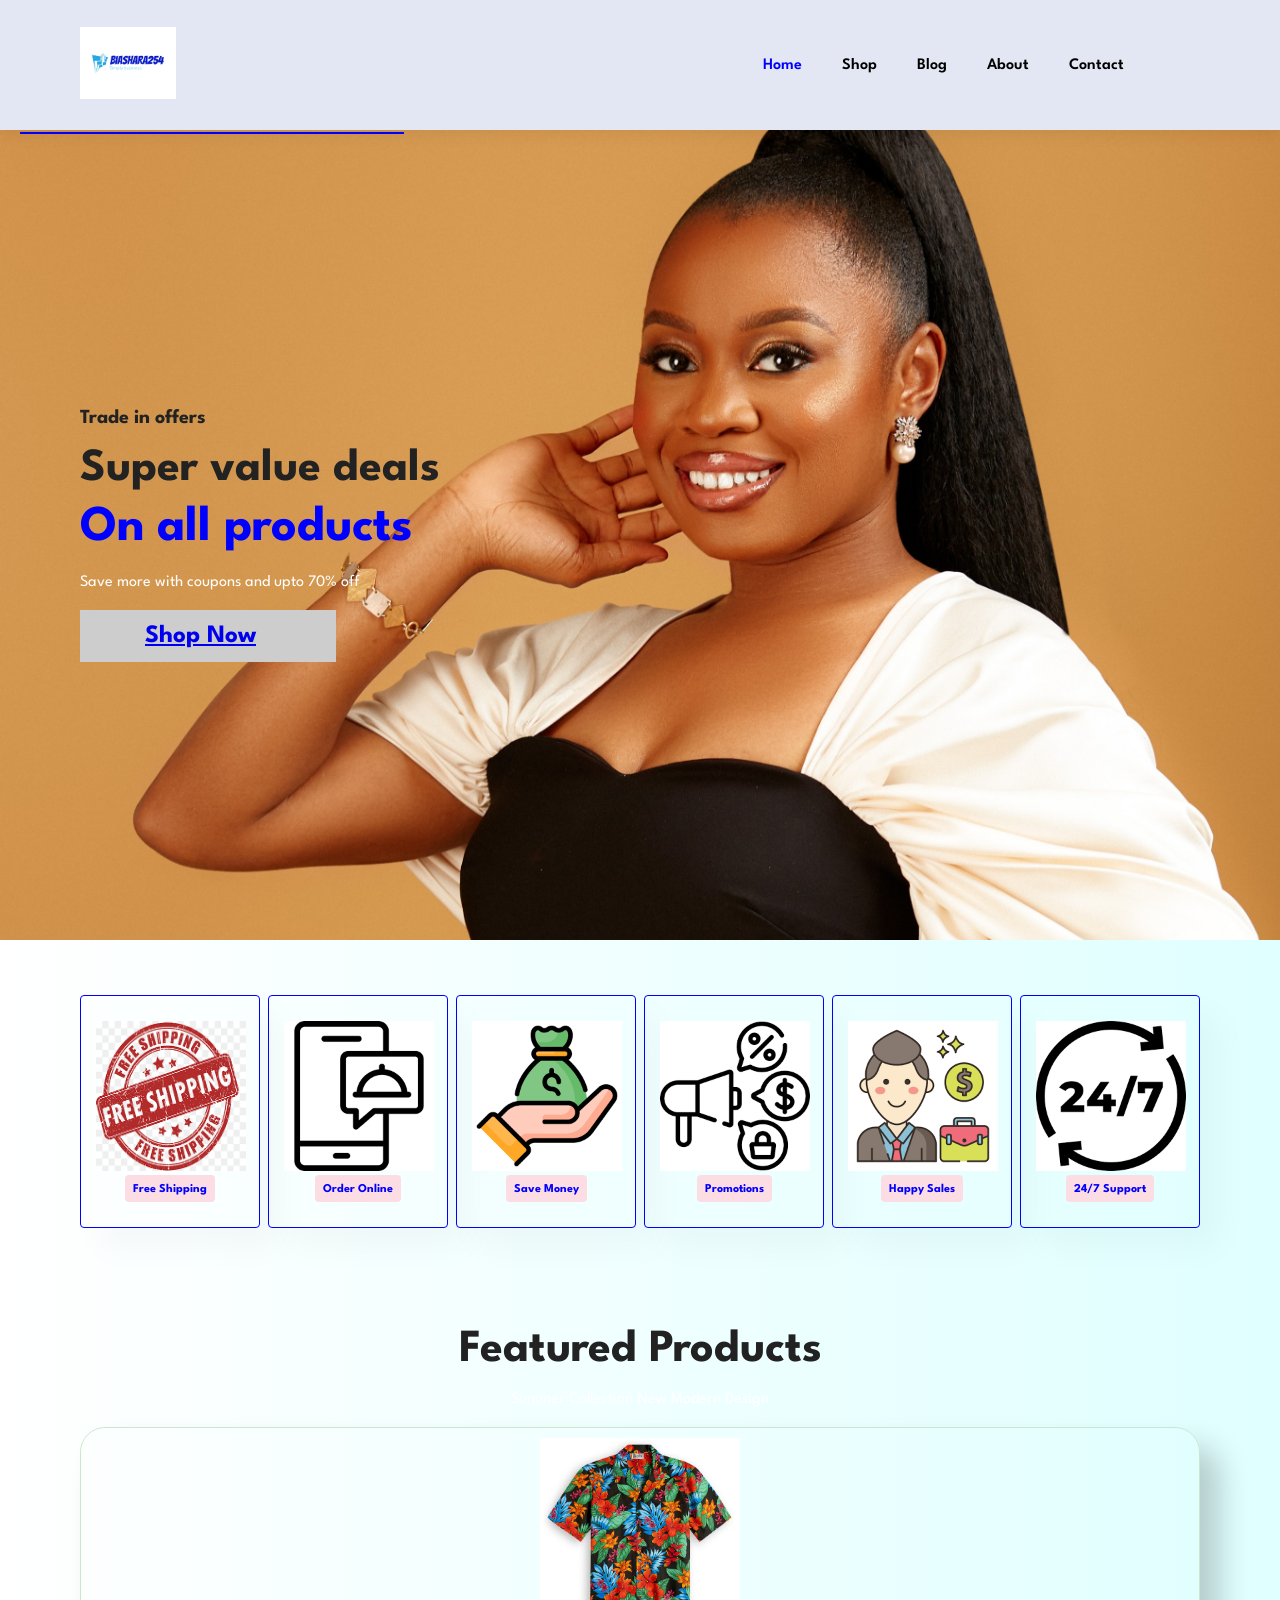
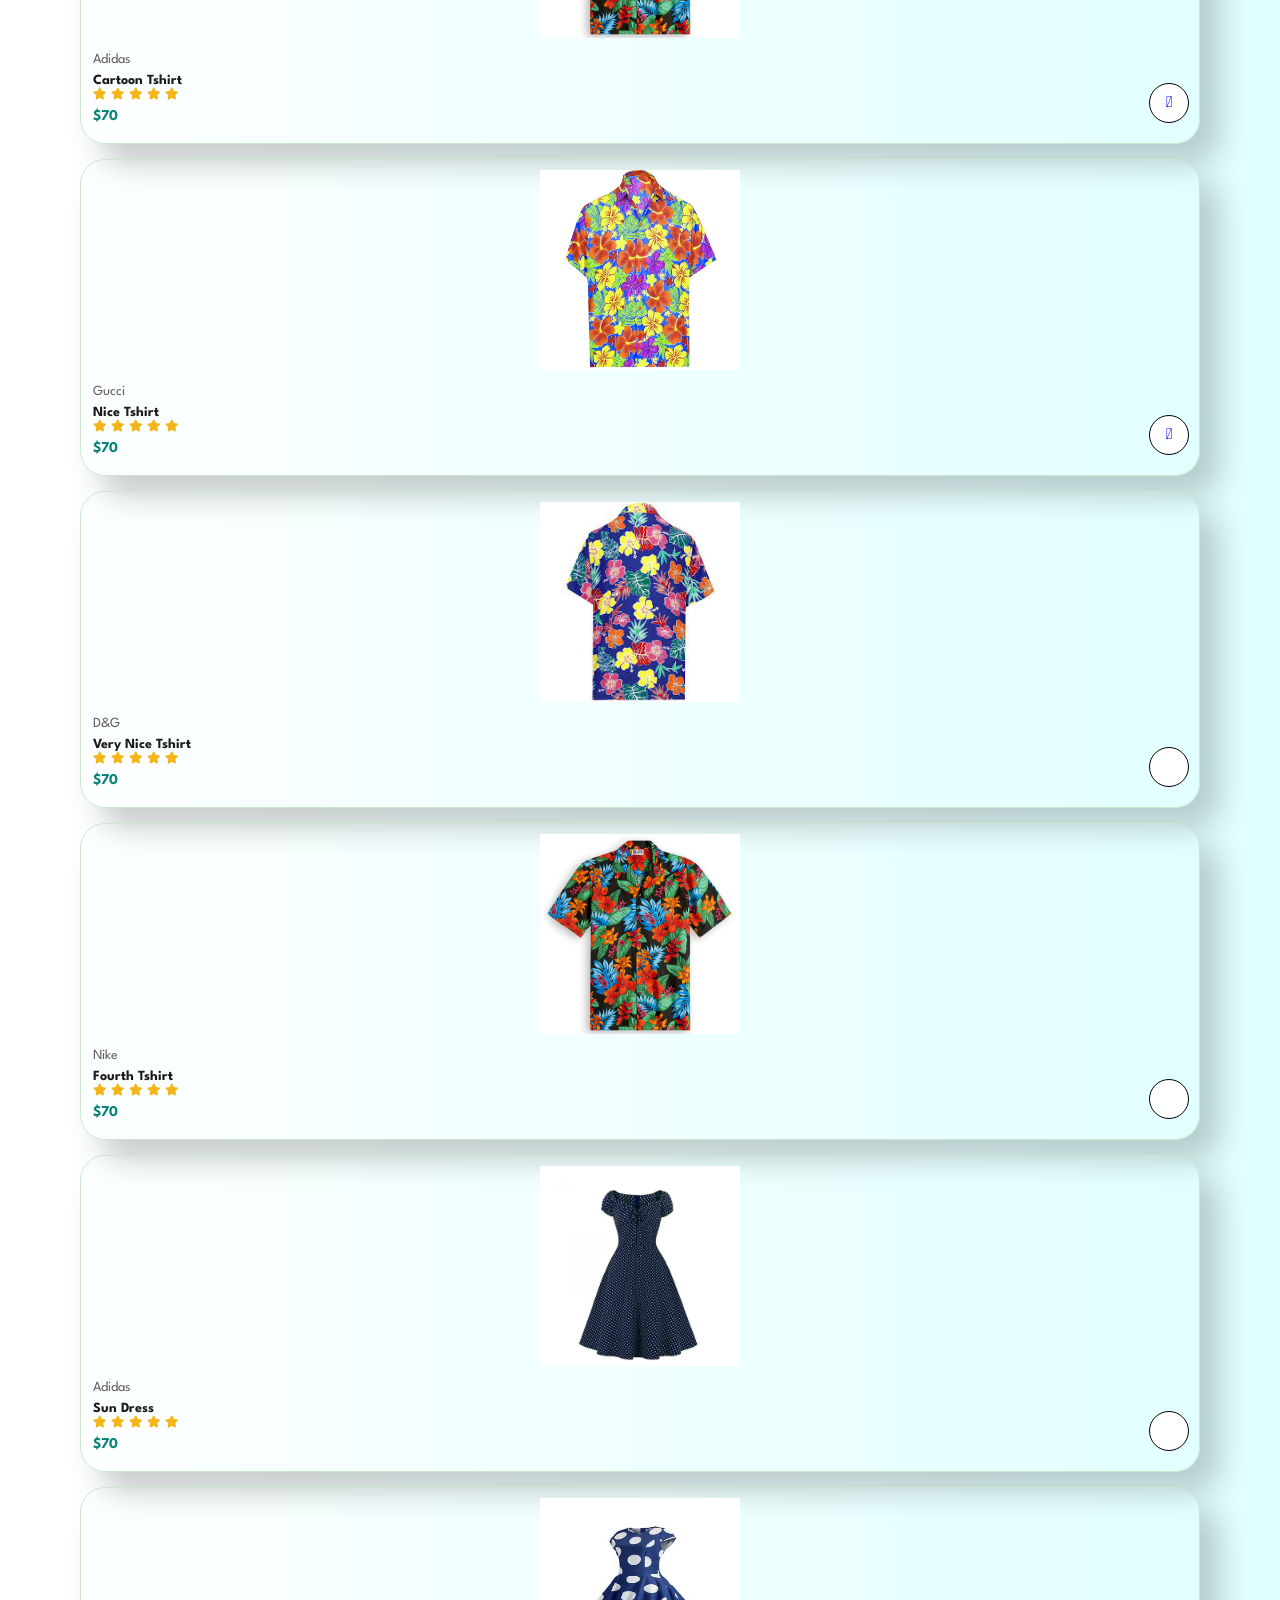
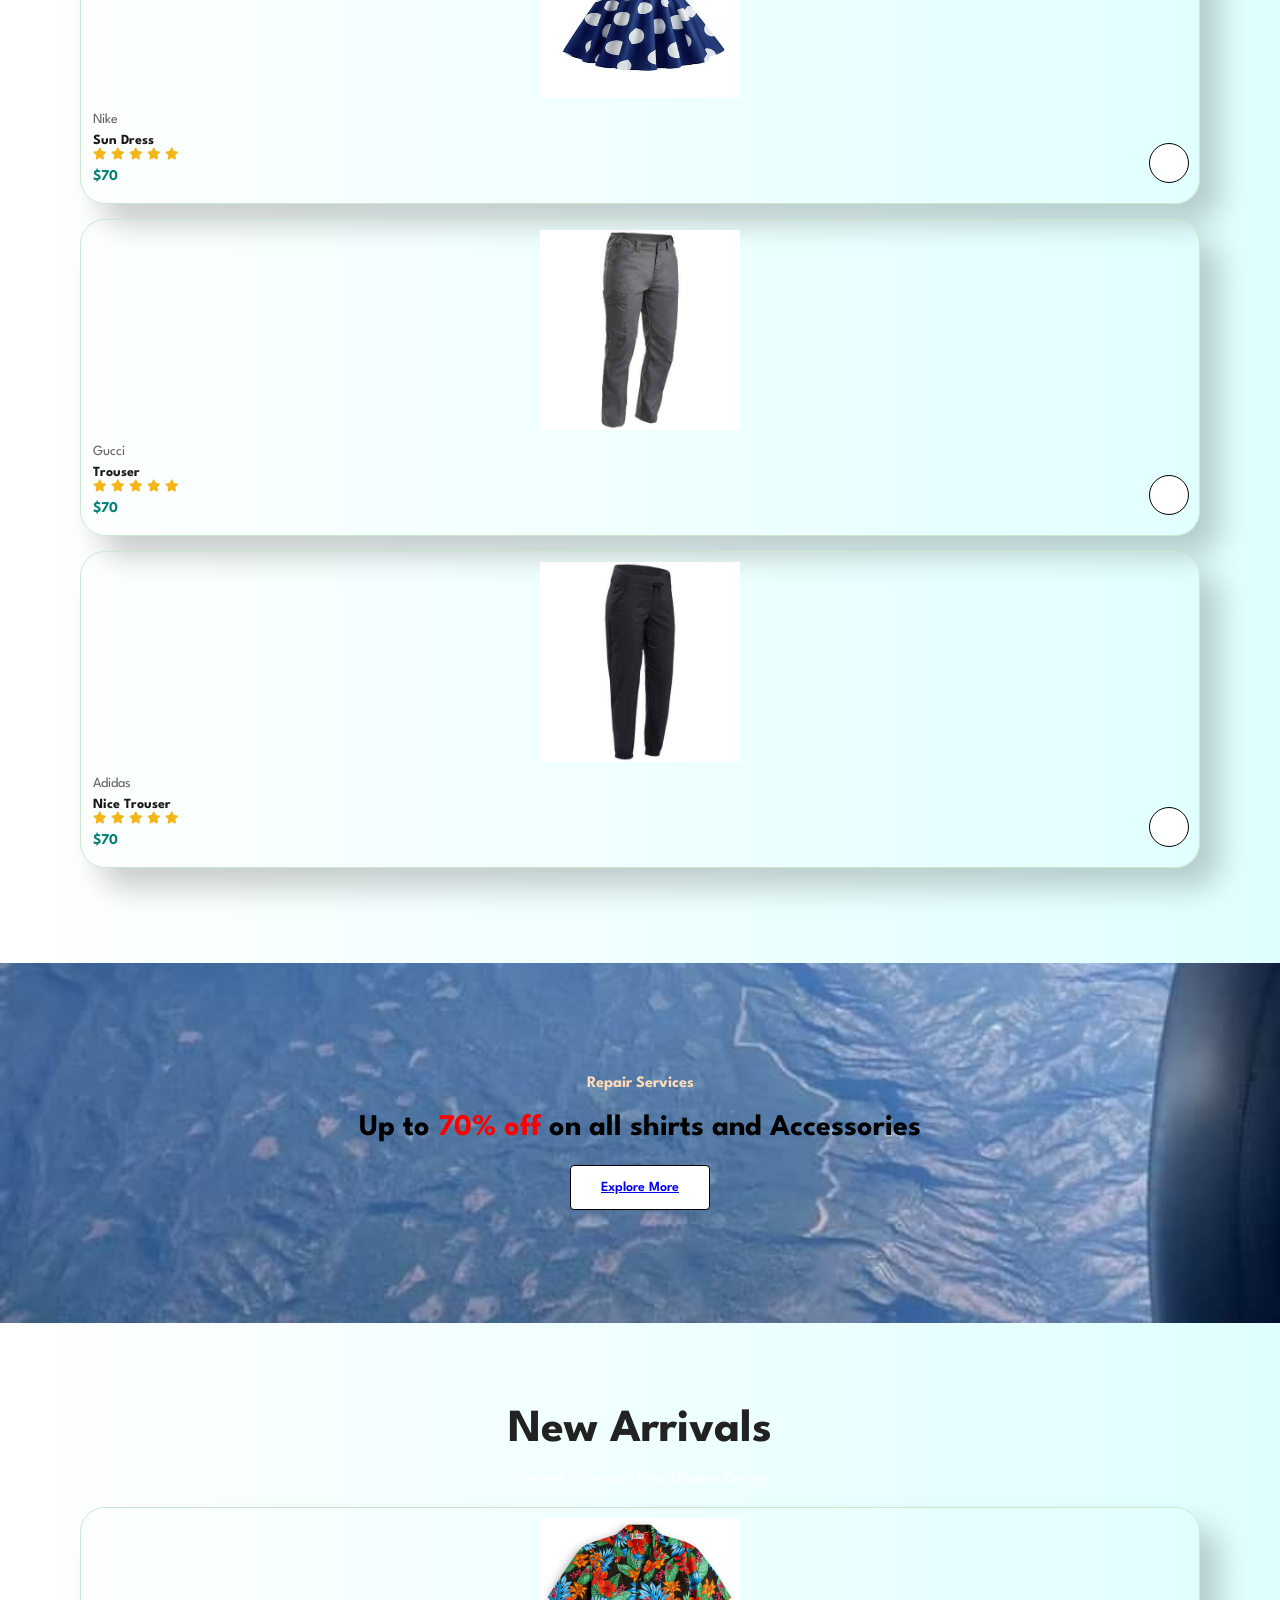
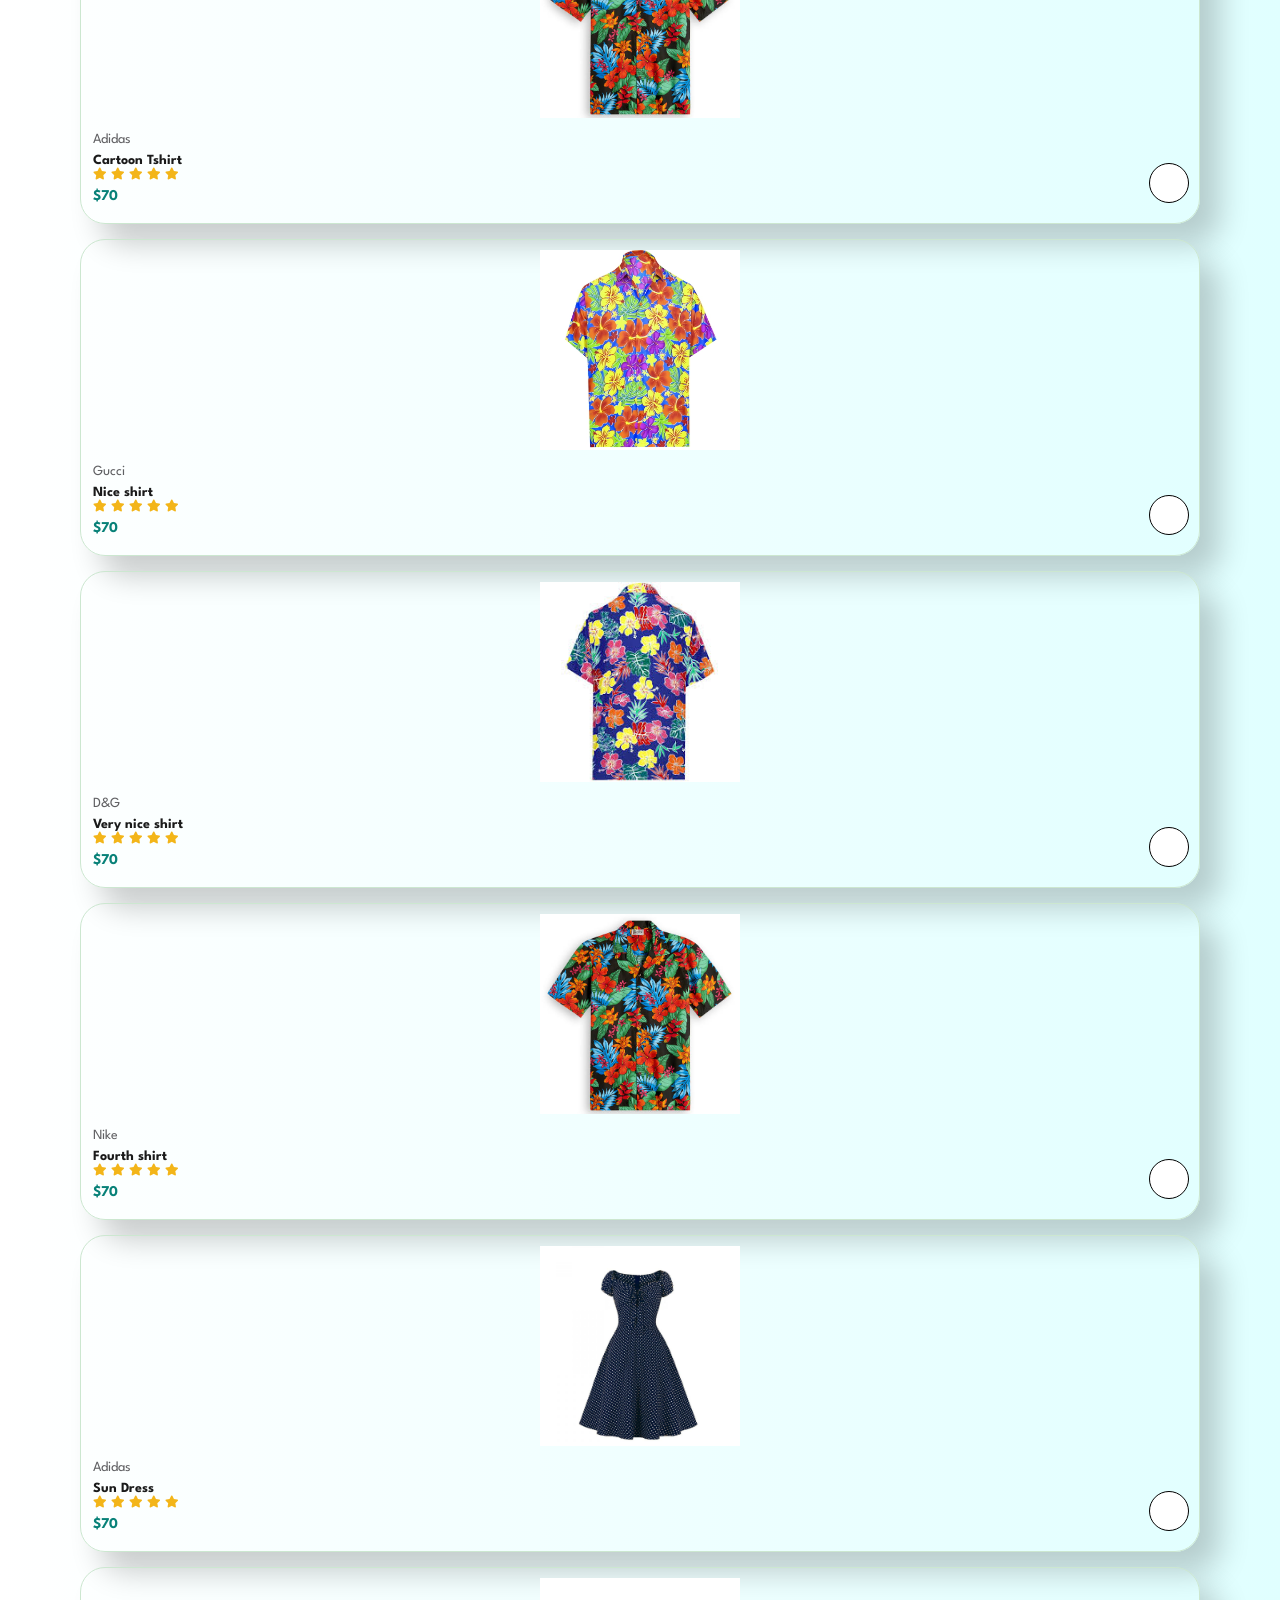
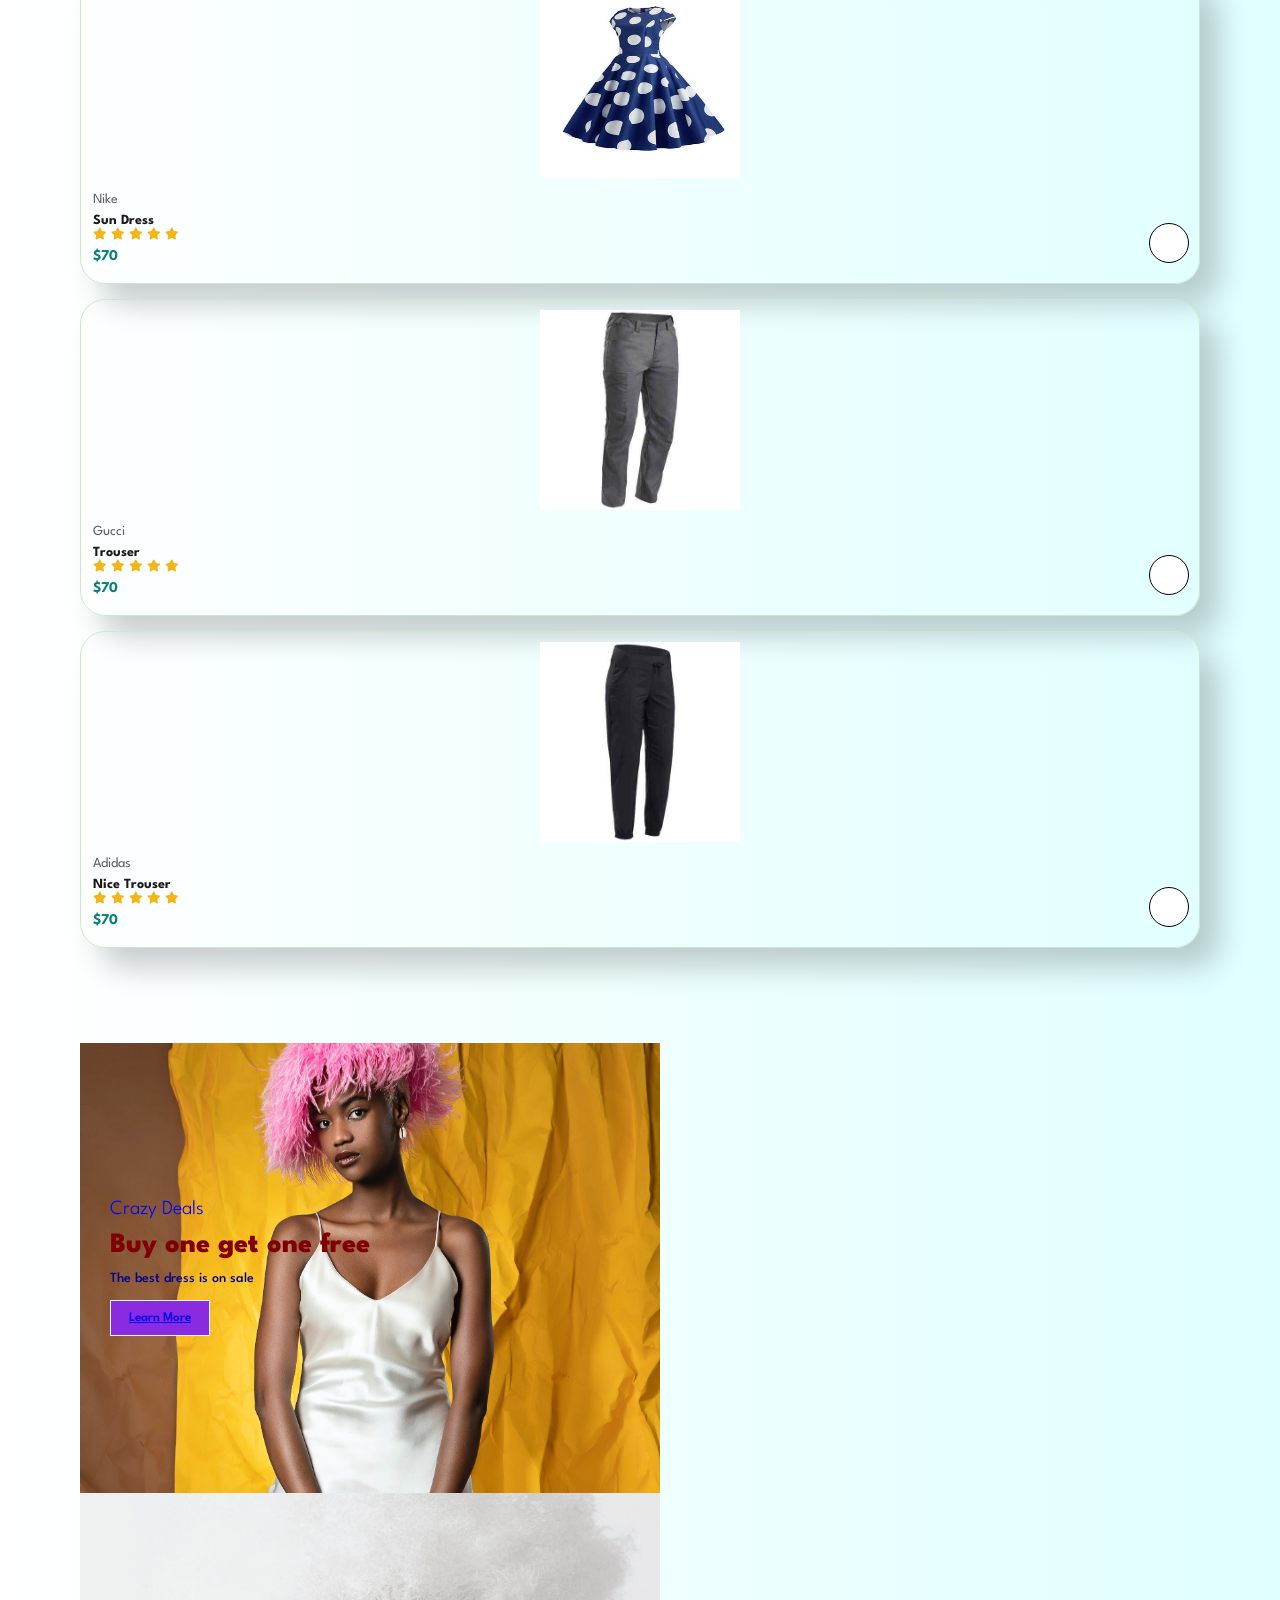
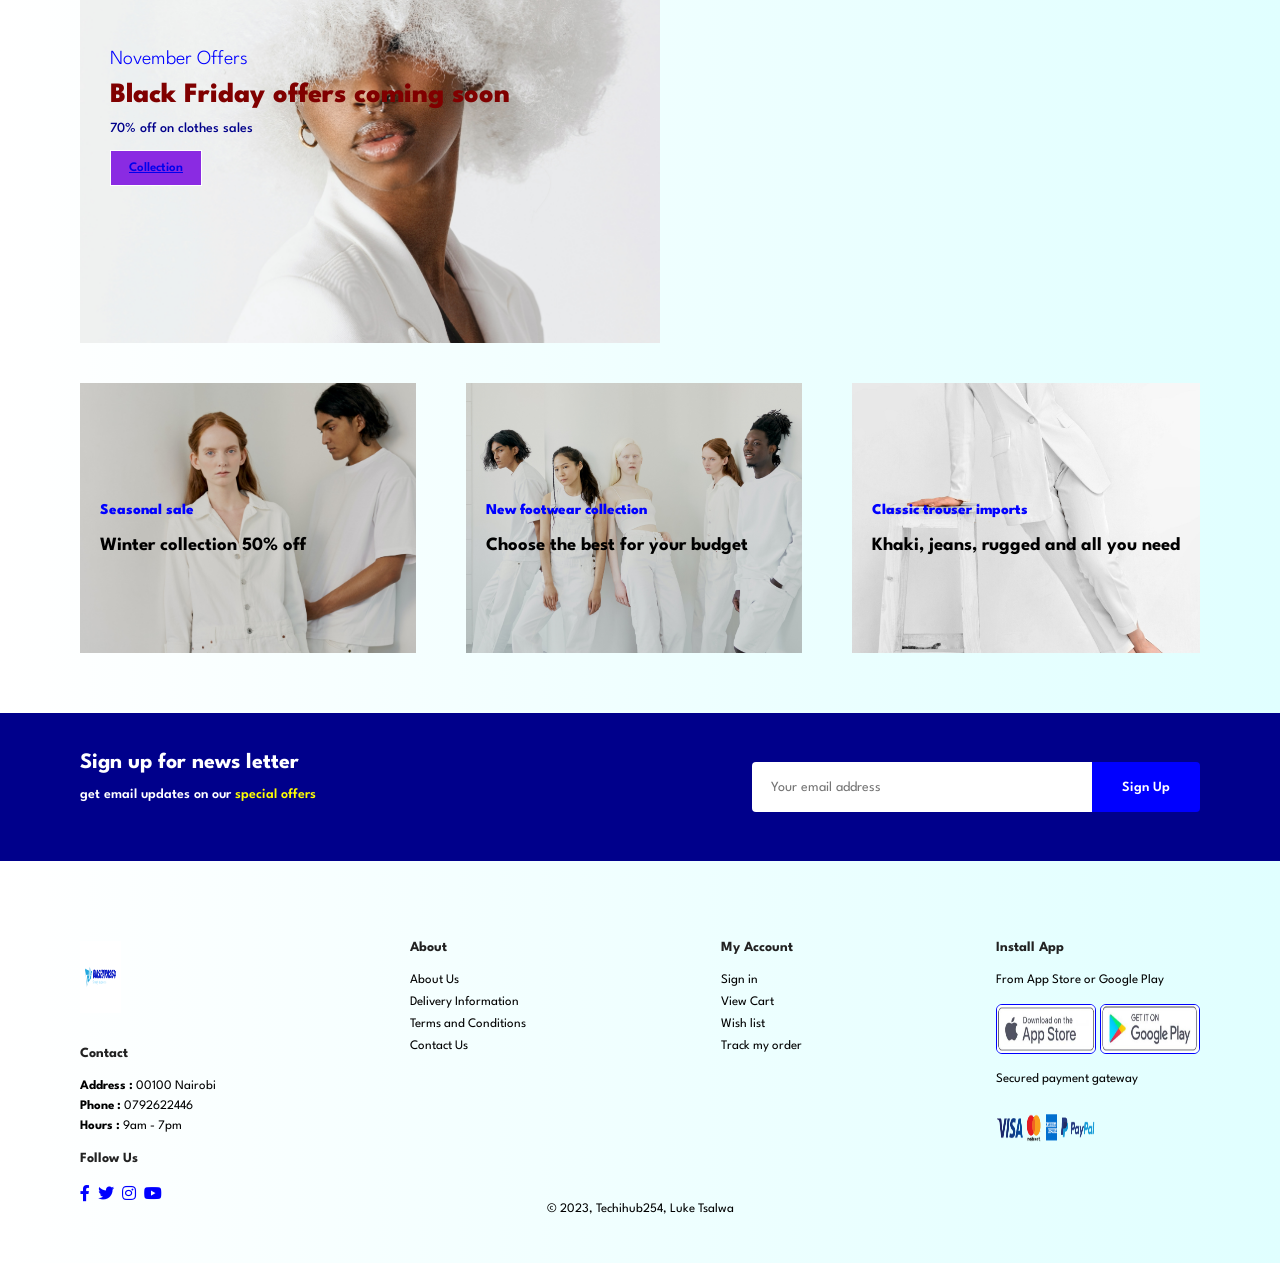
<file: index.html>
<!DOCTYPE html>
<html lang="en">
    <!-- start of head section -->
    
<head>
    <meta charset="UTF-8">
    <meta name="viewport" content="width=device-width, initial-scale=1.0">
    <title>E-commerce website</title>
    <link rel="stylesheet" href="https://pro.fontawesome.com/releases/v5.10.0/css/all.css"/>
    <link rel="stylesheet" href="style.css">
</head>

<!-- Beginning of the body section, here we go-->

<body>
    <section id="header">
        
        <!-- Setting up the logo-->
        <a href="index.html"><img src="images/logo.png" width =" " class="logo" alt=""></a>
        
        <!-- navigation bar section-->
        <div>
            <ul id="navbar">
                <li><a class="active" href="index.html">Home</a></li>
                <li><a href="shop.html">Shop</a></li>
                <li><a href="blog.html">Blog</a></li>
                <li><a href="about.html">About</a></li>
                <li><a href="contact.html">Contact</a></li>
                <li id="lg-bag"><a href="cart.html"><i class="far fa-shopping-bag" ></i></a></li>
                <a href="cart.html" id="close"><i class="far fa-times"></i></a>
                   
               </ul>
           </div>
           <div id="mobile">
               
               <a href="cart.html"><i class="far fa-shopping-bag" ></i></a>
               <i id="bar" class="fas fa-outdent"></i>
           </div>
    </section>
    
    <!-- Home section -->
    
    <section id="hero" >
        <h4>Trade in offers</h4>
        <h2>Super value deals</h2>
        <h1>On all products</h1>
        <p>Save more with coupons and upto 70% off</p>
        <button><a href="shop.html" class="btnh">Shop Now</a></button>
    </section>
    
    <!-- features section-->
    
    <section id="feature" class="section-p1">
        <div class="fe-box">
            <img src="images/shipping.png" width ="150" height="150" alt="">
            <h6>Free Shipping</h6>
        </div>
        <div class="fe-box">
            <img src="images/orderonline.png" width ="150" height="150" alt="">
            <h6>Order Online</h6>
        </div>
        <div class="fe-box">
            <img src="images/savemoney.png" width ="150" height="150" alt="">
            <h6>Save Money</h6>
        </div>
        <div class="fe-box">
            <img src="images/promotions.png" width ="150" height="150" alt="">
            <h6>Promotions</h6>
        </div>
        <div class="fe-box">
            <img src="images/happysales.png" width ="150" height="150" alt="">
            <h6>Happy Sales</h6>
        </div>
        <div class="fe-box">
            <img src="images/support.png" width ="150" height="150" alt="">
            <h6>24/7 Support</h6>
        </div>
    </section>
    
    <!-- Featured products section-->
    
    <section id="product1" class="section-p1">
        <h2>Featured Products</h2>
        <p>Summer Collection New Modern Design</p>
        <div class="pro-container">
            <div class="pro" onclick="window.location.href='sproduct.html';">
                <img src="images/shirt.jpeg" width="200" height="200" alt="">
                <div class="des">
                    <span>Adidas</span>
                    <h5>Cartoon Tshirt</h5>
                    <div class="star">
                        <i class="fas fa-star"></i>
                        <i class="fas fa-star"></i>
                        <i class="fas fa-star"></i>
                        <i class="fas fa-star"></i>
                        <i class="fas fa-star"></i>
                    </div>
                    <h4>$70</h4>
                </div>
                <a href="#"><i class="fal fa-shopping-cart cart"></i></a>
            </div>
            <div class="pro" onclick="window.location.href='sproduct2.html';">
                <img src="images/shirt1.jpeg" width="200" height="200" alt="">
                <div class="des">
                    <span>Gucci</span>
                    <h5>Nice Tshirt</h5>
                    <div class="star">
                        <i class="fas fa-star"></i>
                        <i class="fas fa-star"></i>
                        <i class="fas fa-star"></i>
                        <i class="fas fa-star"></i>
                        <i class="fas fa-star"></i>
                    </div>
                    <h4>$70</h4>
                </div>
                <a href="#"><i class="fal fa-shopping-cart  cart"></i></a>
            </div>
            <div class="pro" onclick="window.location.href='sproduct3.html';">
                <img src="images/shirt2.jpeg" width="200" height="200" alt="">
                <div class="des">
                    <span>D&G</span>
                    <h5>Very Nice Tshirt</h5>
                    <div class="star">
                        <i class="fas fa-star"></i>
                        <i class="fas fa-star"></i>
                        <i class="fas fa-star"></i>
                        <i class="fas fa-star"></i>
                        <i class="fas fa-star"></i>
                    </div>
                    <h4>$70</h4>
                </div>
                <a href="#"><i class="fa fa-shopping-cart  cart"></i></a>
            </div>
            <div class="pro" onclick="window.location.href='sproduct4.html';">
                <img src="images/shirt3.jpeg" width="200" height="200" alt="">
                <div class="des">
                    <span>Nike</span>
                    <h5>Fourth Tshirt</h5>
                    <div class="star">
                        <i class="fas fa-star"></i>
                        <i class="fas fa-star"></i>
                        <i class="fas fa-star"></i>
                        <i class="fas fa-star"></i>
                        <i class="fas fa-star"></i>
                    </div>
                    <h4>$70</h4>
                </div>
                <a href="#"><i class="fa fa-shopping-cart  cart"></i></a>
            </div>
            <div class="pro" onclick="window.location.href='sproduct5.html';">
                <img src="images/dress.jpeg" width="200" height="200" alt="">
                <div class="des">
                    <span>Adidas</span>
                    <h5>Sun Dress</h5>
                    <div class="star">
                        <i class="fas fa-star"></i>
                        <i class="fas fa-star"></i>
                        <i class="fas fa-star"></i>
                        <i class="fas fa-star"></i>
                        <i class="fas fa-star"></i>
                    </div>
                    <h4>$70</h4>
                </div>
                <a href="#"><i class="fa fa-shopping-cart  cart"></i></a>
            </div>
            <div class="pro" onclick="window.location.href='sproduct6.html';">
                <img src="images/dress1.jpeg" width="200" height="200" alt="">
                <div class="des">
                    <span>Nike</span>
                    <h5>Sun Dress</h5>
                    <div class="star">
                        <i class="fas fa-star"></i>
                        <i class="fas fa-star"></i>
                        <i class="fas fa-star"></i>
                        <i class="fas fa-star"></i>
                        <i class="fas fa-star"></i>
                    </div>
                    <h4>$70</h4>
                </div>
                <a href="#"><i class="fa fa-shopping-cart  cart"></i></a>
            </div>
            <div class="pro" onclick="window.location.href='sproduct7.html';">
                <img src="images/trouser.jpeg" width="200" height="200" alt="">
                <div class="des">
                    <span>Gucci</span>
                    <h5> Trouser</h5>
                    <div class="star">
                        <i class="fas fa-star"></i>
                        <i class="fas fa-star"></i>
                        <i class="fas fa-star"></i>
                        <i class="fas fa-star"></i>
                        <i class="fas fa-star"></i>
                    </div>
                    <h4>$70</h4>
                </div>
                <a href="#"><i class="fa fa-shopping-cart  cart"></i></a>
            </div>
            <div class="pro" onclick="window.location.href='sproduct8.html';">
                <img src="images/trouser1.jpeg" width="200" height="200" alt="">
                <div class="des">
                    <span>Adidas</span>
                    <h5>Nice Trouser</h5>
                    <div class="star">
                        <i class="fas fa-star"></i>
                        <i class="fas fa-star"></i>
                        <i class="fas fa-star"></i>
                        <i class="fas fa-star"></i>
                        <i class="fas fa-star"></i>
                    </div>
                    <h4>$70</h4>
                </div>
                <a href="#"><i class="fa fa-shopping-cart  cart"></i></a>
            </div>
            
        </div>
    </section>
    
    <!-- banner section -->
    
    <section id="banner" class="section-m1">
        <div id="repairs">
        <h4>Repair Services</h4>
        <h2>Up to <span>70% off</span> on all shirts and Accessories</h2>
        <button class="normal"><a href="shop.html">Explore More</a></button>
        </div>   
    </section>
    
    <!-- products section-->

    <section id="product1" class="section-p1">
        <h2>New Arrivals</h2>
        <p>Summer Collection New Modern Design</p>
        <div class="pro-container">
            <div class="pro" onclick="window.location.href='sproduct.html';">
                <img src="images/shirt.jpeg" width="200" height="200" alt="">
                <div class="des">
                    <span>Adidas</span>
                    <h5>Cartoon Tshirt</h5>
                    <div class="star">
                        <i class="fa fa-star"></i>
                        <i class="fa fa-star"></i>
                        <i class="fa fa-star"></i>
                        <i class="fa fa-star"></i>
                        <i class="fa fa-star"></i>
                    </div>
                    <h4>$70</h4>
                </div>
                <a href="#"><i class="fa fa-shopping-cart  cart"></i></a>
            </div>
            <div class="pro" onclick="window.location.href='sproduct2.html';">
                <img src="images/shirt1.jpeg" width="200" height="200" alt="">
                <div class="des">
                    <span>Gucci</span>
                    <h5>Nice shirt</h5>
                    <div class="star">
                        <i class="fa fa-star"></i>
                        <i class="fa fa-star"></i>
                        <i class="fa fa-star"></i>
                        <i class="fa fa-star"></i>
                        <i class="fa fa-star"></i>
                    </div>
                    <h4>$70</h4>
                </div>
                <a href="#"><i class="fa fa-shopping-cart  cart"></i></a>
            </div>
            <div class="pro" onclick="window.location.href='sproduct3.html';">
                <img src="images/shirt2.jpeg" width="200" height="200" alt="">
                <div class="des">
                    <span>D&G</span>
                    <h5>Very nice shirt</h5>
                    <div class="star">
                        <i class="fa fa-star"></i>
                        <i class="fa fa-star"></i>
                        <i class="fa fa-star"></i>
                        <i class="fa fa-star"></i>
                        <i class="fa fa-star"></i>
                    </div>
                    <h4>$70</h4>
                </div>
                <a href="#"><i class="fa fa-shopping-cart  cart"></i></a>
            </div>
            <div class="pro" onclick="window.location.href='sproduct4.html';">
                <img src="images/shirt3.jpeg" width="200" height="200" alt="">
                <div class="des">
                    <span>Nike</span>
                    <h5>Fourth shirt</h5>
                    <div class="star">
                        <i class="fa fa-star"></i>
                        <i class="fa fa-star"></i>
                        <i class="fa fa-star"></i>
                        <i class="fa fa-star"></i>
                        <i class="fa fa-star"></i>
                    </div>
                    <h4>$70</h4>
                </div>
                <a href="#"><i class="fa fa-shopping-cart  cart"></i></a>
            </div>
            <div class="pro" onclick="window.location.href='sproduct5.html';">
                <img src="images/dress.jpeg" width="200" height="200" alt="">
                <div class="des">
                    <span>Adidas</span>
                    <h5>Sun Dress</h5>
                    <div class="star">
                        <i class="fa fa-star"></i>
                        <i class="fa fa-star"></i>
                        <i class="fa fa-star"></i>
                        <i class="fa fa-star"></i>
                        <i class="fa fa-star"></i>
                    </div>
                    <h4>$70</h4>
                </div>
                <a href="#"><i class="fa fa-shopping-cart  cart"></i></a>
            </div>
            <div class="pro" onclick="window.location.href='sproduct6.html';">
                <img src="images/dress1.jpeg" width="200" height="200" alt="">
                <div class="des">
                    <span>Nike</span>
                    <h5>Sun Dress</h5>
                    <div class="star">
                        <i class="fa fa-star"></i>
                        <i class="fa fa-star"></i>
                        <i class="fa fa-star"></i>
                        <i class="fa fa-star"></i>
                        <i class="fa fa-star"></i>
                    </div>
                    <h4>$70</h4>
                </div>
                <a href="#"><i class="fa fa-shopping-cart  cart"></i></a>
            </div>
            <div class="pro" onclick="window.location.href='sproduct7.html';">
                <img src="images/trouser.jpeg" width="200" height="200" alt="">
                <div class="des">
                    <span>Gucci</span>
                    <h5>Trouser</h5>
                    <div class="star">
                        <i class="fa fa-star"></i>
                        <i class="fa fa-star"></i>
                        <i class="fa fa-star"></i>
                        <i class="fa fa-star"></i>
                        <i class="fa fa-star"></i>
                    </div>
                    <h4>$70</h4>
                </div>
                <a href="#"><i class="fa fa-shopping-cart  cart"></i></a>
            </div>
            <div class="pro" onclick="window.location.href='sproduct8.html';">
                <img src="images/trouser1.jpeg" width="200" height="200" alt="">
                <div class="des">
                    <span>Adidas</span>
                    <h5>Nice Trouser</h5>
                    <div class="star">
                        <i class="fa fa-star"></i>
                        <i class="fa fa-star"></i>
                        <i class="fa fa-star"></i>
                        <i class="fa fa-star"></i>
                        <i class="fa fa-star"></i>
                    </div>
                    <h4>$70</h4>
                </div>
                <a href="#"><i class="fa fa-shopping-cart  cart"></i></a>
            </div>            
        </div>
    </section>
    
    <!--2nd banners section -->
    
     <section id="sm-banner" class="section-p1">
         <div class="banner-box">
             <h4>Crazy Deals</h4>
             <h2>Buy one get one free</h2>
             <span>The best dress is on sale</span>
             <button class="white"><a href="shop.html">Learn More</a></button>
         </div>
         <div class="banner-box2" class="section-p1">
             <h4>November Offers</h4>
             <h2>Black Friday offers coming soon</h2>
             <span>70% off on clothes sales</span>
             <button class="white"><a href="shop.html">Collection</a></button>
         </div>
     </section>
     
    <!-- 3rd banner section -->

     <section id="banner3">
         <div class="banner-box">
             
             <h2>Seasonal sale</h2>
             <h3>Winter collection 50% off</h3>
          
         </div>
         <div class="banner-box2">
             
             <h2>New footwear collection</h2>
             <h3>Choose the best for your budget </h3>
          
         </div>
         <div class="banner-box3">
             
             <h2>Classic trouser imports</h2>
             <h3>Khaki, jeans, rugged and all you need</h3>
          
         </div>
     </section>
    
    <!-- newsletter section-->
    
    <section id="newsletter" class="section-p1 section-m1">
        <div class="newstext">
            <h4>Sign up for news letter</h4>
            <p>get email updates on our <span>special offers</span></p>
        </div>
        <div class="form">
            <input type="text" placeholder="Your email address" >
            <button class="normal">Sign Up</button>
        </div>
    </section>
    
    <!-- footer section -->
    
    <footer class="section-p1">
        <div class="column">
            <img src="images/logo.png" class="logo" width="30%" alt="">
            <h4>Contact</h4>
            <p><strong>Address :</strong> 00100 Nairobi</p>
            <p><strong>Phone :</strong> 0792622446</p>
            <p><strong>Hours :</strong> 9am - 7pm</p>
            <div class="follow">
                <h4>Follow Us</h4>
                <div class="icon">
                    <i class="fab fa-facebook-f"></i>
                    <i class="fab fa-twitter"></i>
                    <i class="fab fa-instagram"></i>
                    <i class="fab fa-youtube"></i>                    
                </div>
            </div>
        </div>
        <div class="col">
            <h4>About</h4>
            <a href="about.html">About Us</a>
            <a href="contact.html">Delivery Information</a>
            <a href="blog.html">Terms and Conditions</a>
            <a href="contact.html">Contact Us</a>
        </div>
        <div class="col">
            <h4>My Account</h4>
            <a href="#">Sign in</a>
            <a href="cart.html">View Cart</a>
            <a href="#">Wish list</a>
            <a href="#">Track my order</a>
        </div>
        <div class="col install">
            <h4>Install App</h4>
            <p>From App Store or Google Play</p>
            <div class="row">
                <img src="images/astore.jpg" width="100" height="50" alt="">
                <img src="images/gpay.jpg" width="100" height="50" alt="">
            </div>
            <p>Secured payment gateway</p>
            <img src="images/all.png" width="100" height="50" alt="">
        </div>
        <div class="copyright">
            <p>© 2023, Techihub254, Luke Tsalwa</p>
        </div>
    </footer>
    <script src="index.js"></script>
</body>
</html>
</file>
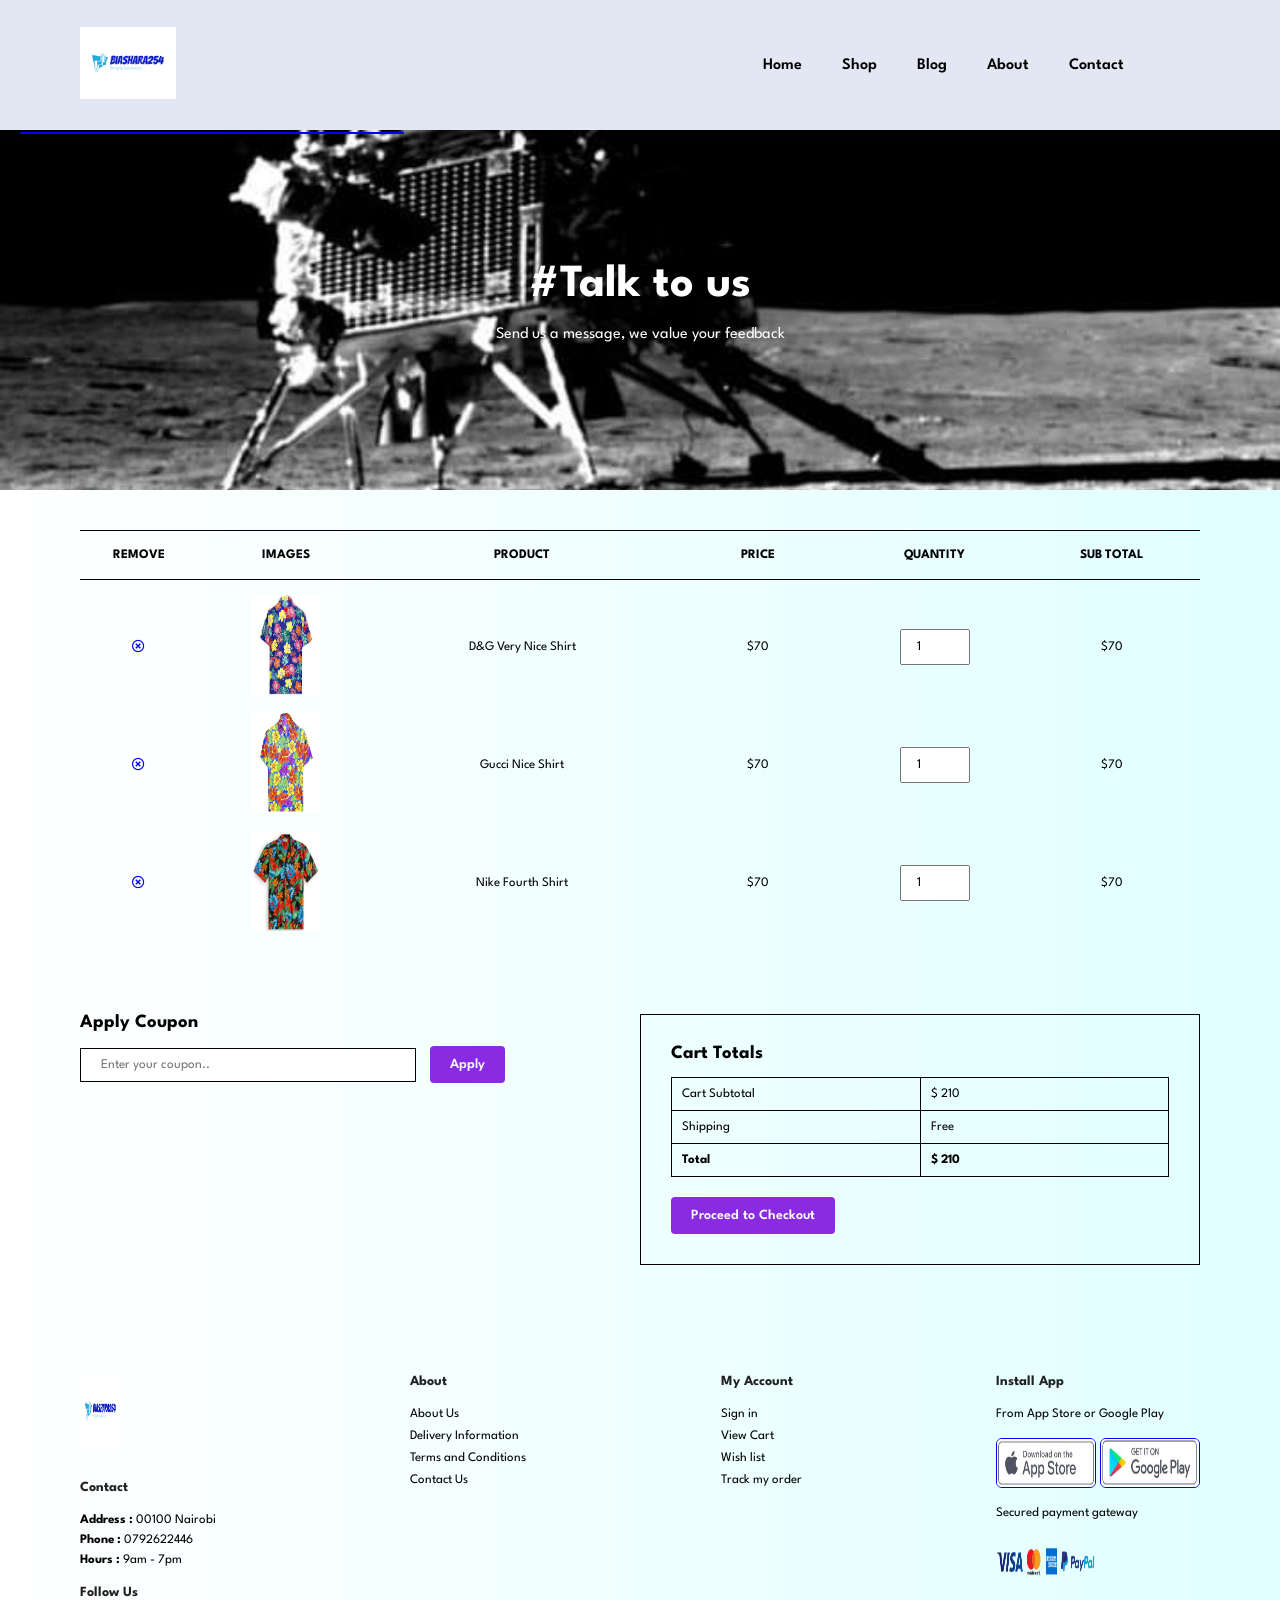
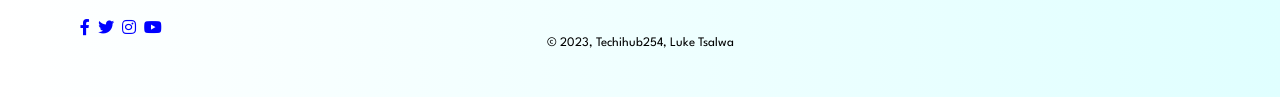
<file: cart.html>
<!DOCTYPE html>
<html lang="en">
    <!-- start of head section -->
    
<head>
    <meta charset="UTF-8">
    <meta name="viewport" content="width=device-width, initial-scale=1.0">
    <title>E-commerce website</title>
    <link rel="stylesheet" href="https://pro.fontawesome.com/releases/v5.10.0/css/all.css"/>
    <link rel="stylesheet" href="style.css">
</head>

<!-- Beginning of the body section-->

<body>
    <section id="header">
        
        <!-- Setting up the logo-->
        <a href="index.html"><img src="images/logo.png" width ="" class="logo" alt=""></a>
        
        <!-- navigation bar section-->
        <div>
            <ul id="navbar">
                <li><a href="index.html">Home</a></li>
                <li><a href="shop.html">Shop</a></li>
                <li><a href="blog.html">Blog</a></li>
                <li><a href="about.html" >About</a></li>
                <li><a href="contact.html">Contact</a></li>
                <li id="lg-bag"><a class="active" href="cart.html" ><i class="far fa-shopping-bag" ></i></a></li>
                <a href="#" id="close"><i class="far fa-times"></i></a>
                   
               </ul>
           </div>
           <div id="mobile">
               
               <a href="cart.html"><i class="far fa-shopping-bag" ></i></a>
               <i id="bar" class="fas fa-outdent"></i>
           </div>
    </section>
    
    <!-- Header section -->
    
    <section id="page-header" class="about-header">
        
        <h2>#Talk to us</h2>
        
        <p>Send us a message, we value your feedback  </p>
        
    </section>
    
    <!-- setting up the cart -->
    
    <section id="cart" class="section-p1">
        <table width="100%">
            <thead>
                <tr>
                    <td>Remove</td>
                    <td>Images</td>
                    <td>Product</td>
                    <td>Price</td>
                    <td>Quantity</td>
                    <td>Sub Total</td>
                </tr>
            </thead>
            <tbody>
                <tr>
                    <td><a href="#"><i class="far fa-times-circle"></i></a></td>
                    <td><img src="images/shirt2.jpeg" width="100" height="100" alt=""></td>
                    <td>D&G Very Nice Shirt</td>
                    <td>$70</td>
                    <td><input type="number" value="1"></td>
                     <td>$70</td>
                </tr>
                <tr>
                    <td><a href="#"><i class="far fa-times-circle"></i></a></td>
                    <td><img src="images/shirt1.jpeg" width="100" height="100" alt=""></td>
                    <td>Gucci Nice Shirt</td>
                    <td>$70</td>
                    <td><input type="number" value="1"></td>
                     <td>$70</td>
                </tr>
                <tr>
                    <td><a href="#"><i class="far fa-times-circle"></i></a></td>
                    <td><img src="images/shirt3.jpeg" width="100" height="100" alt=""></td>
                    <td>Nike Fourth Shirt</td>
                    <td>$70</td>
                    <td><input type="number" value="1"></td>
                     <td>$70</td>
                </tr>
            </tbody>
        </table>
    </section>
    
    <!-- the rest of the cart page -->
    
    <section id="cart-add" class="section-p1">
        <div id="coupon">
            <h3>Apply Coupon</h3>
            <div>
                <input type="text" placeholder="Enter your coupon..">
                <button class="normal">Apply</button>
            </div>
        </div>
        <div id="subtotal">
            <h3>Cart Totals</h3>
            <table>
                <tr>
                    <td>Cart Subtotal</td>
                    <td>$ 210</td>
                </tr>
                <tr>
                    <td>Shipping</td>
                    <td>Free</td>
                </tr>
                <tr>
                    <td><strong>Total</strong></td>
                    <td><strong>$ 210</strong></td>
                </tr>
            </table>
            <button class="normal">Proceed to Checkout</button>
        </div>
    </section>
    
     <!-- footer section -->
    
    <footer class="section-p1">
        <div class="column">
            <img src="images/logo.png" class="logo" width="30%" alt="">
            <h4>Contact</h4>
            <p><strong>Address :</strong> 00100 Nairobi</p>
            <p><strong>Phone :</strong> 0792622446</p>
            <p><strong>Hours :</strong> 9am - 7pm</p>
            <div class="follow">
                <h4>Follow Us</h4>
                <div class="icon">
                    <i class="fab fa-facebook-f"></i>
                    <i class="fab fa-twitter"></i>
                    <i class="fab fa-instagram"></i>
                    <i class="fab fa-youtube"></i>                    
                </div>
            </div>
        </div>
        <div class="col">
            <h4>About</h4>
            <a href="about.html">About Us</a>
            <a href="contact.html">Delivery Information</a>
            <a href="#">Terms and Conditions</a>
            <a href="contact.html">Contact Us</a>
        </div>
        <div class="col">
            <h4>My Account</h4>
            <a href="#">Sign in</a>
            <a href="cart.html">View Cart</a>
            <a href="#">Wish list</a>
            <a href="contact.html">Track my order</a>
        </div>
        <div class="col install">
            <h4>Install App</h4>
            <p>From App Store or Google Play</p>
            <div class="row">
                <img src="images/astore.jpg" width="100" height="50" alt="">
                <img src="images/gpay.jpg" width="100" height="50" alt="">
            </div>
            <p>Secured payment gateway</p>
            <img src="images/all.png" width="100" height="50" alt="">
        </div>
        <div class="copyright">
            <p>© 2023, Techihub254, Luke Tsalwa</p>
        </div>
    </footer>
    <script src="index.js"></script>
</body>
</html>
</file>
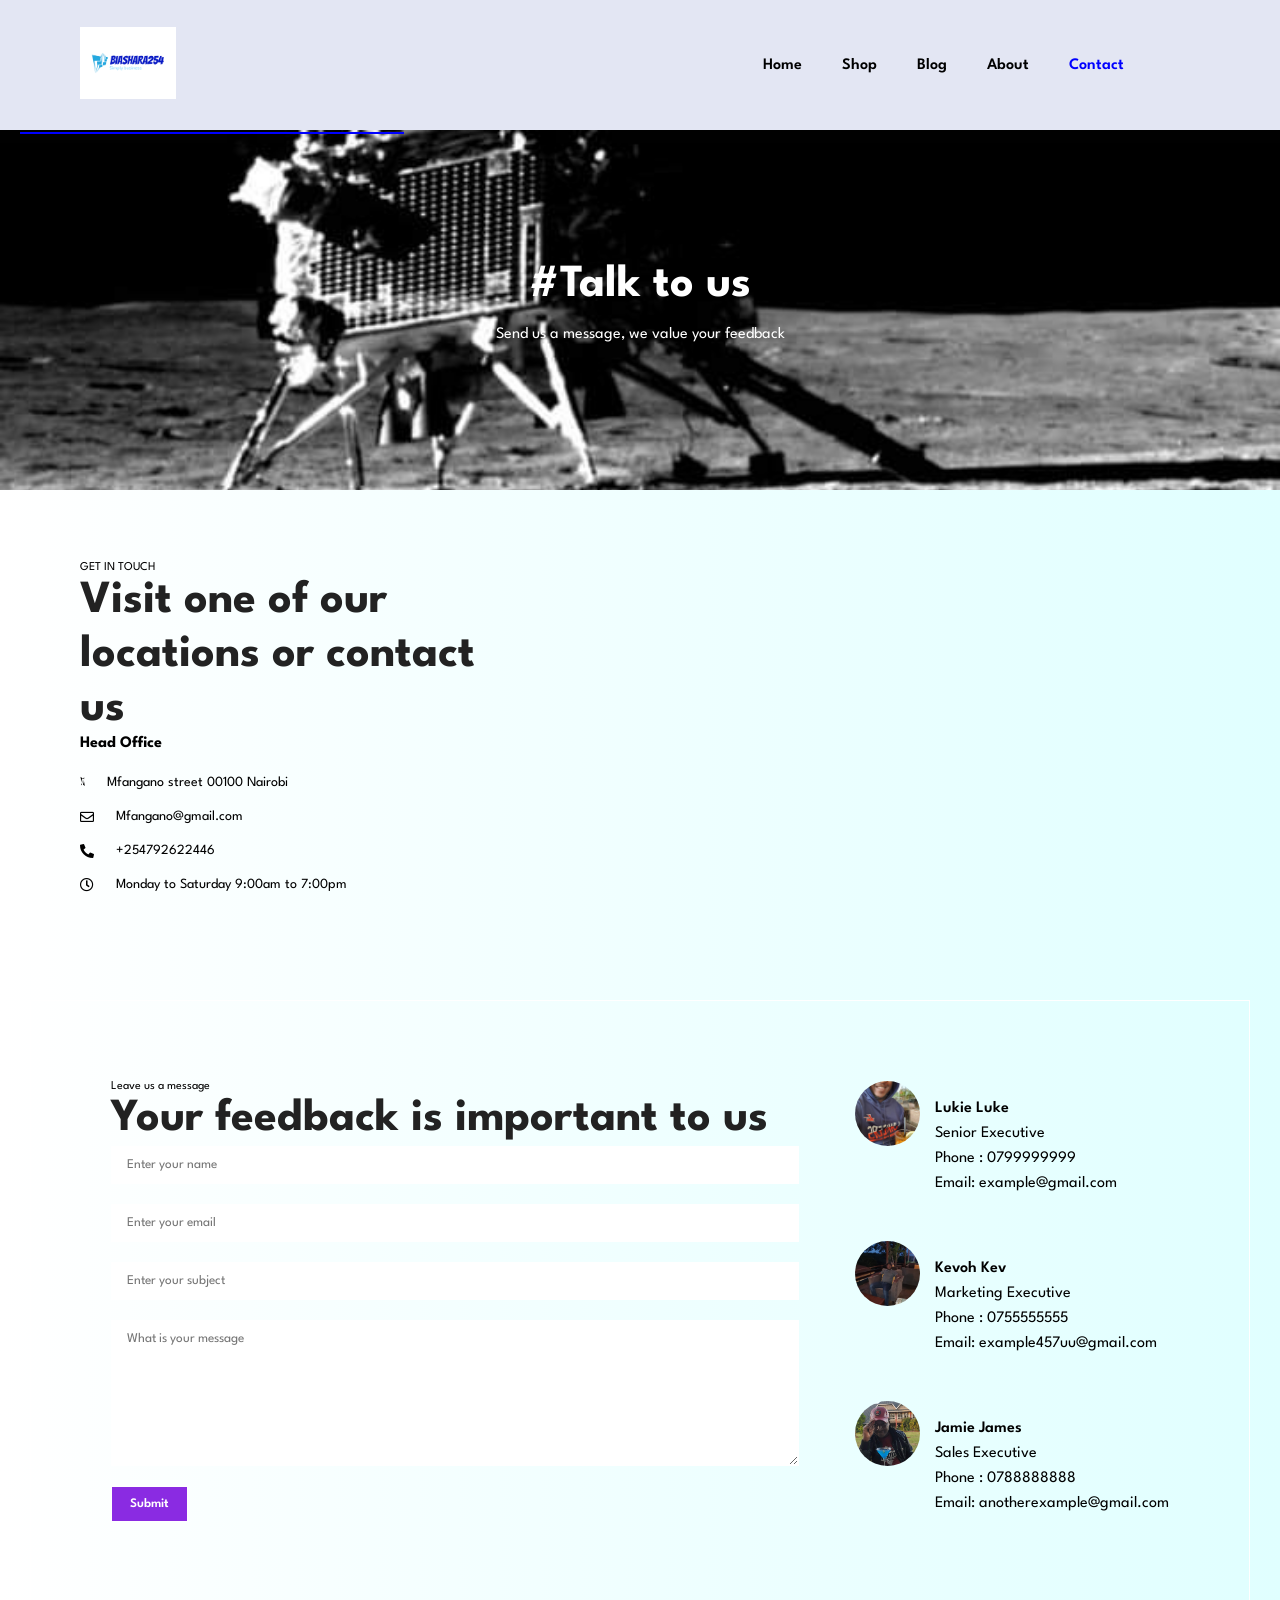
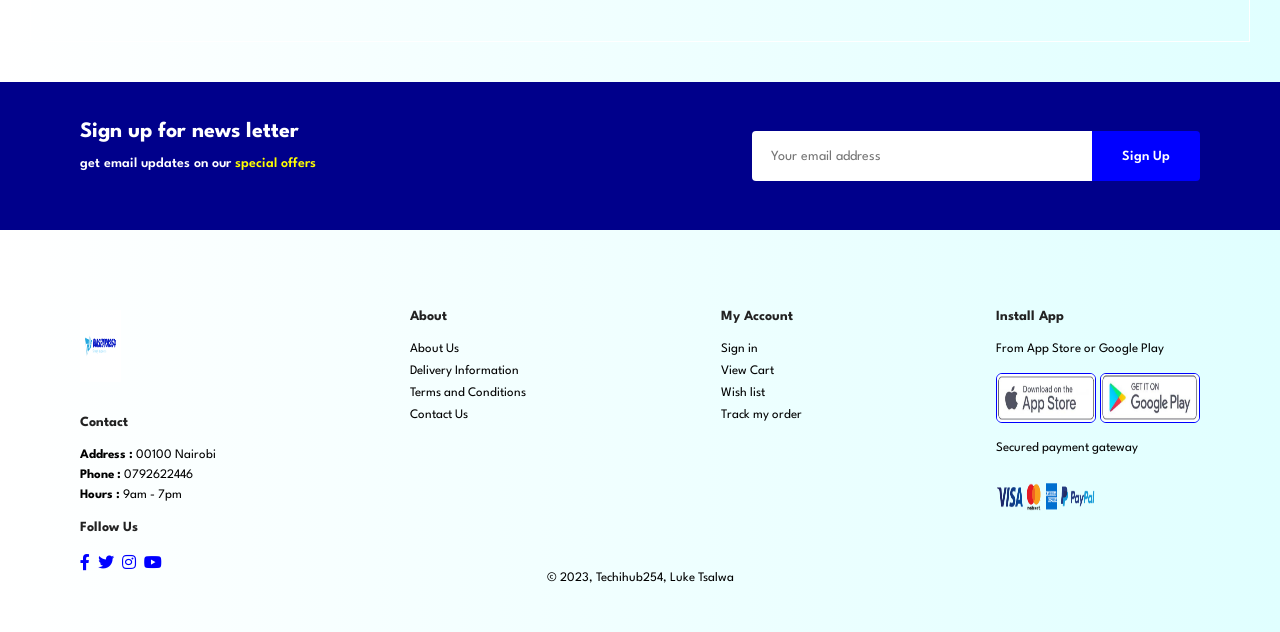
<file: contact.html>
<!DOCTYPE html>
<html lang="en">
    <!-- start of head section -->
    
<head>
    <meta charset="UTF-8">
    <meta name="viewport" content="width=device-width, initial-scale=1.0">
    <title>E-commerce website</title>
    <link rel="stylesheet" href="https://pro.fontawesome.com/releases/v5.10.0/css/all.css"/>
    <link rel="stylesheet" href="style.css">
</head>

<!-- Beginning of the body section-->

<body>
    <section id="header">
        
        <!-- Setting up the logo-->
        <a href="index.html"><img src="images/logo.png" width ="" class="logo" alt=""></a>
        
        <!-- navigation bar section-->
        <div>
            <ul id="navbar">
                <li><a href="index.html">Home</a></li>
                <li><a href="shop.html">Shop</a></li>
                <li><a href="blog.html">Blog</a></li>
                <li><a href="about.html" >About</a></li>
                <li><a href="contact.html" class="active">Contact</a></li>
                <li id="lg-bag"><a href="cart.html"><i class="far fa-shopping-bag" ></i></a></li>
                <a href="#" id="close"><i class="far fa-times"></i></a>
                   
               </ul>
           </div>
           <div id="mobile">
               
               <a href="cart.html"><i class="far fa-shopping-bag" ></i></a>
               <i id="bar" class="fas fa-outdent"></i>
           </div>
    </section>
    
    <!-- Header section -->
    
    <section id="page-header" class="about-header">
        
        <h2>#Talk to us</h2>
        
        <p>Send us a message, we value your feedback  </p>
        
    </section>
    
    <!-- Contact details page-->
    
    <section id="contact-details" class="section-p1">
        <div class="details">
            <span>GET IN TOUCH</span>
            <h2>Visit one of our locations or contact us</h2>
            <h3>Head Office</h3>
            <div>
                <li>
                    <i class="fal fa-map"></i>
                    <p>Mfangano street 00100 Nairobi</p>
                </li>
                <li>
                    <i class="far fa-envelope"></i>
                    <p>Mfangano@gmail.com</p>
                </li>
                <li>
                    <i class="fas fa-phone-alt"></i>
                    <p>+254792622446</p>
                </li>
                <li>
                    <i class="far fa-clock"></i>
                    <p>Monday to Saturday 9:00am to 7:00pm</p>
                </li>
            </div>
        </div>
        <div class="map">
            <iframe src="https://www.google.com/maps/embed?pb=!1m18!1m12!1m3!1d3988.8146261284996!2d36.824596275576496!3d-1.2852004987025758!2m3!1f0!2f0!3f0!3m2!1i1024!2i768!4f13.1!3m3!1m2!1s0x182f1129adabef9d%3A0x2f52b0132eb77009!2sMfangano%20Street%2C%20Nairobi!5e0!3m2!1sen!2ske!4v1694969500617!5m2!1sen!2ske" width="600" height="450" style="border:0;" allowfullscreen="" loading="lazy" referrerpolicy="no-referrer-when-downgrade"></iframe>
            
        </div>
    </section>
    
    <!--details input section -->
    
    <section id="form-details">
        <form action="">
            <span>Leave us a message</span>
            <h2>Your feedback is important to us</h2>
            <input type="text" placeholder="Enter your name">
            <input type="text" placeholder="Enter your email">
            <input type="text" placeholder="Enter your subject">
            <textarea name="" id="". cols="30" rows="10" placeholder="What is your message"></textarea>
            <button class="white">Submit</button>
        </form>
        <div class="people">
            <div>
               <img src="images/p1.jpg" width="100" height="100" alt=""> 
               <p><span>Lukie Luke</span>Senior Executive<br> Phone : 0799999999 <br> Email: example@gmail.com</p>
            </div>
            <div>
               <img src="images/p2.jpg" width="100" height="100" alt=""> 
               <p><span>Kevoh Kev</span>Marketing Executive<br> Phone : 0755555555 <br> Email: example457uu@gmail.com</p>
            </div><div>
               <img src="images/p3.jpg" width="100" height="100" alt=""> 
               <p><span>Jamie James</span>Sales Executive<br> Phone : 0788888888 <br> Email: anotherexample@gmail.com</p>
            </div>
        </div>
    </section>
    
    <!-- newsletter section-->
    
    <section id="newsletter" class="section-p1 section-m1">
        <div class="newstext">
            <h4>Sign up for news letter</h4>
            <p>get email updates on our <span>special offers</span></p>
        </div>
        <div class="form">
            <input type="text" placeholder="Your email address" >
            <button class="normal">Sign Up</button>
        </div>
    </section>
    
    <!-- footer section -->
    
    <footer class="section-p1">
        <div class="column">
            <img src="images/logo.png" class="logo" width="30%" alt="">
            <h4>Contact</h4>
            <p><strong>Address :</strong> 00100 Nairobi</p>
            <p><strong>Phone :</strong> 0792622446</p>
            <p><strong>Hours :</strong> 9am - 7pm</p>
            <div class="follow">
                <h4>Follow Us</h4>
                <div class="icon">
                    <i class="fab fa-facebook-f"></i>
                    <i class="fab fa-twitter"></i>
                    <i class="fab fa-instagram"></i>
                    <i class="fab fa-youtube"></i>                    
                </div>
            </div>
        </div>
        <div class="col">
            <h4>About</h4>
            <a href="about.html">About Us</a>
            <a href="contact.html">Delivery Information</a>
            <a href="#">Terms and Conditions</a>
            <a href="contact.html">Contact Us</a>
        </div>
        <div class="col">
            <h4>My Account</h4>
            <a href="#">Sign in</a>
            <a href="cart.html">View Cart</a>
            <a href="#">Wish list</a>
            <a href="contact.html">Track my order</a>
        </div>
        <div class="col install">
            <h4>Install App</h4>
            <p>From App Store or Google Play</p>
            <div class="row">
                <img src="images/astore.jpg" width="100" height="50" alt="">
                <img src="images/gpay.jpg" width="100" height="50" alt="">
            </div>
            <p>Secured payment gateway</p>
            <img src="images/all.png" width="100" height="50" alt="">
        </div>
        <div class="copyright">
            <p>© 2023, Techihub254, Luke Tsalwa</p>
        </div>
    </footer>
    <script src="index.js"></script>
</body>
</html>
</file>
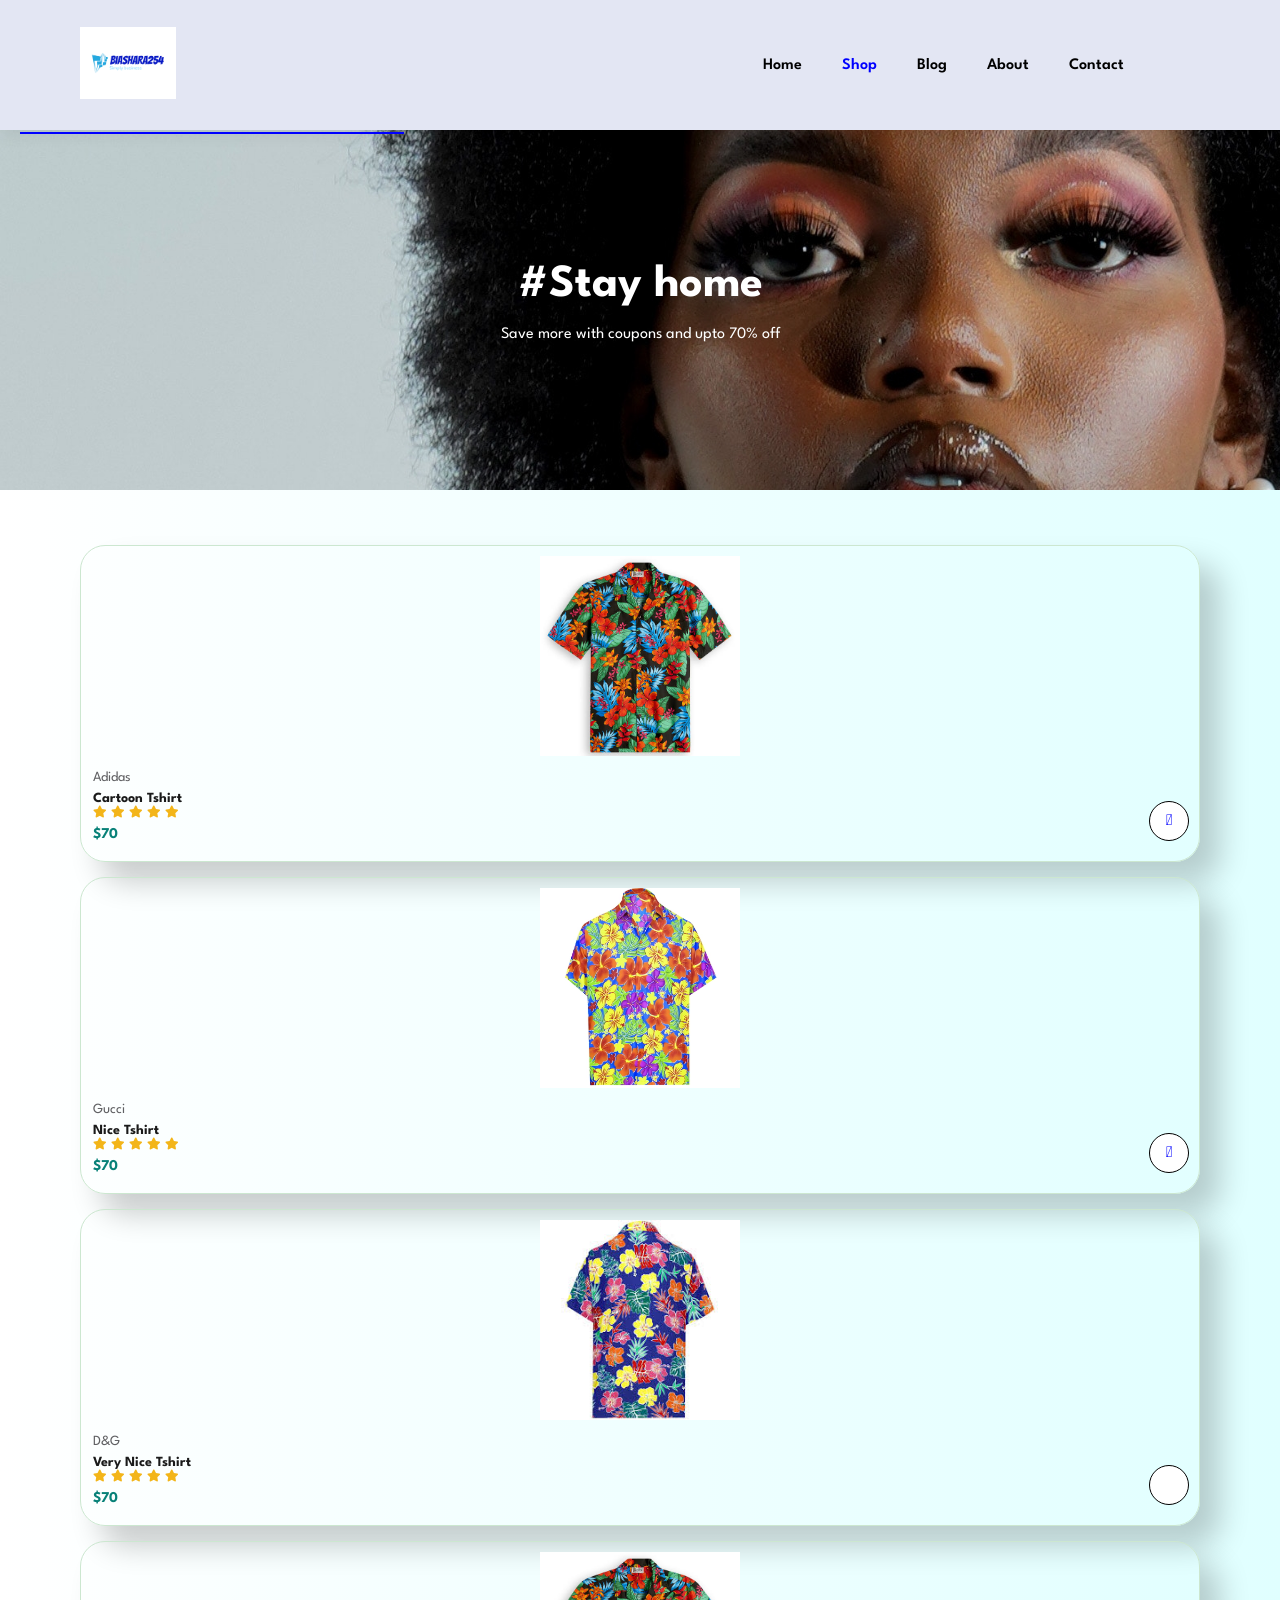
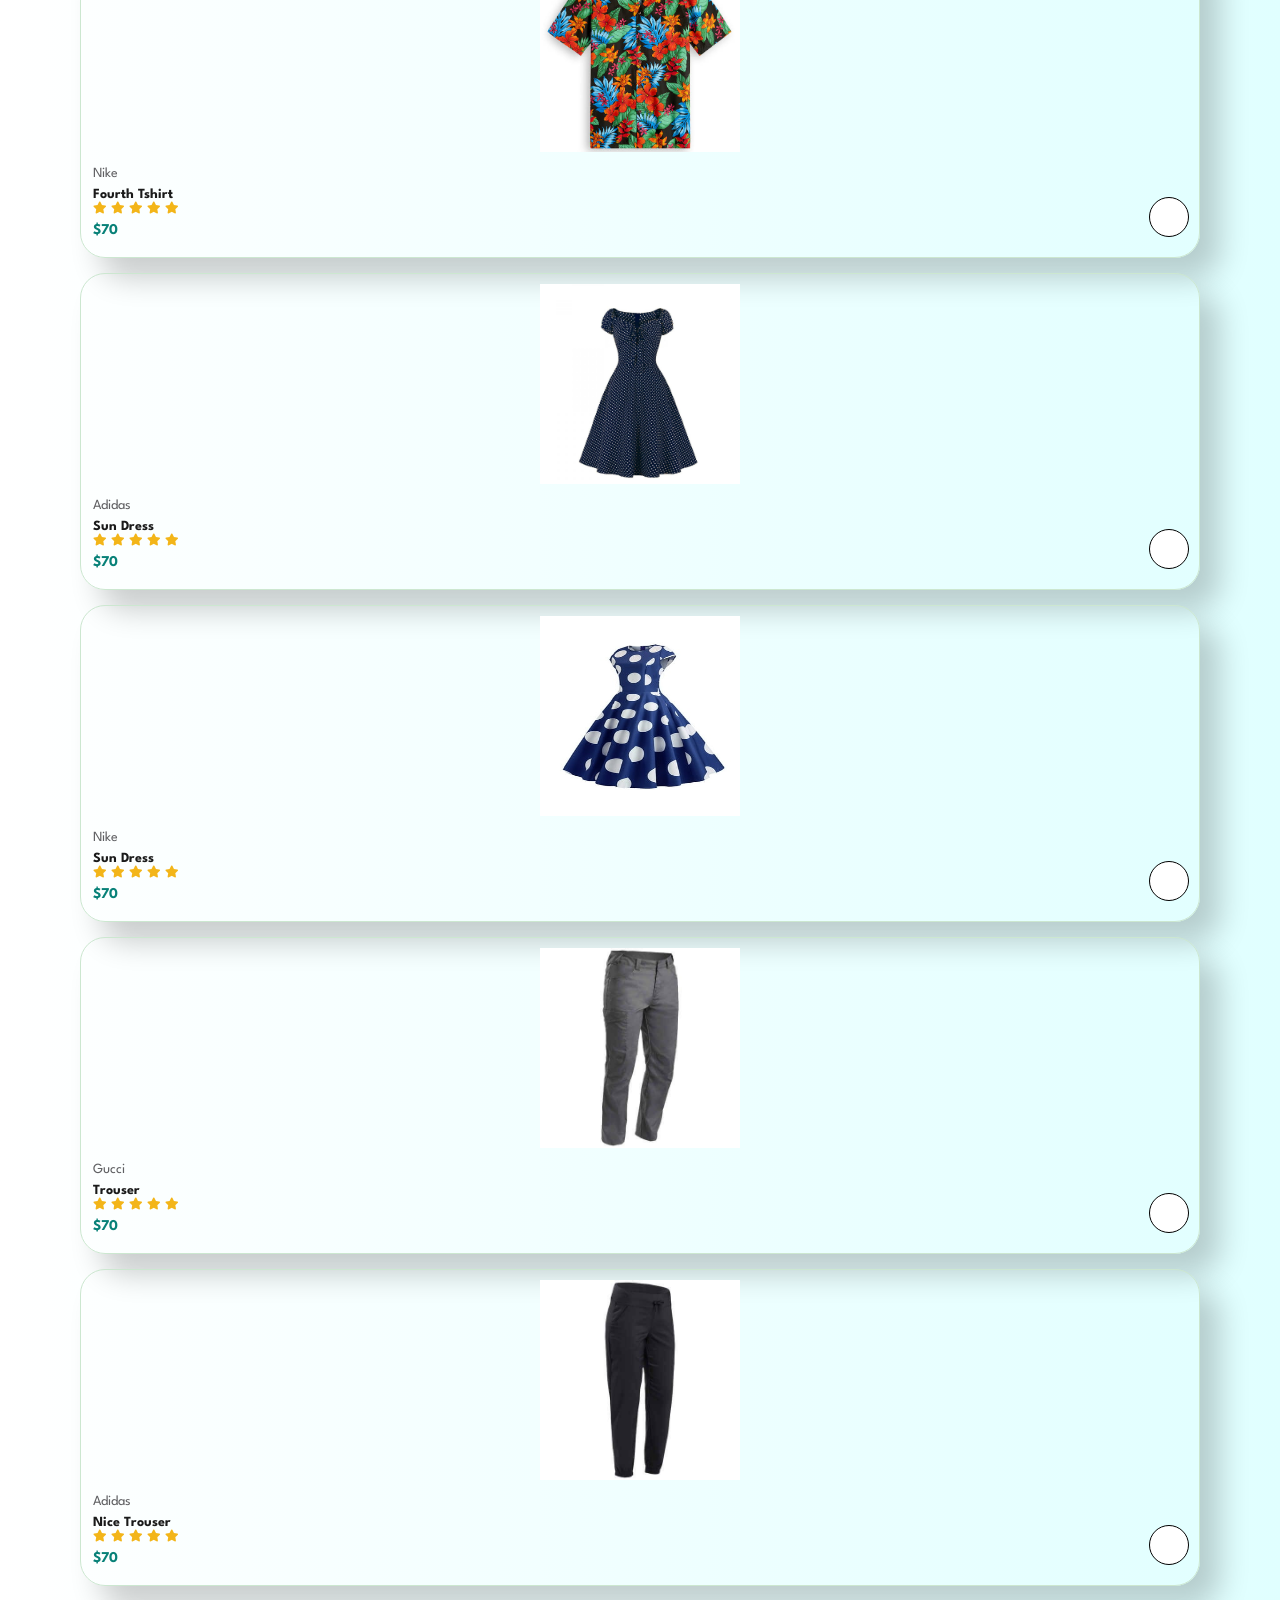
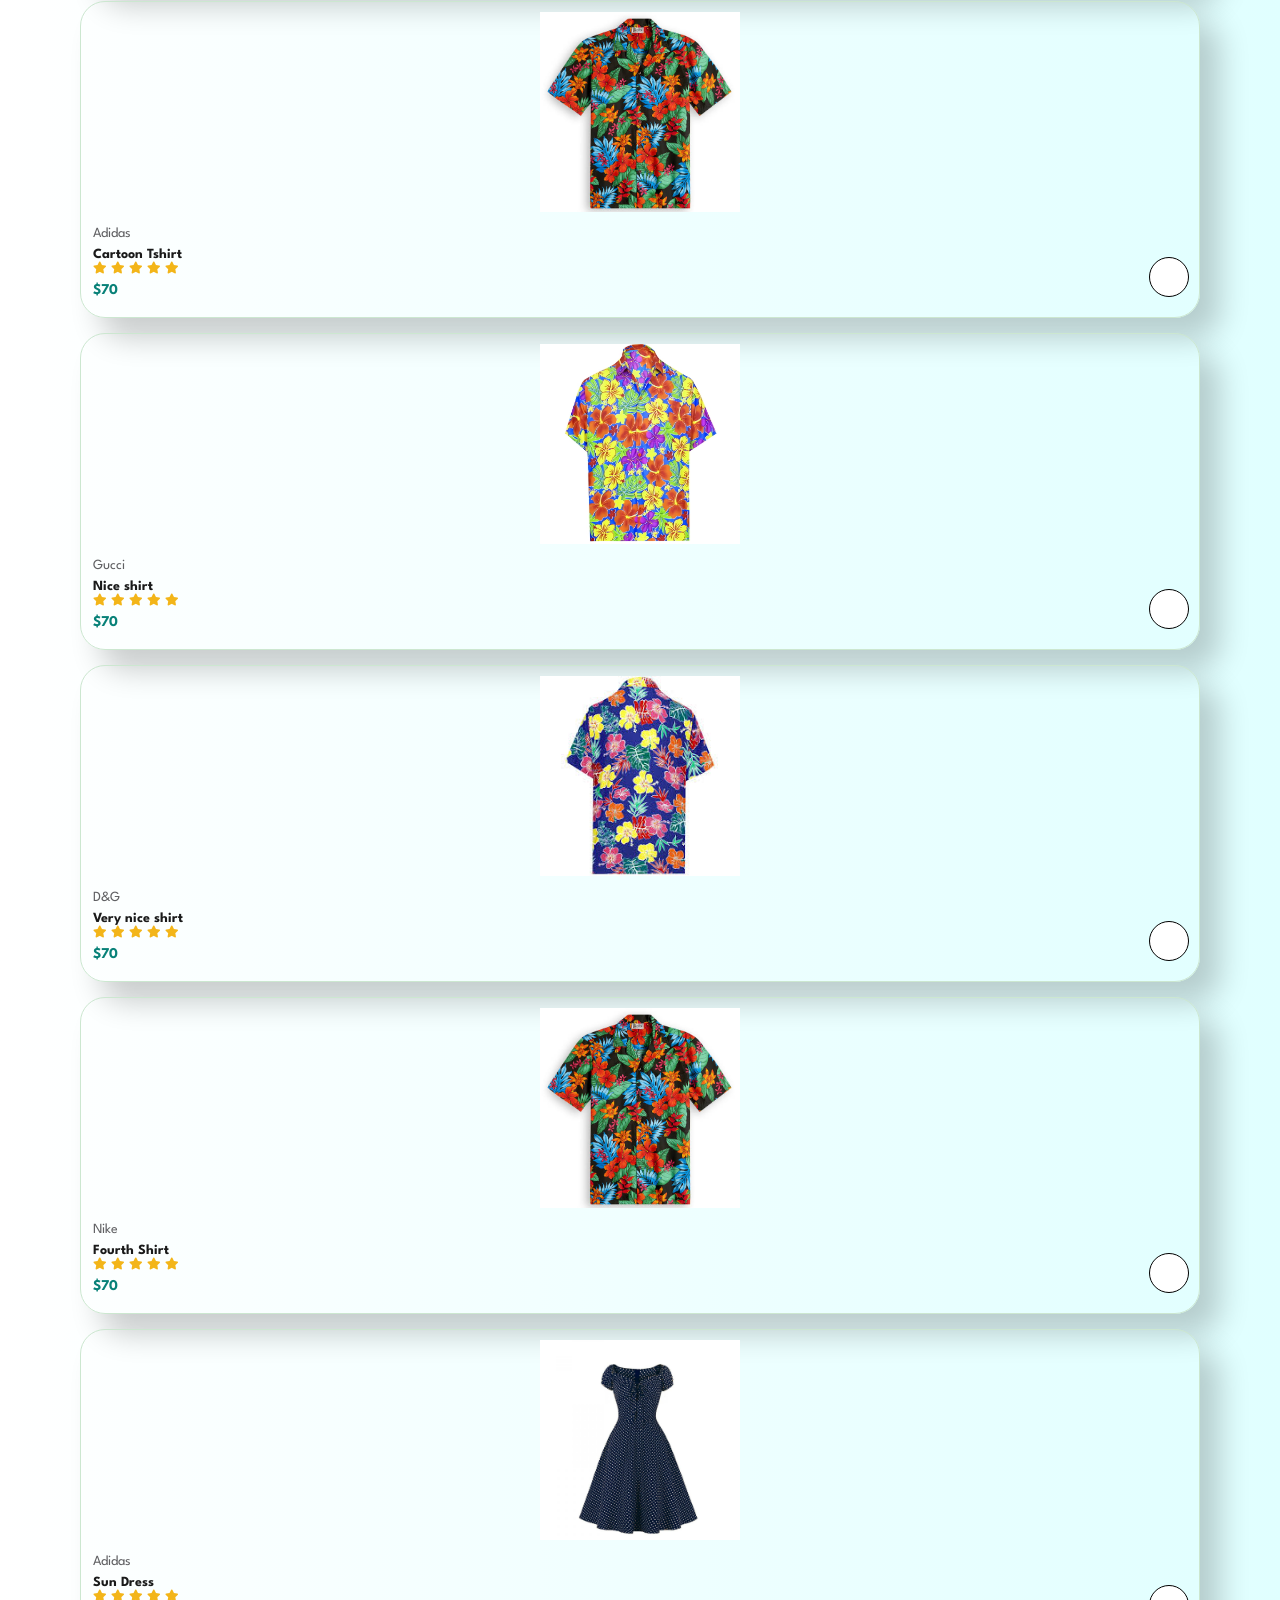
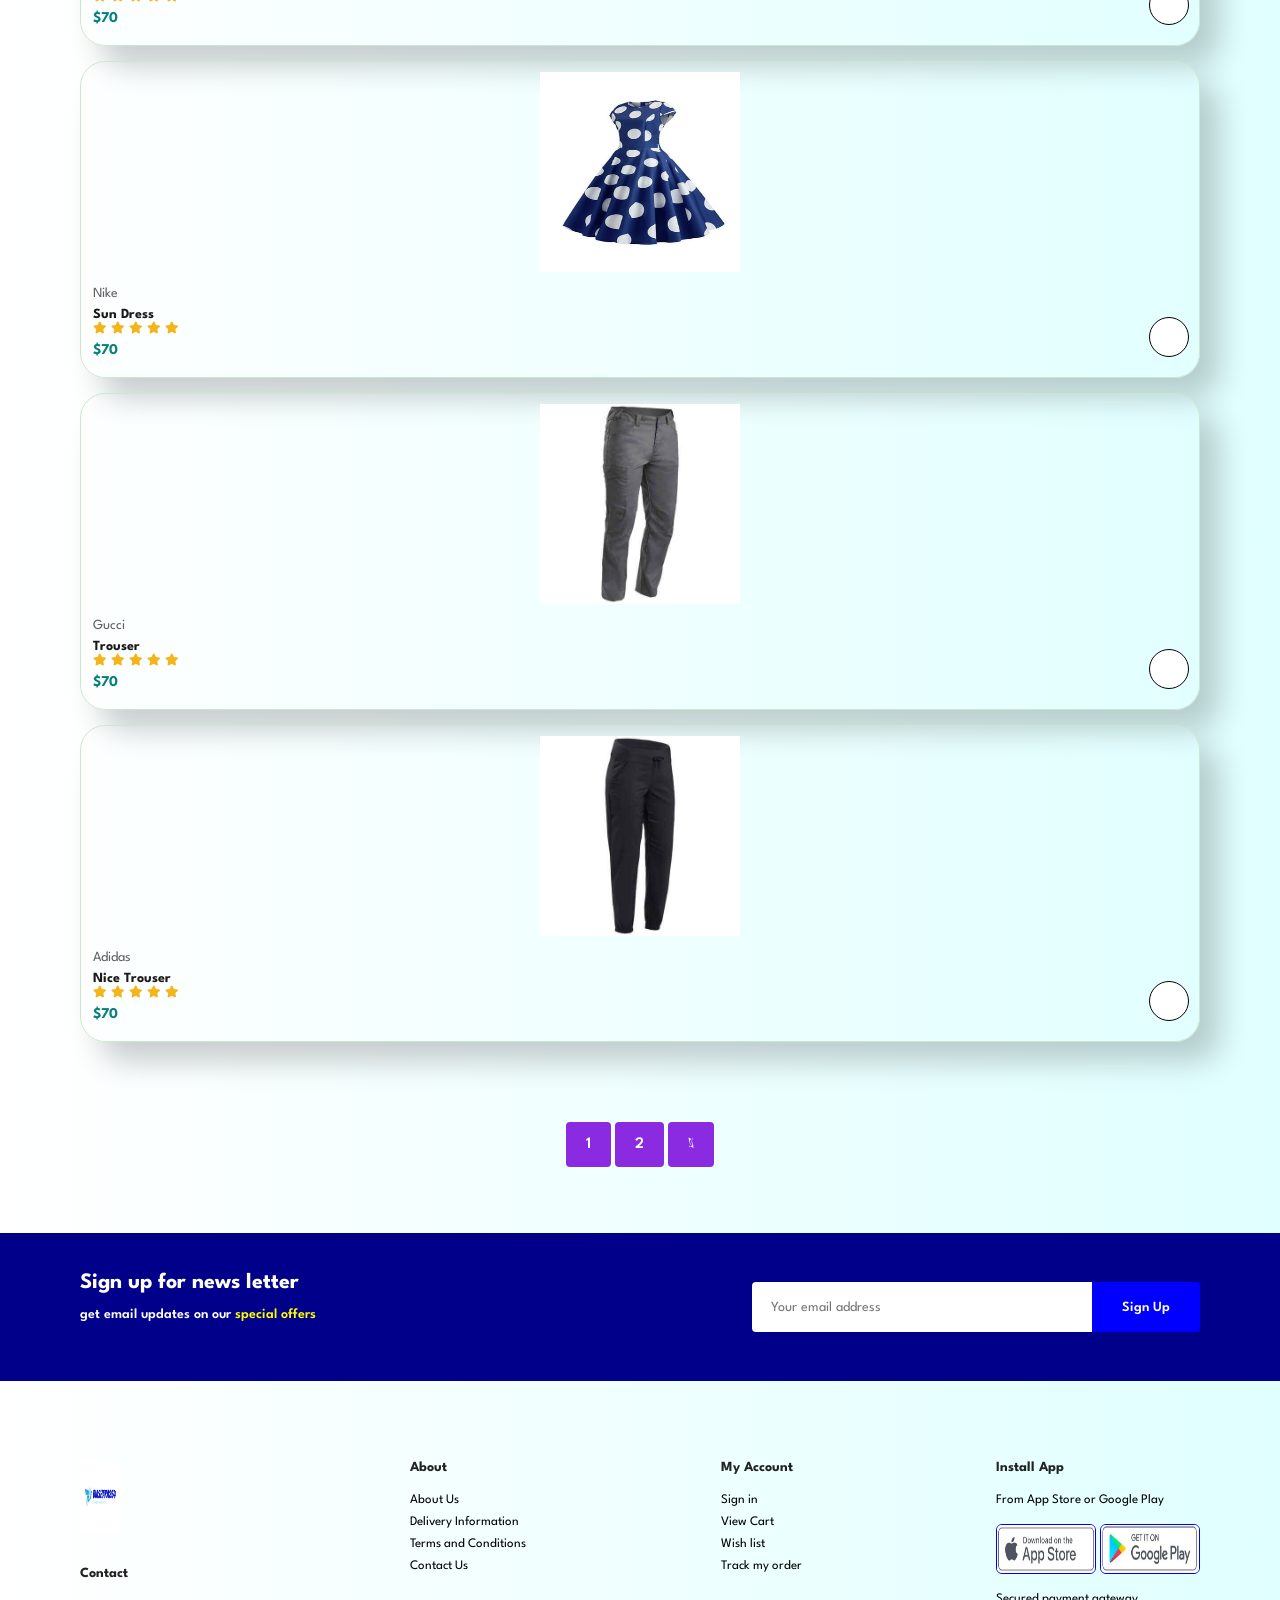
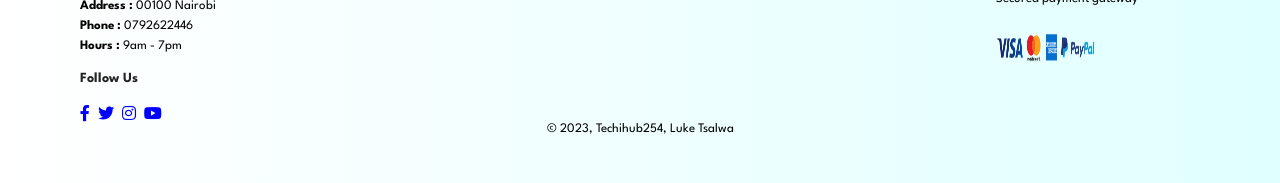
<file: shop.html>
<!DOCTYPE html>
<html lang="en">
    <!-- start of head section -->
    
<head>
    <meta charset="UTF-8">
    <meta name="viewport" content="width=device-width, initial-scale=1.0">
    <title>E-commerce website</title>
    <link rel="stylesheet" href="https://pro.fontawesome.com/releases/v5.10.0/css/all.css"/>
    <link rel="stylesheet" href="style.css">
</head>

<!-- Beginning of the body section-->

<body>
    <section id="header">
        
        <!-- Setting up the logo-->
        <a href="index.html"><img src="images/logo.png" width ="" class="logo" alt=""></a>
        
        <!-- navigation bar section-->
        <div>
            <ul id="navbar">
                <li><a href="index.html">Home</a></li>
                <li><a class="active" "href=" shop.html">Shop</a></li>
                <li><a href="blog.html">Blog</a></li>
                <li><a href="about.html">About</a></li>
                <li><a href="contact.html">Contact</a></li>
                <li id="lg-bag"><a href="cart.html"><i class="far fa-shopping-bag" ></i></a></li>
                <a href="#" id="close"><i class="far fa-times"></i></a>
                   
               </ul>
           </div>
           <div id="mobile">
               
               <a href="cart.html"><i class="far fa-shopping-bag" ></i></a>
               <i id="bar" class="fas fa-outdent"></i>
           </div>
    </section>
    
    <!-- Header section -->
    
    <section id="page-header" >
        
        <h2>#Stay home</h2>
        
        <p>Save more with coupons and upto 70% off</p>
        
    </section>
    
 
    
    <!-- Product1 section-->
    
    <section id="product1" class="section-p1">
        
        <div class="pro-container">
            <div class="pro" onclick="window.location.href='sproduct.html';">
                <img src="images/shirt.jpeg" width="200" height="200" alt="">
                <div class="des">
                    <span>Adidas</span>
                    <h5>Cartoon Tshirt</h5>
                    <div class="star">
                        <i class="fas fa-star"></i>
                        <i class="fas fa-star"></i>
                        <i class="fas fa-star"></i>
                        <i class="fas fa-star"></i>
                        <i class="fas fa-star"></i>
                    </div>
                    <h4>$70</h4>
                </div>
                <a href="#"><i class="fal fa-shopping-cart cart"></i></a>
            </div>
            <div class="pro". onclick="window.location.href='sproduct2.html';">
                <img src="images/shirt1.jpeg" width="200" height="200" alt="">
                <div class="des">
                    <span>Gucci</span>
                    <h5>Nice Tshirt</h5>
                    <div class="star">
                        <i class="fas fa-star"></i>
                        <i class="fas fa-star"></i>
                        <i class="fas fa-star"></i>
                        <i class="fas fa-star"></i>
                        <i class="fas fa-star"></i>
                    </div>
                    <h4>$70</h4>
                </div>
                <a href="#"><i class="fal fa-shopping-cart  cart"></i></a>
            </div>
            <div class="pro" onclick="window.location.href='sproduct3.html';">
                <img src="images/shirt2.jpeg" width="200" height="200" alt="">
                <div class="des">
                    <span>D&G</span>
                    <h5>Very Nice Tshirt</h5>
                    <div class="star">
                        <i class="fas fa-star"></i>
                        <i class="fas fa-star"></i>
                        <i class="fas fa-star"></i>
                        <i class="fas fa-star"></i>
                        <i class="fas fa-star"></i>
                    </div>
                    <h4>$70</h4>
                </div>
                <a href="#"><i class="fa fa-shopping-cart  cart"></i></a>
            </div>
            <div class="pro" onclick="window.location.href='sproduct4.html';">
                <img src="images/shirt3.jpeg" width="200" height="200" alt="">
                <div class="des">
                    <span>Nike</span>
                    <h5>Fourth Tshirt</h5>
                    <div class="star">
                        <i class="fas fa-star"></i>
                        <i class="fas fa-star"></i>
                        <i class="fas fa-star"></i>
                        <i class="fas fa-star"></i>
                        <i class="fas fa-star"></i>
                    </div>
                    <h4>$70</h4>
                </div>
                <a href="#"><i class="fa fa-shopping-cart  cart"></i></a>
            </div>
            <div class="pro" onclick="window.location.href='sproduct5.html';">
                <img src="images/dress.jpeg" width="200" height="200" alt="">
                <div class="des">
                    <span>Adidas</span>
                    <h5>Sun Dress</h5>
                    <div class="star">
                        <i class="fas fa-star"></i>
                        <i class="fas fa-star"></i>
                        <i class="fas fa-star"></i>
                        <i class="fas fa-star"></i>
                        <i class="fas fa-star"></i>
                    </div>
                    <h4>$70</h4>
                </div>
                <a href="#"><i class="fa fa-shopping-cart  cart"></i></a>
            </div>
            <div class="pro" onclick="window.location.href='sproduct6.html';">
                <img src="images/dress1.jpeg" width="200" height="200" alt="">
                <div class="des">
                    <span>Nike</span>
                    <h5>Sun Dress</h5>
                    <div class="star">
                        <i class="fas fa-star"></i>
                        <i class="fas fa-star"></i>
                        <i class="fas fa-star"></i>
                        <i class="fas fa-star"></i>
                        <i class="fas fa-star"></i>
                    </div>
                    <h4>$70</h4>
                </div>
                <a href="#"><i class="fa fa-shopping-cart  cart"></i></a>
            </div>
            <div class="pro"
          onclick="window.location.href='sproduct7.html';"  >
                <img src="images/trouser.jpeg" width="200" height="200" alt="">
                <div class="des">
                    <span>Gucci</span>
                    <h5>Trouser</h5>
                    <div class="star">
                        <i class="fas fa-star"></i>
                        <i class="fas fa-star"></i>
                        <i class="fas fa-star"></i>
                        <i class="fas fa-star"></i>
                        <i class="fas fa-star"></i>
                    </div>
                    <h4>$70</h4>
                </div>
                <a href="#"><i class="fa fa-shopping-cart  cart"></i></a>
            </div>
            <div class="pro" onclick="window.location.href='sproduct8.html';">
                <img src="images/trouser1.jpeg" width="200" height="200" alt="">
                <div class="des">
                    <span>Adidas</span>
                    <h5>Nice Trouser</h5>
                    <div class="star">
                        <i class="fas fa-star"></i>
                        <i class="fas fa-star"></i>
                        <i class="fas fa-star"></i>
                        <i class="fas fa-star"></i>
                        <i class="fas fa-star"></i>
                    </div>
                    <h4>$70</h4>
                </div>
                <a href="#"><i class="fa fa-shopping-cart  cart"></i></a>
            </div>
            <div class="pro" onclick="window.location.href='sproduct.html';">
                <img src="images/shirt.jpeg" width="200" height="200" alt="">
                <div class="des">
                    <span>Adidas</span>
                    <h5>Cartoon Tshirt</h5>
                    <div class="star">
                        <i class="fa fa-star"></i>
                        <i class="fa fa-star"></i>
                        <i class="fa fa-star"></i>
                        <i class="fa fa-star"></i>
                        <i class="fa fa-star"></i>
                    </div>
                    <h4>$70</h4>
                </div>
                <a href="#"><i class="fa fa-shopping-cart  cart"></i></a>
            </div>
            <div class="pro" onclick="window.location.href='sproduct2.html';">
                <img src="images/shirt1.jpeg" width="200" height="200" alt="">
                <div class="des">
                    <span>Gucci</span>
                    <h5>Nice shirt</h5>
                    <div class="star">
                        <i class="fa fa-star"></i>
                        <i class="fa fa-star"></i>
                        <i class="fa fa-star"></i>
                        <i class="fa fa-star"></i>
                        <i class="fa fa-star"></i>
                    </div>
                    <h4>$70</h4>
                </div>
                <a href="#"><i class="fa fa-shopping-cart  cart"></i></a>
            </div>
            <div class="pro" onclick="window.location.href='sproduct3.html';">
                <img src="images/shirt2.jpeg" width="200" height="200" alt="">
                <div class="des">
                    <span>D&G</span>
                    <h5>Very nice shirt</h5>
                    <div class="star">
                        <i class="fa fa-star"></i>
                        <i class="fa fa-star"></i>
                        <i class="fa fa-star"></i>
                        <i class="fa fa-star"></i>
                        <i class="fa fa-star"></i>
                    </div>
                    <h4>$70</h4>
                </div>
                <a href="#"><i class="fa fa-shopping-cart  cart"></i></a>
            </div>
            <div class="pro" onclick="window.location.href='sproduct4.html';">
                <img src="images/shirt3.jpeg" width="200" height="200" alt="">
                <div class="des">
                    <span>Nike</span>
                    <h5>Fourth Shirt</h5>
                    <div class="star">
                        <i class="fa fa-star"></i>
                        <i class="fa fa-star"></i>
                        <i class="fa fa-star"></i>
                        <i class="fa fa-star"></i>
                        <i class="fa fa-star"></i>
                    </div>
                    <h4>$70</h4>
                </div>
                <a href="#"><i class="fa fa-shopping-cart  cart"></i></a>
            </div>
            <div class="pro" onclick="window.location.href='sproduct5.html';">
                <img src="images/dress.jpeg" width="200" height="200" alt="">
                <div class="des">
                    <span>Adidas</span>
                    <h5>Sun Dress</h5>
                    <div class="star">
                        <i class="fa fa-star"></i>
                        <i class="fa fa-star"></i>
                        <i class="fa fa-star"></i>
                        <i class="fa fa-star"></i>
                        <i class="fa fa-star"></i>
                    </div>
                    <h4>$70</h4>
                </div>
                <a href="#"><i class="fa fa-shopping-cart  cart"></i></a>
            </div>
            <div class="pro" onclick="window.location.href='sproduct6.html';">
                <img src="images/dress1.jpeg" width="200" height="200" alt="">
                <div class="des">
                    <span>Nike</span>
                    <h5>Sun Dress</h5>
                    <div class="star">
                        <i class="fa fa-star"></i>
                        <i class="fa fa-star"></i>
                        <i class="fa fa-star"></i>
                        <i class="fa fa-star"></i>
                        <i class="fa fa-star"></i>
                    </div>
                    <h4>$70</h4>
                </div>
                <a href="#"><i class="fa fa-shopping-cart  cart"></i></a>
            </div>
            <div class="pro" onclick="window.location.href='sproduct7.html';">
                <img src="images/trouser.jpeg" width="200" height="200" alt="">
                <div class="des">
                    <span>Gucci</span>
                    <h5>Trouser</h5>
                    <div class="star">
                        <i class="fa fa-star"></i>
                        <i class="fa fa-star"></i>
                        <i class="fa fa-star"></i>
                        <i class="fa fa-star"></i>
                        <i class="fa fa-star"></i>
                    </div>
                    <h4>$70</h4>
                </div>
                <a href="#"><i class="fa fa-shopping-cart  cart"></i></a>
            </div>
            <div class="pro" onclick="window.location.href='sproduct8.html';">
                <img src="images/trouser1.jpeg" width="200" height="200" alt="">
                <div class="des">
                    <span>Adidas</span>
                    <h5>Nice Trouser</h5>
                    <div class="star">
                        <i class="fa fa-star"></i>
                        <i class="fa fa-star"></i>
                        <i class="fa fa-star"></i>
                        <i class="fa fa-star"></i>
                        <i class="fa fa-star"></i>
                    </div>
                    <h4>$70</h4>
                </div>
                <a href="#"><i class="fa fa-shopping-cart  cart"></i></a>
            </div>            
        </div>
    </section>
    
    <!-- page numbering section -->
    
    <section id="pagination" class="section-p1">
        <a href="#">1</a>
        <a href="#">2</a>
        <a href="#"><i class="fal fa-long-arrow-alt-right"></i></a>
        
    </section>
    
    <!-- newsletter section-->
     
    <section id="newsletter" class="section-p1 section-m1">
        <div class="newstext">
            <h4>Sign up for news letter</h4>
            <p>get email updates on our <span>special offers</span></p>
        </div>
        <div class="form">
            <input type="text" placeholder="Your email address" >
            <button class="normal">Sign Up</button>
        </div>
    </section>
    
    <!-- footer section -->
    
    <footer class="section-p1">
        <div class="column">
            <img src="images/logo.png" class="logo" width="30%" alt="">
            <h4>Contact</h4>
            <p><strong>Address :</strong> 00100 Nairobi</p>
            <p><strong>Phone :</strong> 0792622446</p>
            <p><strong>Hours :</strong> 9am - 7pm</p>
            <div class="follow">
                <h4>Follow Us</h4>
                <div class="icon">
                    <i class="fab fa-facebook-f"></i>
                    <i class="fab fa-twitter"></i>
                    <i class="fab fa-instagram"></i>
                    <i class="fab fa-youtube"></i>                    
                </div>
            </div>
        </div>
        <div class="col">
            <h4>About</h4>
            <a href="about.html">About Us</a>
            <a href="#">Delivery Information</a>
            <a href="blog.html">Terms and Conditions</a>
            <a href="contact.html">Contact Us</a>
        </div>
        <div class="col">
            <h4>My Account</h4>
            <a href="#">Sign in</a>
            <a href="cart.html">View Cart</a>
            <a href="#">Wish list</a>
            <a href="contact.html">Track my order</a>
        </div>
        <div class="col install">
            <h4>Install App</h4>
            <p>From App Store or Google Play</p>
            <div class="row">
                <img src="images/astore.jpg" width="100" height="50" alt="">
                <img src="images/gpay.jpg" width="100" height="50" alt="">
            </div>
            <p>Secured payment gateway</p>
            <img src="images/all.png" width="100" height="50" alt="">
        </div>
        <div class="copyright">
            <p>© 2023, Techihub254, Luke Tsalwa</p>
        </div>
    </footer>
    <script src="index.js"></script>
</body>
</html>
</file>
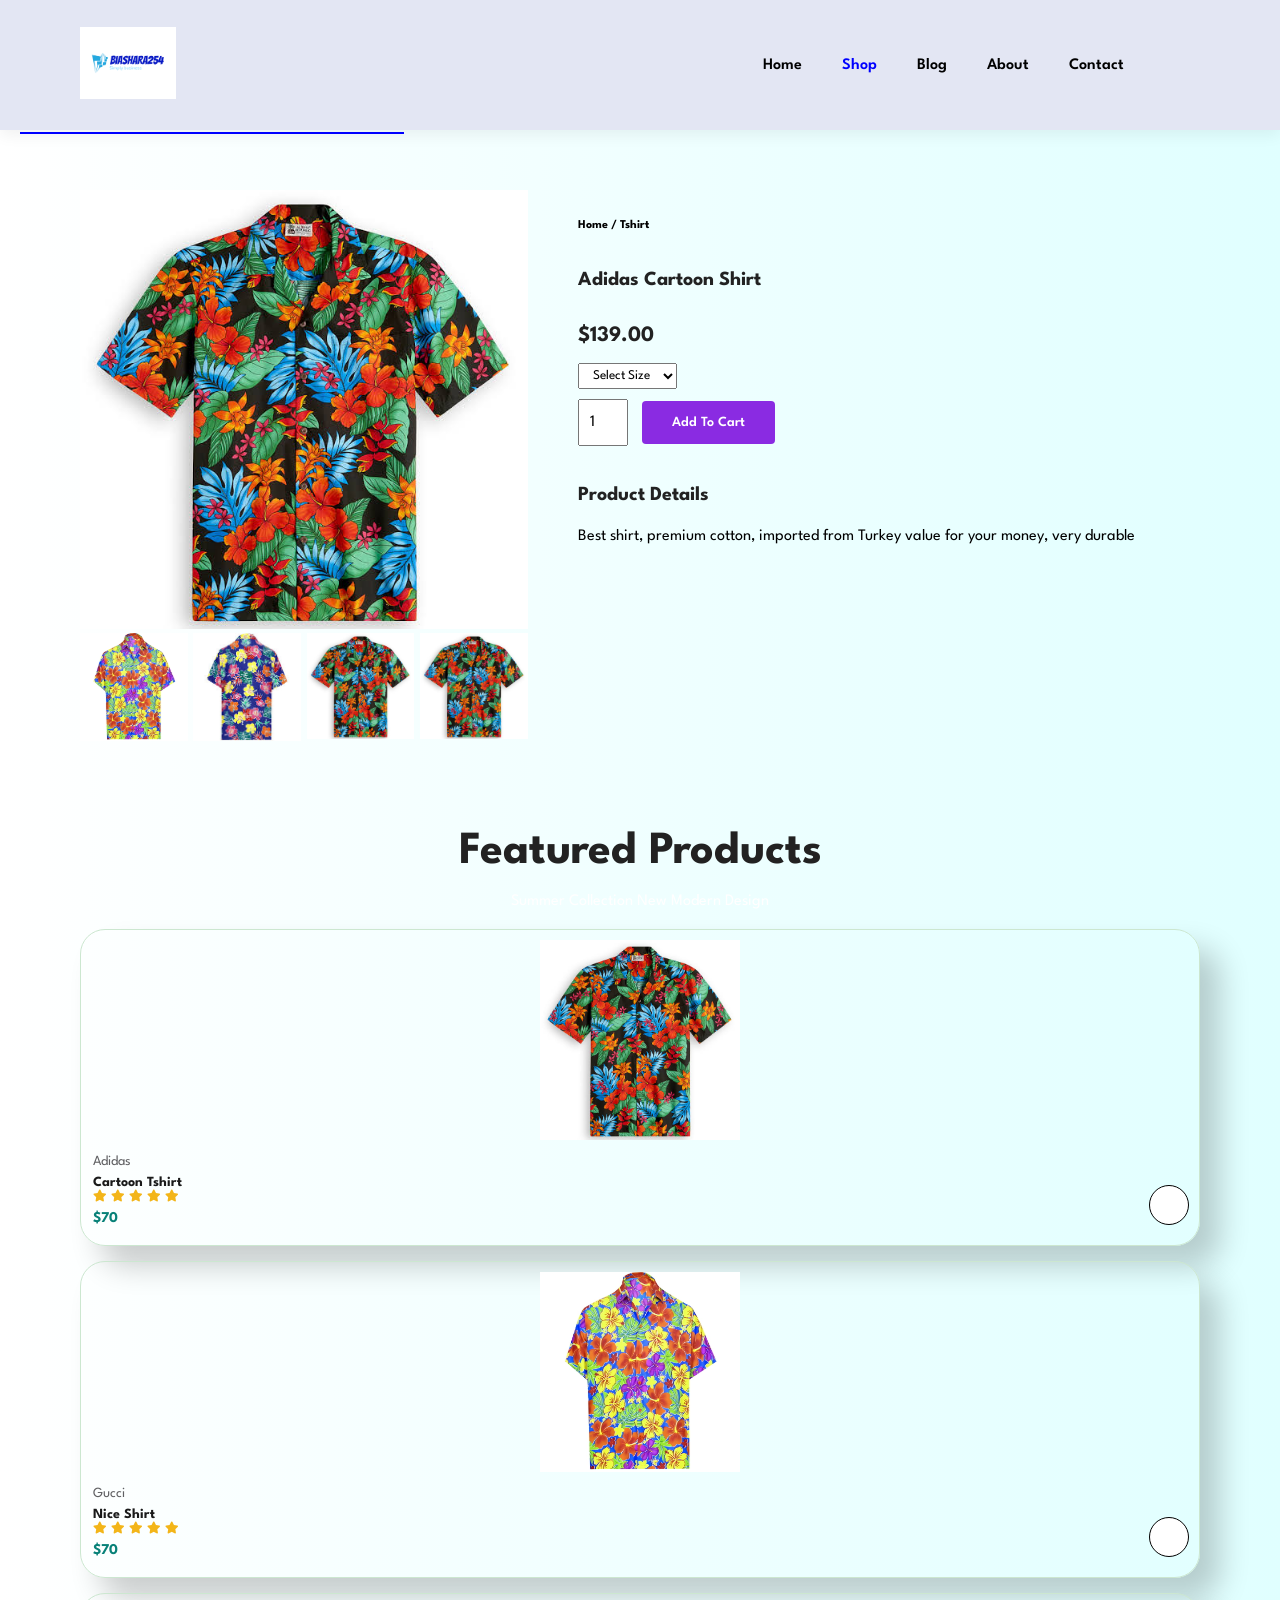
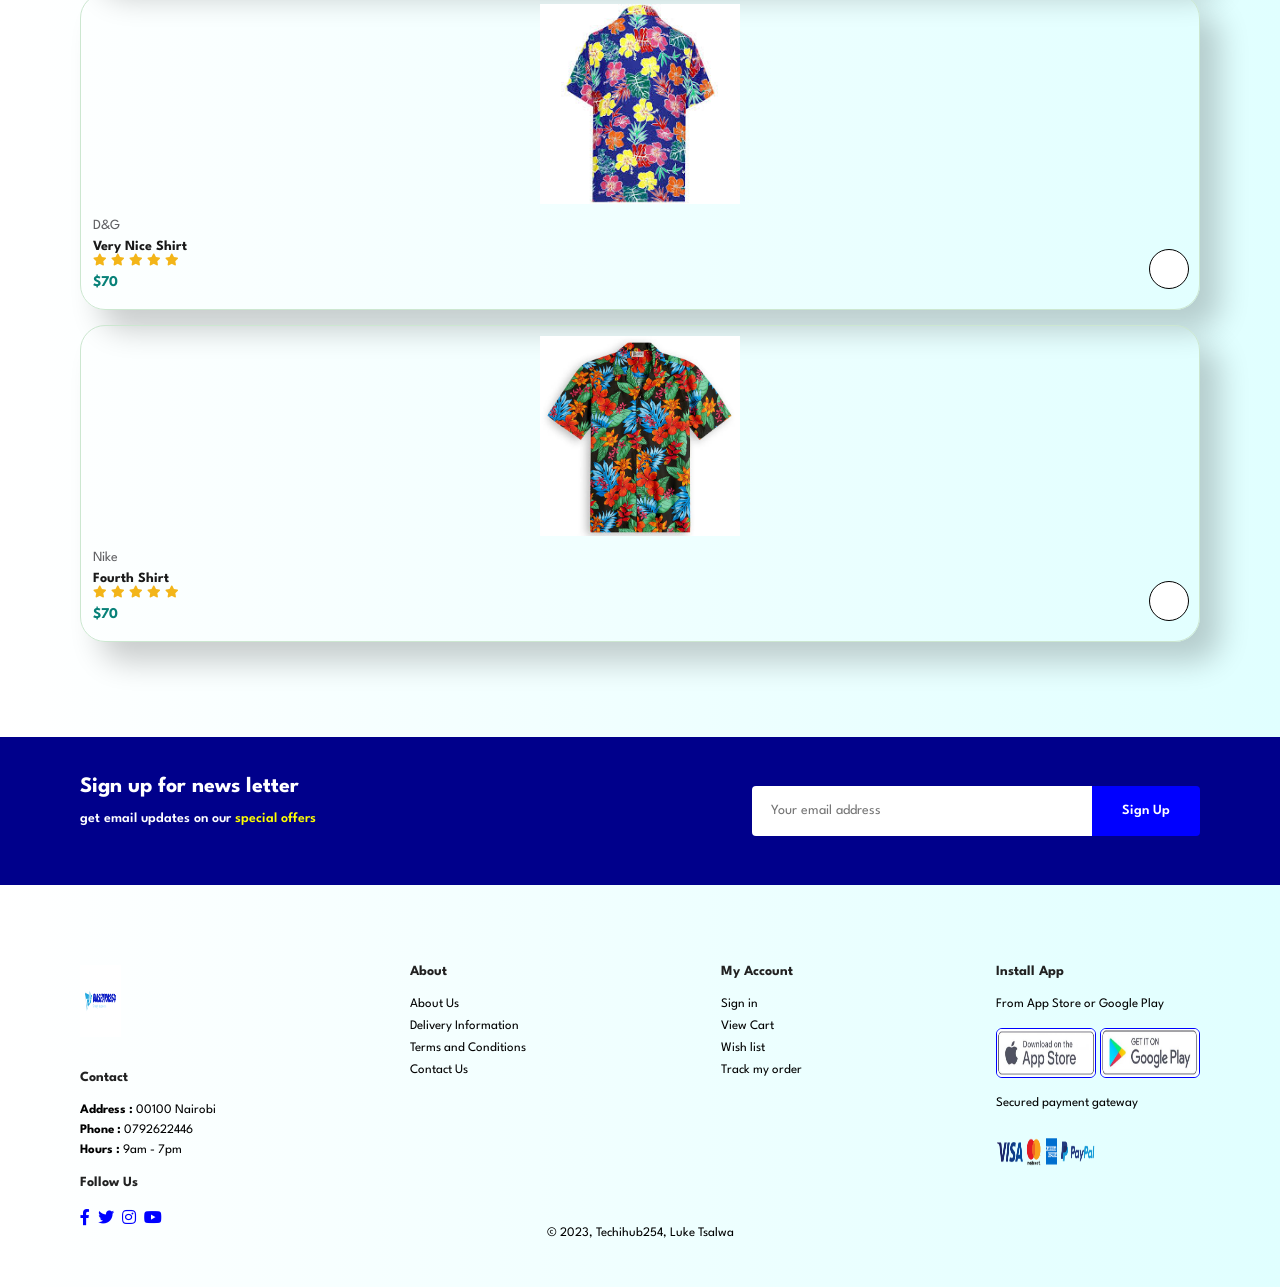
<file: sproduct.html>
<!DOCTYPE html>
<html lang="en">
    <!-- start of head section -->
    
<head>
    <meta charset="UTF-8">
    <meta name="viewport" content="width=device-width, initial-scale=1.0">
    <title>E-commerce website</title>
    <link rel="stylesheet" href="https://pro.fontawesome.com/releases/v5.10.0/css/all.css"/>
    <link rel="stylesheet" href="style.css">
</head>

<!-- Beginning of the body section-->

<body>
    <section id="header">
        
        <!-- Setting up the logo-->
        <a href="index.html"><img src="images/logo.png" width ="" class="logo" alt=""></a>
        
        <!-- navigation bar section-->
        <div>
            <ul id="navbar">
                <li><a href="index.html">Home</a></li>
                <li><a class="active" "href=" shop.html">Shop</a></li>
                <li><a href="blog.html">Blog</a></li>
                <li><a href="about.html">About</a></li>
                <li><a href="contact.html">Contact</a></li>
                <li id="lg-bag"><a href="cart.html"><i class="far fa-shopping-bag" ></i></a></li>
                <a href="#" id="close"><i class="far fa-times"></i></a>
                   
               </ul>
           </div>
           <div id="mobile">
               
               <a href="cart.html"><i class="far fa-shopping-bag" ></i></a>
               <i id="bar" class="fas fa-outdent"></i>
           </div>
    </section>
    
  <section id="prodetails" class="section-p1">
      <div class="single-pro-image">
          <img src="images/shirt.jpeg" width="100%" id="MainImg" alt="">
          <div class="small-img-group">
              <div class="small-img-col">
                  <img src="images/shirt1.jpeg" width="100%" class="small-img" alt="">
              </div>
              <div class="small-img-col">
                  <img src="images/shirt2.jpeg" width="100%" class="small-img" alt="">
              </div>
              <div class="small-img-col">
                  <img src="images/shirt3.jpeg" width="100%" class="small-img" alt="">
              </div>
              <div class="small-img-col">
                  <img src="images/shirt3.jpeg" width="100%" class="small-img" alt="">
              </div>
          </div>
      </div>
      <div class="single-pro-details">
          <h6>Home / Tshirt</h6>
          <h4>Adidas Cartoon Shirt</h4>
          <h2>$139.00</h2>
          <select>
              <option>Select Size</option>
              <option>XL</option>
              <option>Large</option>
              <option>Medium</option>
              <option>Small</option>
          </select>
          <input type="number" value="1">
          <button class="normal">Add To Cart</button>
          <h4>Product Details</h4>
          <span>Best shirt, premium cotton, imported from Turkey
          value for your money, very durable</span>
      </div>   
  </section>
  
  <!-- featured products section -->
  
  <section id="product1" class="section-p1">
        <h2>Featured Products</h2>
        <p>Summer Collection New Modern Design</p>
        <div class="pro-container">
            <div class="pro" onclick="window.location.href='sproduct.html';">
                <img src="images/shirt.jpeg" width="200" height="200" alt="">
                <div class="des">
                    <span>Adidas</span>
                    <h5>Cartoon Tshirt</h5>
                    <div class="star">
                        <i class="fa fa-star"></i>
                        <i class="fa fa-star"></i>
                        <i class="fa fa-star"></i>
                        <i class="fa fa-star"></i>
                        <i class="fa fa-star"></i>
                    </div>
                    <h4>$70</h4>
                </div>
                <a href="#"><i class="fa fa-shopping-cart  cart"></i></a>
            </div>
            <div class="pro" onclick="window.location.href='sproduct2.html';">
                <img src="images/shirt1.jpeg" width="200" height="200" alt="">
                <div class="des">
                    <span>Gucci</span>
                    <h5>Nice Shirt</h5>
                    <div class="star">
                        <i class="fa fa-star"></i>
                        <i class="fa fa-star"></i>
                        <i class="fa fa-star"></i>
                        <i class="fa fa-star"></i>
                        <i class="fa fa-star"></i>
                    </div>
                    <h4>$70</h4>
                </div>
                <a href="#"><i class="fa fa-shopping-cart  cart"></i></a>
            </div>
            <div class="pro" onclick="window.location.href='sproduct3.html';">
                <img src="images/shirt2.jpeg" width="200" height="200" alt="">
                <div class="des">
                    <span>D&G</span>
                    <h5>Very Nice Shirt</h5>
                    <div class="star">
                        <i class="fa fa-star"></i>
                        <i class="fa fa-star"></i>
                        <i class="fa fa-star"></i>
                        <i class="fa fa-star"></i>
                        <i class="fa fa-star"></i>
                    </div>
                    <h4>$70</h4>
                </div>
                <a href="#"><i class="fa fa-shopping-cart  cart"></i></a>
            </div>
            <div class="pro" onclick="window.location.href='sproduct4.html';">
                <img src="images/shirt3.jpeg" width="200" height="200" alt="">
                <div class="des">
                    <span>Nike</span>
                    <h5>Fourth Shirt</h5>
                    <div class="star">
                        <i class="fa fa-star"></i>
                        <i class="fa fa-star"></i>
                        <i class="fa fa-star"></i>
                        <i class="fa fa-star"></i>
                        <i class="fa fa-star"></i>
                    </div>
                    <h4>$70</h4>
                </div>
                <a href="#"><i class="fa fa-shopping-cart  cart"></i></a>
            </div>     
        </div>
    </section>
    
    <!-- newsletter section-->
     
    <section id="newsletter" class="section-p1 section-m1">
        <div class="newstext">
            <h4>Sign up for news letter</h4>
            <p>get email updates on our <span>special offers</span></p>
        </div>
        <div class="form">
            <input type="text" placeholder="Your email address" >
            <button class="normal">Sign Up</button>
        </div>
    </section>
    
    <!-- footer section -->
    
    <footer class="section-p1">
        <div class="column">
            <img src="images/logo.png" class="logo" width="30%" alt="">
            <h4>Contact</h4>
            <p><strong>Address :</strong> 00100 Nairobi</p>
            <p><strong>Phone :</strong> 0792622446</p>
            <p><strong>Hours :</strong> 9am - 7pm</p>
            <div class="follow">
                <h4>Follow Us</h4>
                <div class="icon">
                    <i class="fab fa-facebook-f"></i>
                    <i class="fab fa-twitter"></i>
                    <i class="fab fa-instagram"></i>
                    <i class="fab fa-youtube"></i>                    
                </div>
            </div>
        </div>
        <div class="col">
            <h4>About</h4>
            <a href="about.html">About Us</a>
            <a href="#">Delivery Information</a>
            <a href="contact.html">Terms and Conditions</a>
            <a href="contact.html">Contact Us</a>
        </div>
        <div class="col">
            <h4>My Account</h4>
            <a href="#">Sign in</a>
            <a href="cart.html">View Cart</a>
            <a href="#">Wish list</a>
            <a href="contact.html">Track my order</a>
        </div>
        <div class="col install">
            <h4>Install App</h4>
            <p>From App Store or Google Play</p>
            <div class="row">
                <img src="images/astore.jpg" width="100" height="50" alt="">
                <img src="images/gpay.jpg" width="100" height="50" alt="">
            </div>
            <p>Secured payment gateway</p>
            <img src="images/all.png" width="100" height="50" alt="">
        </div>
        <div class="copyright">
            <p>© 2023, Techihub254, Luke Tsalwa</p>
        </div>
    </footer>
    
    <script>
        var MainImg = document.getElementById('MainImg');
        var smallImg = document.getElementsByClassName('small-img');
        smallImg[0].onclick = function(){
            MainImg.src = smallImg[0].src;
        }
        smallImg[1].onclick = function(){
            MainImg.src = smallImg[1].src;
        }
        smallImg[2].onclick = function(){
            MainImg.src = smallImg[2].src;
        }
        smallImg[3].onclick = function(){
            MainImg.src = smallImg[3].src;
        }
    </script>
    
    <script src="index.js"></script>
</body>
</html>
</file>
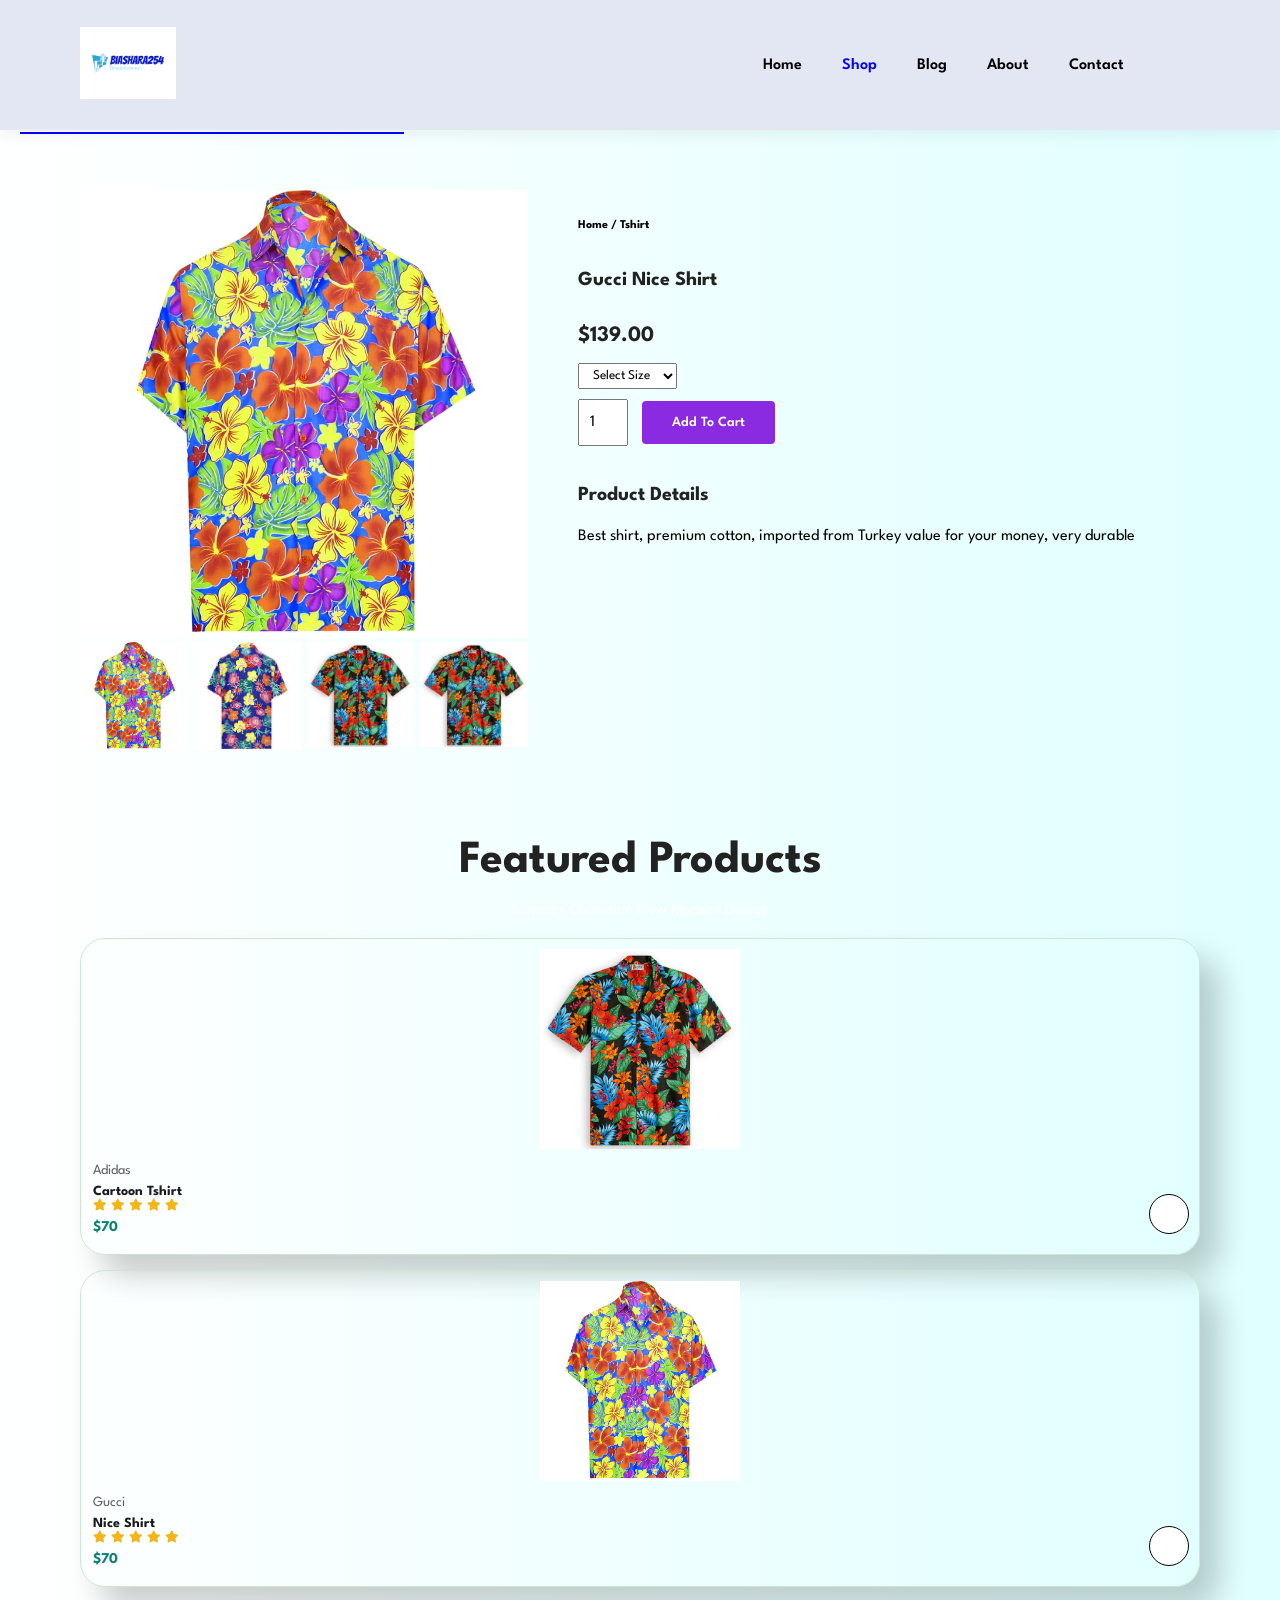
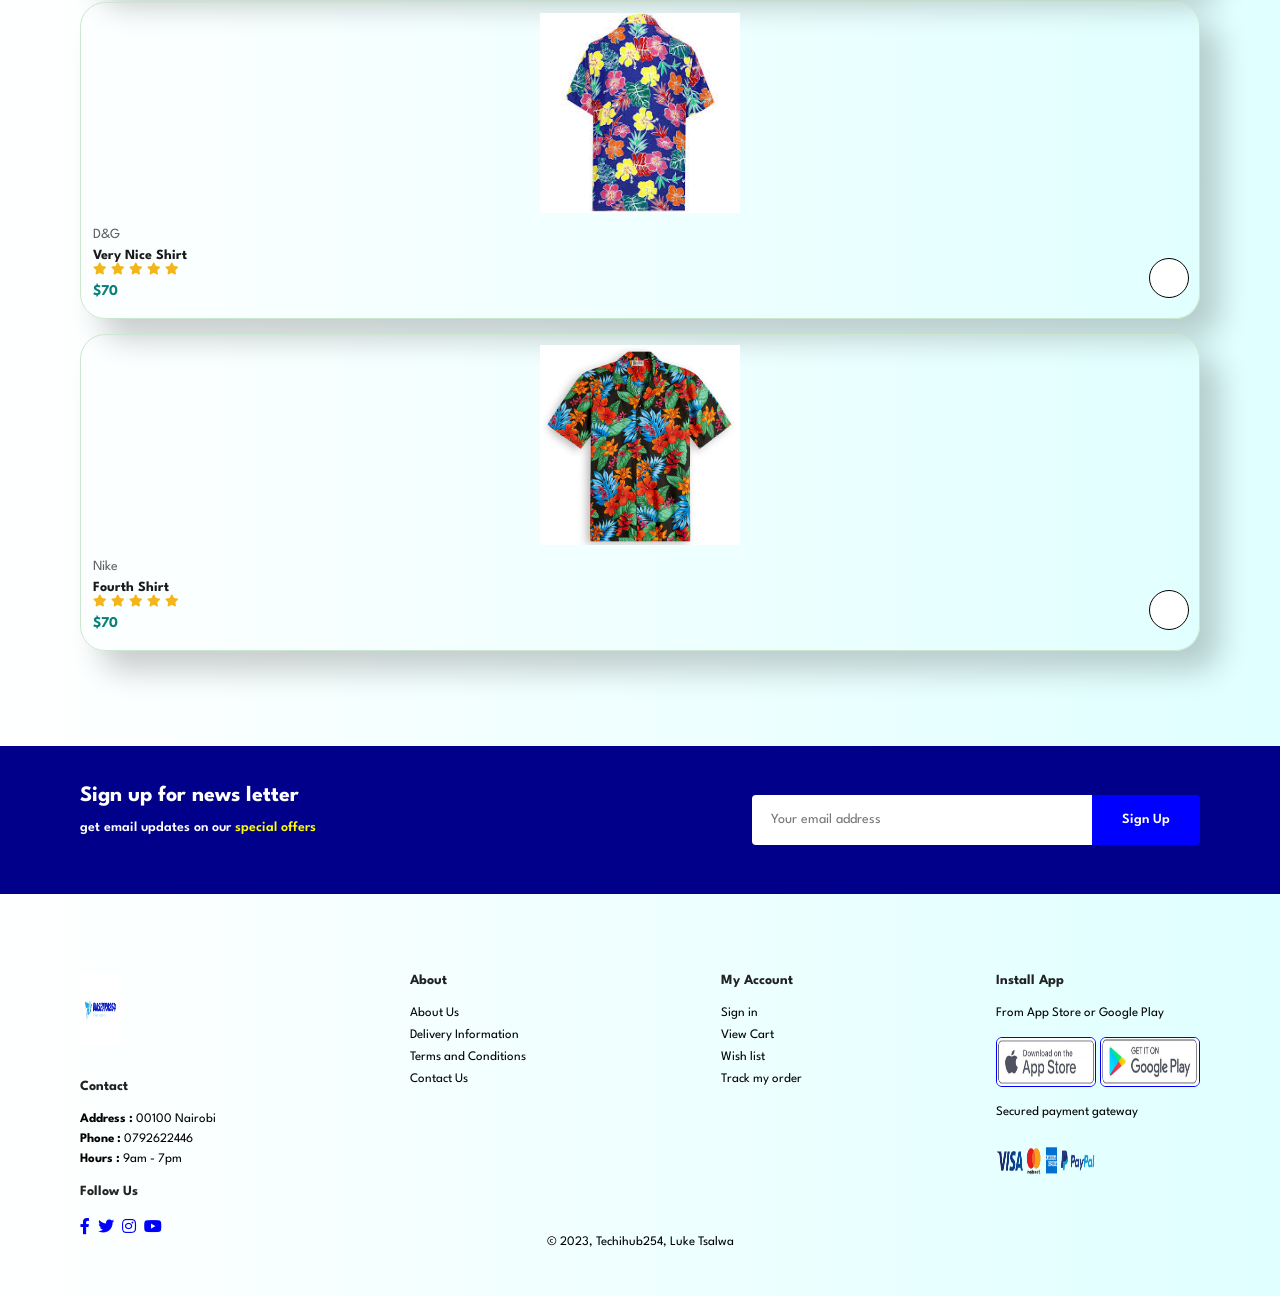
<file: sproduct2.html>
<!DOCTYPE html>
<html lang="en">
    <!-- start of head section -->
    
<head>
    <meta charset="UTF-8">
    <meta name="viewport" content="width=device-width, initial-scale=1.0">
    <title>E-commerce website</title>
    <link rel="stylesheet" href="https://pro.fontawesome.com/releases/v5.10.0/css/all.css"/>
    <link rel="stylesheet" href="style.css">
</head>

<!-- Beginning of the body section-->

<body>
    <section id="header">
        
        <!-- Setting up the logo-->
        <a href="index.html"><img src="images/logo.png" width ="" class="logo" alt=""></a>
        
        <!-- navigation bar section-->
        <div>
            <ul id="navbar">
                <li><a href="index.html">Home</a></li>
                <li><a class="active" "href=" shop.html">Shop</a></li>
                <li><a href="blog.html">Blog</a></li>
                <li><a href="about.html">About</a></li>
                <li><a href="contact.html">Contact</a></li>
                <li id="lg-bag"><a href="cart.html"><i class="far fa-shopping-bag" ></i></a></li>
                <a href="#" id="close"><i class="far fa-times"></i></a>
                   
               </ul>
           </div>
           <div id="mobile">
               
               <a href="cart.html"><i class="far fa-shopping-bag" ></i></a>
               <i id="bar" class="fas fa-outdent"></i>
           </div>
    </section>
    
  <section id="prodetails" class="section-p1">
      <div class="single-pro-image">
          <img src="images/shirt1.jpeg" width="100%" id="MainImg" alt="">
          <div class="small-img-group">
              <div class="small-img-col">
                  <img src="images/shirt1.jpeg" width="100%" class="small-img" alt="">
              </div>
              <div class="small-img-col">
                  <img src="images/shirt2.jpeg" width="100%" class="small-img" alt="">
              </div>
              <div class="small-img-col">
                  <img src="images/shirt3.jpeg" width="100%" class="small-img" alt="">
              </div>
              <div class="small-img-col">
                  <img src="images/shirt3.jpeg" width="100%" class="small-img" alt="">
              </div>
          </div>
      </div>
      <div class="single-pro-details">
          <h6>Home / Tshirt</h6>
          <h4>Gucci Nice Shirt</h4>
          <h2>$139.00</h2>
          <select>
              <option>Select Size</option>
              <option>XL</option>
              <option>Large</option>
              <option>Medium</option>
              <option>Small</option>
          </select>
          <input type="number" value="1">
          <button class="normal">Add To Cart</button>
          <h4>Product Details</h4>
          <span>Best shirt, premium cotton, imported from Turkey
          value for your money, very durable</span>
      </div>   
  </section>
  
  <!-- featured products section -->
  
  <section id="product1" class="section-p1">
        <h2>Featured Products</h2>
        <p>Summer Collection New Modern Design</p>
        <div class="pro-container">
            <div class="pro" onclick="window.location.href='sproduct.html';">
                <img src="images/shirt.jpeg" width="200" height="200" alt="">
                <div class="des">
                    <span>Adidas</span>
                    <h5>Cartoon Tshirt</h5>
                    <div class="star">
                        <i class="fa fa-star"></i>
                        <i class="fa fa-star"></i>
                        <i class="fa fa-star"></i>
                        <i class="fa fa-star"></i>
                        <i class="fa fa-star"></i>
                    </div>
                    <h4>$70</h4>
                </div>
                <a href="#"><i class="fa fa-shopping-cart  cart"></i></a>
            </div>
            <div class="pro" onclick="window.location.href='sproduct2.html';">
                <img src="images/shirt1.jpeg" width="200" height="200" alt="">
                <div class="des">
                    <span>Gucci</span>
                    <h5>Nice Shirt</h5>
                    <div class="star">
                        <i class="fa fa-star"></i>
                        <i class="fa fa-star"></i>
                        <i class="fa fa-star"></i>
                        <i class="fa fa-star"></i>
                        <i class="fa fa-star"></i>
                    </div>
                    <h4>$70</h4>
                </div>
                <a href="#"><i class="fa fa-shopping-cart  cart"></i></a>
            </div>
            <div class="pro" onclick="window.location.href='sproduct3.html';">
                <img src="images/shirt2.jpeg" width="200" height="200" alt="">
                <div class="des">
                    <span>D&G</span>
                    <h5>Very Nice Shirt</h5>
                    <div class="star">
                        <i class="fa fa-star"></i>
                        <i class="fa fa-star"></i>
                        <i class="fa fa-star"></i>
                        <i class="fa fa-star"></i>
                        <i class="fa fa-star"></i>
                    </div>
                    <h4>$70</h4>
                </div>
                <a href="#"><i class="fa fa-shopping-cart  cart"></i></a>
            </div>
            <div class="pro" onclick="window.location.href='sproduct4.html';">
                <img src="images/shirt3.jpeg" width="200" height="200" alt="">
                <div class="des">
                    <span>Nike</span>
                    <h5>Fourth Shirt</h5>
                    <div class="star">
                        <i class="fa fa-star"></i>
                        <i class="fa fa-star"></i>
                        <i class="fa fa-star"></i>
                        <i class="fa fa-star"></i>
                        <i class="fa fa-star"></i>
                    </div>
                    <h4>$70</h4>
                </div>
                <a href="#"><i class="fa fa-shopping-cart  cart"></i></a>
            </div>     
        </div>
    </section>
    
    <!-- newsletter section-->
     
    <section id="newsletter" class="section-p1 section-m1">
        <div class="newstext">
            <h4>Sign up for news letter</h4>
            <p>get email updates on our <span>special offers</span></p>
        </div>
        <div class="form">
            <input type="text" placeholder="Your email address" >
            <button class="normal">Sign Up</button>
        </div>
    </section>
    
    <!-- footer section -->
    
    <footer class="section-p1">
        <div class="column">
            <img src="images/logo.png" class="logo" width="30%" alt="">
            <h4>Contact</h4>
            <p><strong>Address :</strong> 00100 Nairobi</p>
            <p><strong>Phone :</strong> 0792622446</p>
            <p><strong>Hours :</strong> 9am - 7pm</p>
            <div class="follow">
                <h4>Follow Us</h4>
                <div class="icon">
                    <i class="fab fa-facebook-f"></i>
                    <i class="fab fa-twitter"></i>
                    <i class="fab fa-instagram"></i>
                    <i class="fab fa-youtube"></i>                    
                </div>
            </div>
        </div>
        <div class="col">
            <h4>About</h4>
            <a href="about.html">About Us</a>
            <a href="#">Delivery Information</a>
            <a href="#">Terms and Conditions</a>
            <a href="contact.html">Contact Us</a>
        </div>
        <div class="col">
            <h4>My Account</h4>
            <a href="#">Sign in</a>
            <a href="cart.html">View Cart</a>
            <a href="#">Wish list</a>
            <a href="contact.html">Track my order</a>
        </div>
        <div class="col install">
            <h4>Install App</h4>
            <p>From App Store or Google Play</p>
            <div class="row">
                <img src="images/astore.jpg" width="100" height="50" alt="">
                <img src="images/gpay.jpg" width="100" height="50" alt="">
            </div>
            <p>Secured payment gateway</p>
            <img src="images/all.png" width="100" height="50" alt="">
        </div>
        <div class="copyright">
            <p>© 2023, Techihub254, Luke Tsalwa</p>
        </div>
    </footer>
    
    <script>
        var MainImg = document.getElementById('MainImg');
        var smallImg = document.getElementsByClassName('small-img');
        smallImg[0].onclick = function(){
            MainImg.src = smallImg[0].src;
        }
        smallImg[1].onclick = function(){
            MainImg.src = smallImg[1].src;
        }
        smallImg[2].onclick = function(){
            MainImg.src = smallImg[2].src;
        }
        smallImg[3].onclick = function(){
            MainImg.src = smallImg[3].src;
        }
    </script>
    
    <script src="index.js"></script>
</body>
</html>
</file>
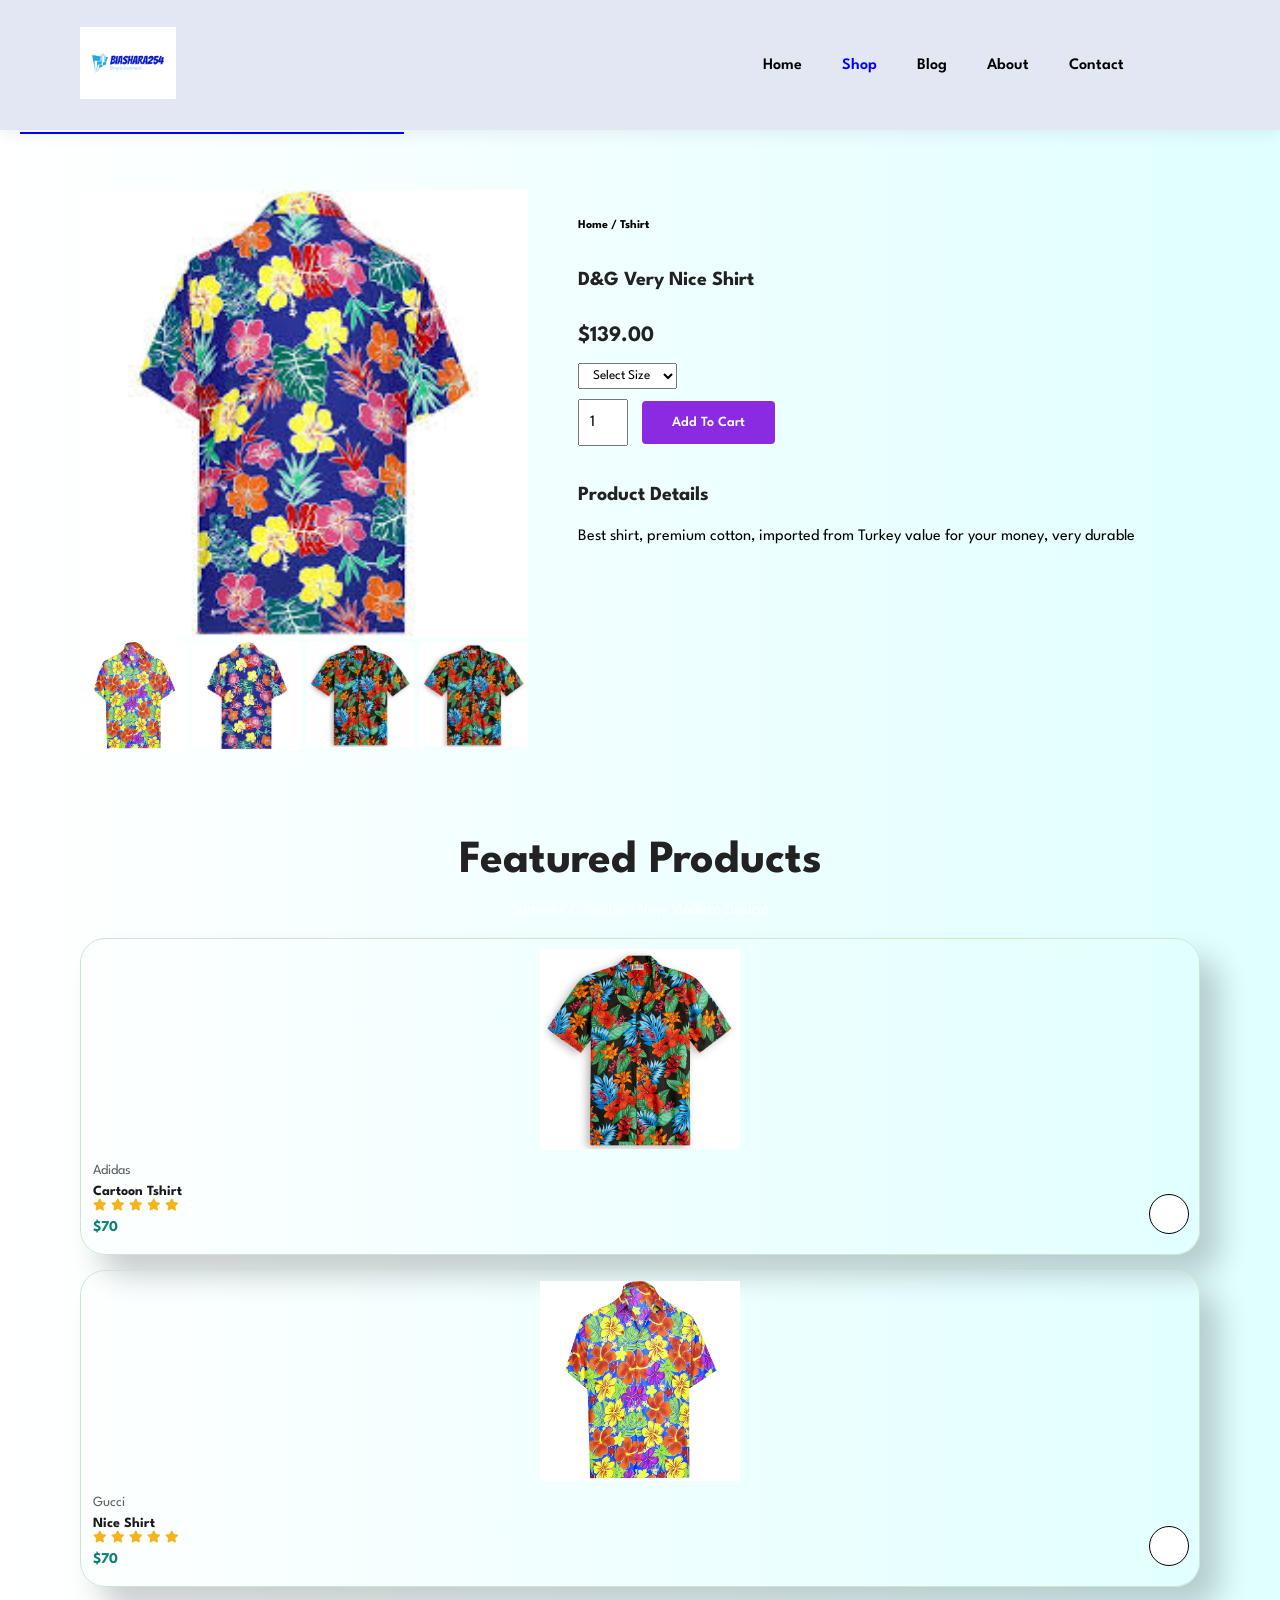
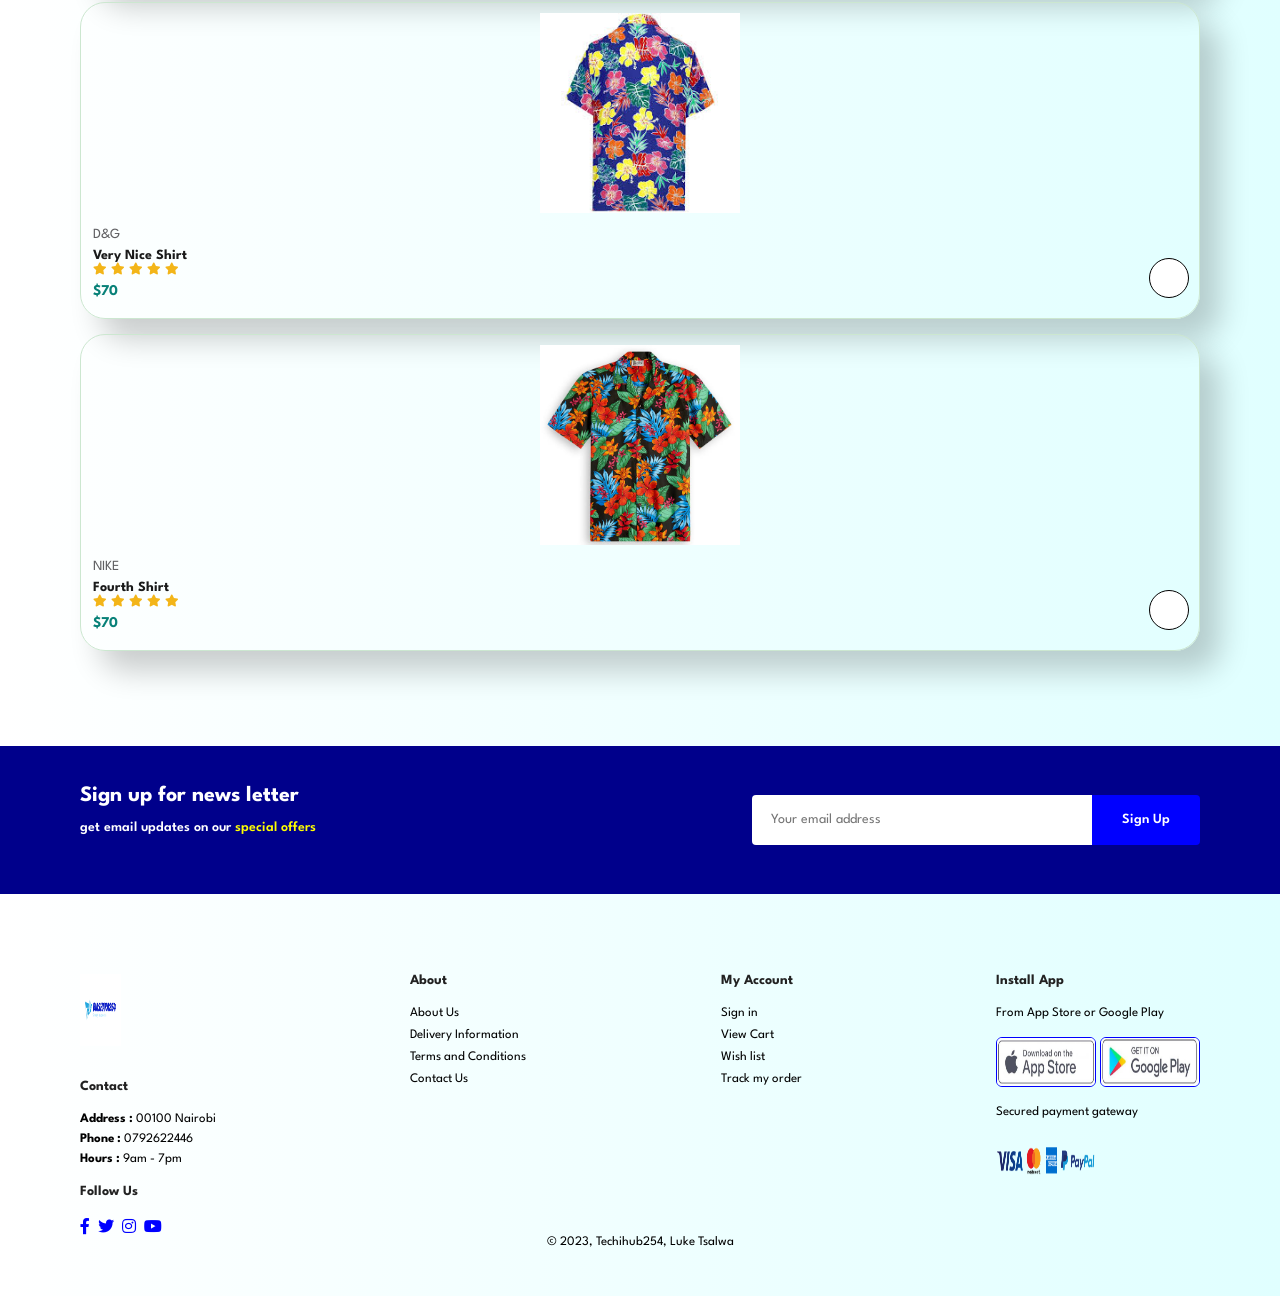
<file: sproduct3.html>
<!DOCTYPE html>
<html lang="en">
    <!-- start of head section -->
    
<head>
    <meta charset="UTF-8">
    <meta name="viewport" content="width=device-width, initial-scale=1.0">
    <title>E-commerce website</title>
    <link rel="stylesheet" href="https://pro.fontawesome.com/releases/v5.10.0/css/all.css"/>
    <link rel="stylesheet" href="style.css">
</head>

<!-- Beginning of the body section-->

<body>
    <section id="header">
        
        <!-- Setting up the logo-->
        <a href="index.html"><img src="images/logo.png" width ="" class="logo" alt=""></a>
        
        <!-- navigation bar section-->
        <div>
            <ul id="navbar">
                <li><a href="index.html">Home</a></li>
                <li><a class="active" "href=" shop.html">Shop</a></li>
                <li><a href="blog.html">Blog</a></li>
                <li><a href="about.html">About</a></li>
                <li><a href="contact.html">Contact</a></li>
                <li id="lg-bag"><a href="cart.html"><i class="far fa-shopping-bag" ></i></a></li>
                <a href="#" id="close"><i class="far fa-times"></i></a>
                   
               </ul>
           </div>
           <div id="mobile">
               
               <a href="cart.html"><i class="far fa-shopping-bag" ></i></a>
               <i id="bar" class="fas fa-outdent"></i>
           </div>
    </section>
    
  <section id="prodetails" class="section-p1">
      <div class="single-pro-image">
          <img src="images/shirt2.jpeg" width="100%" id="MainImg" alt="">
          <div class="small-img-group">
              <div class="small-img-col">
                  <img src="images/shirt1.jpeg" width="100%" class="small-img" alt="">
              </div>
              <div class="small-img-col">
                  <img src="images/shirt2.jpeg" width="100%" class="small-img" alt="">
              </div>
              <div class="small-img-col">
                  <img src="images/shirt3.jpeg" width="100%" class="small-img" alt="">
              </div>
              <div class="small-img-col">
                  <img src="images/shirt3.jpeg" width="100%" class="small-img" alt="">
              </div>
          </div>
      </div>
      <div class="single-pro-details">
          <h6>Home / Tshirt</h6>
          <h4>D&G Very Nice Shirt</h4>
          <h2>$139.00</h2>
          <select>
              <option>Select Size</option>
              <option>XL</option>
              <option>Large</option>
              <option>Medium</option>
              <option>Small</option>
          </select>
          <input type="number" value="1">
          <button class="normal">Add To Cart</button>
          <h4>Product Details</h4>
          <span>Best shirt, premium cotton, imported from Turkey
          value for your money, very durable</span>
      </div>   
  </section>
  
  <!-- featured products section -->
  
  <section id="product1" class="section-p1">
        <h2>Featured Products</h2>
        <p>Summer Collection New Modern Design</p>
        <div class="pro-container">
            <div class="pro" onclick="window.location.href='sproduct.html';">
                <img src="images/shirt.jpeg" width="200" height="200" alt="">
                <div class="des">
                    <span>Adidas</span>
                    <h5>Cartoon Tshirt</h5>
                    <div class="star">
                        <i class="fa fa-star"></i>
                        <i class="fa fa-star"></i>
                        <i class="fa fa-star"></i>
                        <i class="fa fa-star"></i>
                        <i class="fa fa-star"></i>
                    </div>
                    <h4>$70</h4>
                </div>
                <a href="#"><i class="fa fa-shopping-cart  cart"></i></a>
            </div>
            <div class="pro" onclick="window.location.href='sproduct2.html';">
                <img src="images/shirt1.jpeg" width="200" height="200" alt="">
                <div class="des">
                    <span>Gucci</span>
                    <h5>Nice Shirt</h5>
                    <div class="star">
                        <i class="fa fa-star"></i>
                        <i class="fa fa-star"></i>
                        <i class="fa fa-star"></i>
                        <i class="fa fa-star"></i>
                        <i class="fa fa-star"></i>
                    </div>
                    <h4>$70</h4>
                </div>
                <a href="#"><i class="fa fa-shopping-cart  cart"></i></a>
            </div>
            <div class="pro" onclick="window.location.href='sproduct3.html';">
                <img src="images/shirt2.jpeg" width="200" height="200" alt="">
                <div class="des">
                    <span>D&G</span>
                    <h5>Very Nice Shirt</h5>
                    <div class="star">
                        <i class="fa fa-star"></i>
                        <i class="fa fa-star"></i>
                        <i class="fa fa-star"></i>
                        <i class="fa fa-star"></i>
                        <i class="fa fa-star"></i>
                    </div>
                    <h4>$70</h4>
                </div>
                <a href="#"><i class="fa fa-shopping-cart  cart"></i></a>
            </div>
            <div class="pro" onclick="window.location.href='sproduct4.html';">
                <img src="images/shirt3.jpeg" width="200" height="200" alt="">
                <div class="des">
                    <span>NIKE</span>
                    <h5>Fourth Shirt</h5>
                    <div class="star">
                        <i class="fa fa-star"></i>
                        <i class="fa fa-star"></i>
                        <i class="fa fa-star"></i>
                        <i class="fa fa-star"></i>
                        <i class="fa fa-star"></i>
                    </div>
                    <h4>$70</h4>
                </div>
                <a href="#"><i class="fa fa-shopping-cart  cart"></i></a>
            </div>     
        </div>
    </section>
    
    <!-- newsletter section-->
     
    <section id="newsletter" class="section-p1 section-m1">
        <div class="newstext">
            <h4>Sign up for news letter</h4>
            <p>get email updates on our <span>special offers</span></p>
        </div>
        <div class="form">
            <input type="text" placeholder="Your email address" >
            <button class="normal">Sign Up</button>
        </div>
    </section>
    
    <!-- footer section -->
    
    <footer class="section-p1">
        <div class="column">
            <img src="images/logo.png" class="logo" width="30%" alt="">
            <h4>Contact</h4>
            <p><strong>Address :</strong> 00100 Nairobi</p>
            <p><strong>Phone :</strong> 0792622446</p>
            <p><strong>Hours :</strong> 9am - 7pm</p>
            <div class="follow">
                <h4>Follow Us</h4>
                <div class="icon">
                    <i class="fab fa-facebook-f"></i>
                    <i class="fab fa-twitter"></i>
                    <i class="fab fa-instagram"></i>
                    <i class="fab fa-youtube"></i>                    
                </div>
            </div>
        </div>
        <div class="col">
            <h4>About</h4>
            <a href="about.html">About Us</a>
            <a href="#">Delivery Information</a>
            <a href="#">Terms and Conditions</a>
            <a href="contact.html">Contact Us</a>
        </div>
        <div class="col">
            <h4>My Account</h4>
            <a href="#">Sign in</a>
            <a href="cart.html">View Cart</a>
            <a href="#">Wish list</a>
            <a href="contact.html">Track my order</a>
        </div>
        <div class="col install">
            <h4>Install App</h4>
            <p>From App Store or Google Play</p>
            <div class="row">
                <img src="images/astore.jpg" width="100" height="50" alt="">
                <img src="images/gpay.jpg" width="100" height="50" alt="">
            </div>
            <p>Secured payment gateway</p>
            <img src="images/all.png" width="100" height="50" alt="">
        </div>
        <div class="copyright">
            <p>© 2023, Techihub254, Luke Tsalwa</p>
        </div>
    </footer>
    
    <script>
        var MainImg = document.getElementById('MainImg');
        var smallImg = document.getElementsByClassName('small-img');
        smallImg[0].onclick = function(){
            MainImg.src = smallImg[0].src;
        }
        smallImg[1].onclick = function(){
            MainImg.src = smallImg[1].src;
        }
        smallImg[2].onclick = function(){
            MainImg.src = smallImg[2].src;
        }
        smallImg[3].onclick = function(){
            MainImg.src = smallImg[3].src;
        }
    </script>
    
    <script src="index.js"></script>
</body>
</html>
</file>
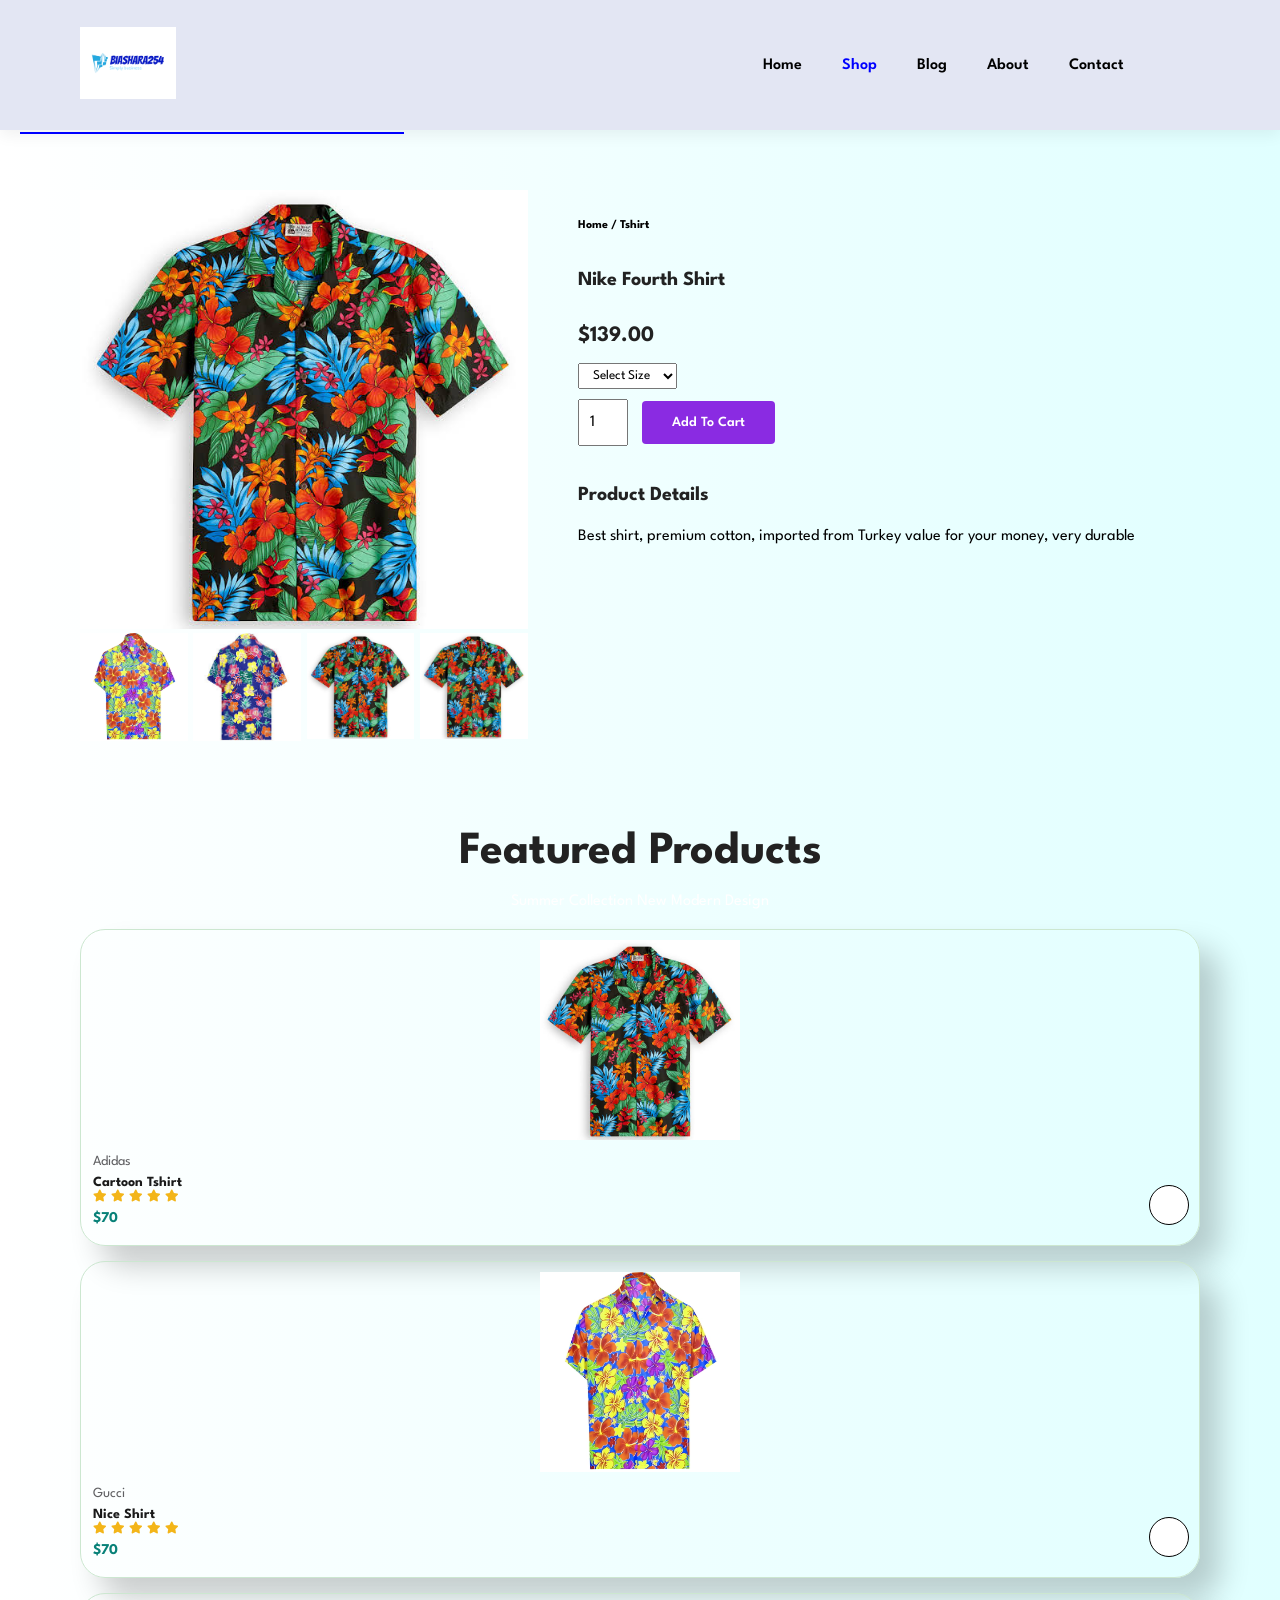
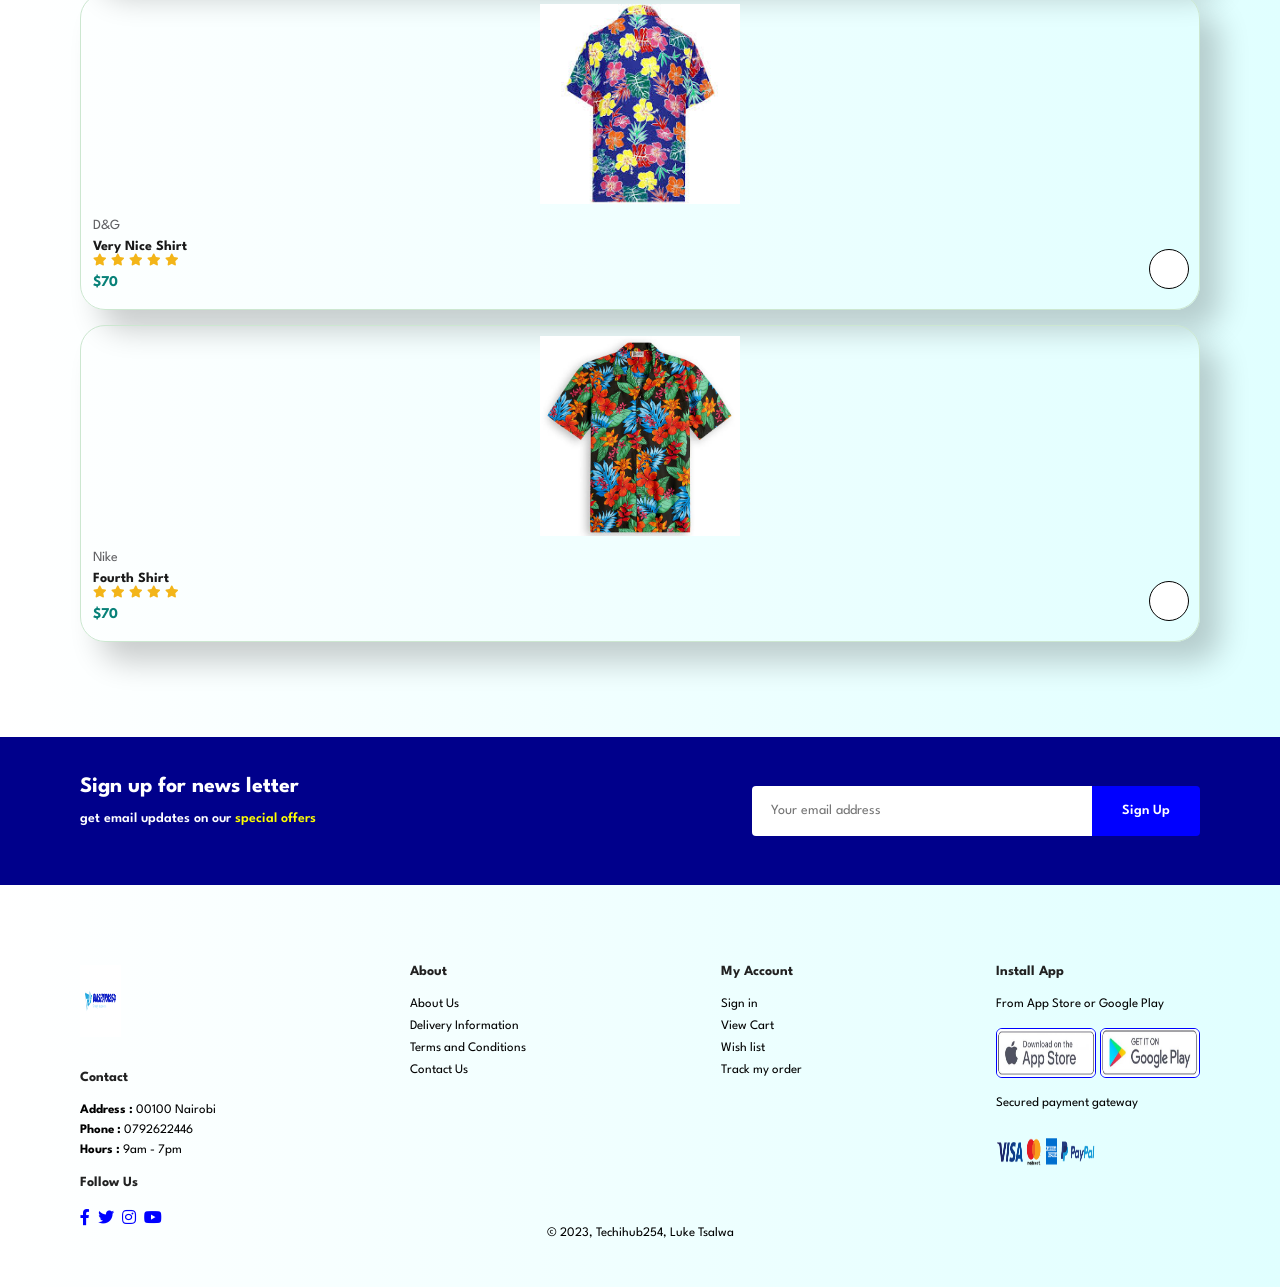
<file: sproduct4.html>
<!DOCTYPE html>
<html lang="en">
    <!-- start of head section -->
    
<head>
    <meta charset="UTF-8">
    <meta name="viewport" content="width=device-width, initial-scale=1.0">
    <title>E-commerce website</title>
    <link rel="stylesheet" href="https://pro.fontawesome.com/releases/v5.10.0/css/all.css"/>
    <link rel="stylesheet" href="style.css">
</head>

<!-- Beginning of the body section-->

<body>
    <section id="header">
        
        <!-- Setting up the logo-->
        <a href="index.html"><img src="images/logo.png" width ="" class="logo" alt=""></a>
        
        <!-- navigation bar section-->
        <div>
            <ul id="navbar">
                <li><a href="index.html">Home</a></li>
                <li><a class="active" "href=" shop.html">Shop</a></li>
                <li><a href="blog.html">Blog</a></li>
                <li><a href="about.html">About</a></li>
                <li><a href="contact.html">Contact</a></li>
                <li id="lg-bag"><a href="cart.html"><i class="far fa-shopping-bag" ></i></a></li>
                <a href="#" id="close"><i class="far fa-times"></i></a>
                   
               </ul>
           </div>
           <div id="mobile">
               
               <a href="cart.html"><i class="far fa-shopping-bag" ></i></a>
               <i id="bar" class="fas fa-outdent"></i>
           </div>
    </section>
    
  <section id="prodetails" class="section-p1">
      <div class="single-pro-image">
          <img src="images/shirt3.jpeg" width="100%" id="MainImg" alt="">
          <div class="small-img-group">
              <div class="small-img-col">
                  <img src="images/shirt1.jpeg" width="100%" class="small-img" alt="">
              </div>
              <div class="small-img-col">
                  <img src="images/shirt2.jpeg" width="100%" class="small-img" alt="">
              </div>
              <div class="small-img-col">
                  <img src="images/shirt3.jpeg" width="100%" class="small-img" alt="">
              </div>
              <div class="small-img-col">
                  <img src="images/shirt3.jpeg" width="100%" class="small-img" alt="">
              </div>
          </div>
      </div>
      <div class="single-pro-details">
          <h6>Home / Tshirt</h6>
          <h4>Nike Fourth Shirt</h4>
          <h2>$139.00</h2>
          <select>
              <option>Select Size</option>
              <option>XL</option>
              <option>Large</option>
              <option>Medium</option>
              <option>Small</option>
          </select>
          <input type="number" value="1">
          <button class="normal">Add To Cart</button>
          <h4>Product Details</h4>
          <span>Best shirt, premium cotton, imported from Turkey
          value for your money, very durable</span>
      </div>   
  </section>
  
  <!-- featured products section -->
  
  <section id="product1" class="section-p1">
        <h2>Featured Products</h2>
        <p>Summer Collection New Modern Design</p>
        <div class="pro-container">
            <div class="pro" onclick="window.location.href='sproduct.html';">
                <img src="images/shirt.jpeg" width="200" height="200" alt="">
                <div class="des">
                    <span>Adidas</span>
                    <h5>Cartoon Tshirt</h5>
                    <div class="star">
                        <i class="fa fa-star"></i>
                        <i class="fa fa-star"></i>
                        <i class="fa fa-star"></i>
                        <i class="fa fa-star"></i>
                        <i class="fa fa-star"></i>
                    </div>
                    <h4>$70</h4>
                </div>
                <a href="#"><i class="fa fa-shopping-cart  cart"></i></a>
            </div>
            <div class="pro" onclick="window.location.href='sproduct2.html';">
                <img src="images/shirt1.jpeg" width="200" height="200" alt="">
                <div class="des">
                    <span>Gucci</span>
                    <h5>Nice Shirt</h5>
                    <div class="star">
                        <i class="fa fa-star"></i>
                        <i class="fa fa-star"></i>
                        <i class="fa fa-star"></i>
                        <i class="fa fa-star"></i>
                        <i class="fa fa-star"></i>
                    </div>
                    <h4>$70</h4>
                </div>
                <a href="#"><i class="fa fa-shopping-cart  cart"></i></a>
            </div>
            <div class="pro" onclick="window.location.href='sproduct3.html';">
                <img src="images/shirt2.jpeg" width="200" height="200" alt="">
                <div class="des">
                    <span>D&G</span>
                    <h5>Very Nice Shirt</h5>
                    <div class="star">
                        <i class="fa fa-star"></i>
                        <i class="fa fa-star"></i>
                        <i class="fa fa-star"></i>
                        <i class="fa fa-star"></i>
                        <i class="fa fa-star"></i>
                    </div>
                    <h4>$70</h4>
                </div>
                <a href="#"><i class="fa fa-shopping-cart  cart"></i></a>
            </div>
            <div class="pro" onclick="window.location.href='sproduct4.html';">
                <img src="images/shirt3.jpeg" width="200" height="200" alt="">
                <div class="des">
                    <span>Nike</span>
                    <h5>Fourth Shirt</h5>
                    <div class="star">
                        <i class="fa fa-star"></i>
                        <i class="fa fa-star"></i>
                        <i class="fa fa-star"></i>
                        <i class="fa fa-star"></i>
                        <i class="fa fa-star"></i>
                    </div>
                    <h4>$70</h4>
                </div>
                <a href="#"><i class="fa fa-shopping-cart  cart"></i></a>
            </div>     
        </div>
    </section>
    
    <!-- newsletter section-->
     
    <section id="newsletter" class="section-p1 section-m1">
        <div class="newstext">
            <h4>Sign up for news letter</h4>
            <p>get email updates on our <span>special offers</span></p>
        </div>
        <div class="form">
            <input type="text" placeholder="Your email address" >
            <button class="normal">Sign Up</button>
        </div>
    </section>
    
    <!-- footer section -->
    
    <footer class="section-p1">
        <div class="column">
            <img src="images/logo.png" class="logo" width="30%" alt="">
            <h4>Contact</h4>
            <p><strong>Address :</strong> 00100 Nairobi</p>
            <p><strong>Phone :</strong> 0792622446</p>
            <p><strong>Hours :</strong> 9am - 7pm</p>
            <div class="follow">
                <h4>Follow Us</h4>
                <div class="icon">
                    <i class="fab fa-facebook-f"></i>
                    <i class="fab fa-twitter"></i>
                    <i class="fab fa-instagram"></i>
                    <i class="fab fa-youtube"></i>                    
                </div>
            </div>
        </div>
        <div class="col">
            <h4>About</h4>
            <a href="#">About Us</a>
            <a href="#">Delivery Information</a>
            <a href="#">Terms and Conditions</a>
            <a href="#">Contact Us</a>
        </div>
        <div class="col">
            <h4>My Account</h4>
            <a href="#">Sign in</a>
            <a href="#">View Cart</a>
            <a href="#">Wish list</a>
            <a href="#">Track my order</a>
        </div>
        <div class="col install">
            <h4>Install App</h4>
            <p>From App Store or Google Play</p>
            <div class="row">
                <img src="images/astore.jpg" width="100" height="50" alt="">
                <img src="images/gpay.jpg" width="100" height="50" alt="">
            </div>
            <p>Secured payment gateway</p>
            <img src="images/all.png" width="100" height="50" alt="">
        </div>
        <div class="copyright">
            <p>© 2023, Techihub254, Luke Tsalwa</p>
        </div>
    </footer>
    
    <script>
        var MainImg = document.getElementById('MainImg');
        var smallImg = document.getElementsByClassName('small-img');
        smallImg[0].onclick = function(){
            MainImg.src = smallImg[0].src;
        }
        smallImg[1].onclick = function(){
            MainImg.src = smallImg[1].src;
        }
        smallImg[2].onclick = function(){
            MainImg.src = smallImg[2].src;
        }
        smallImg[3].onclick = function(){
            MainImg.src = smallImg[3].src;
        }
    </script>
    
    <script src="index.js"></script>
</body>
</html>
</file>
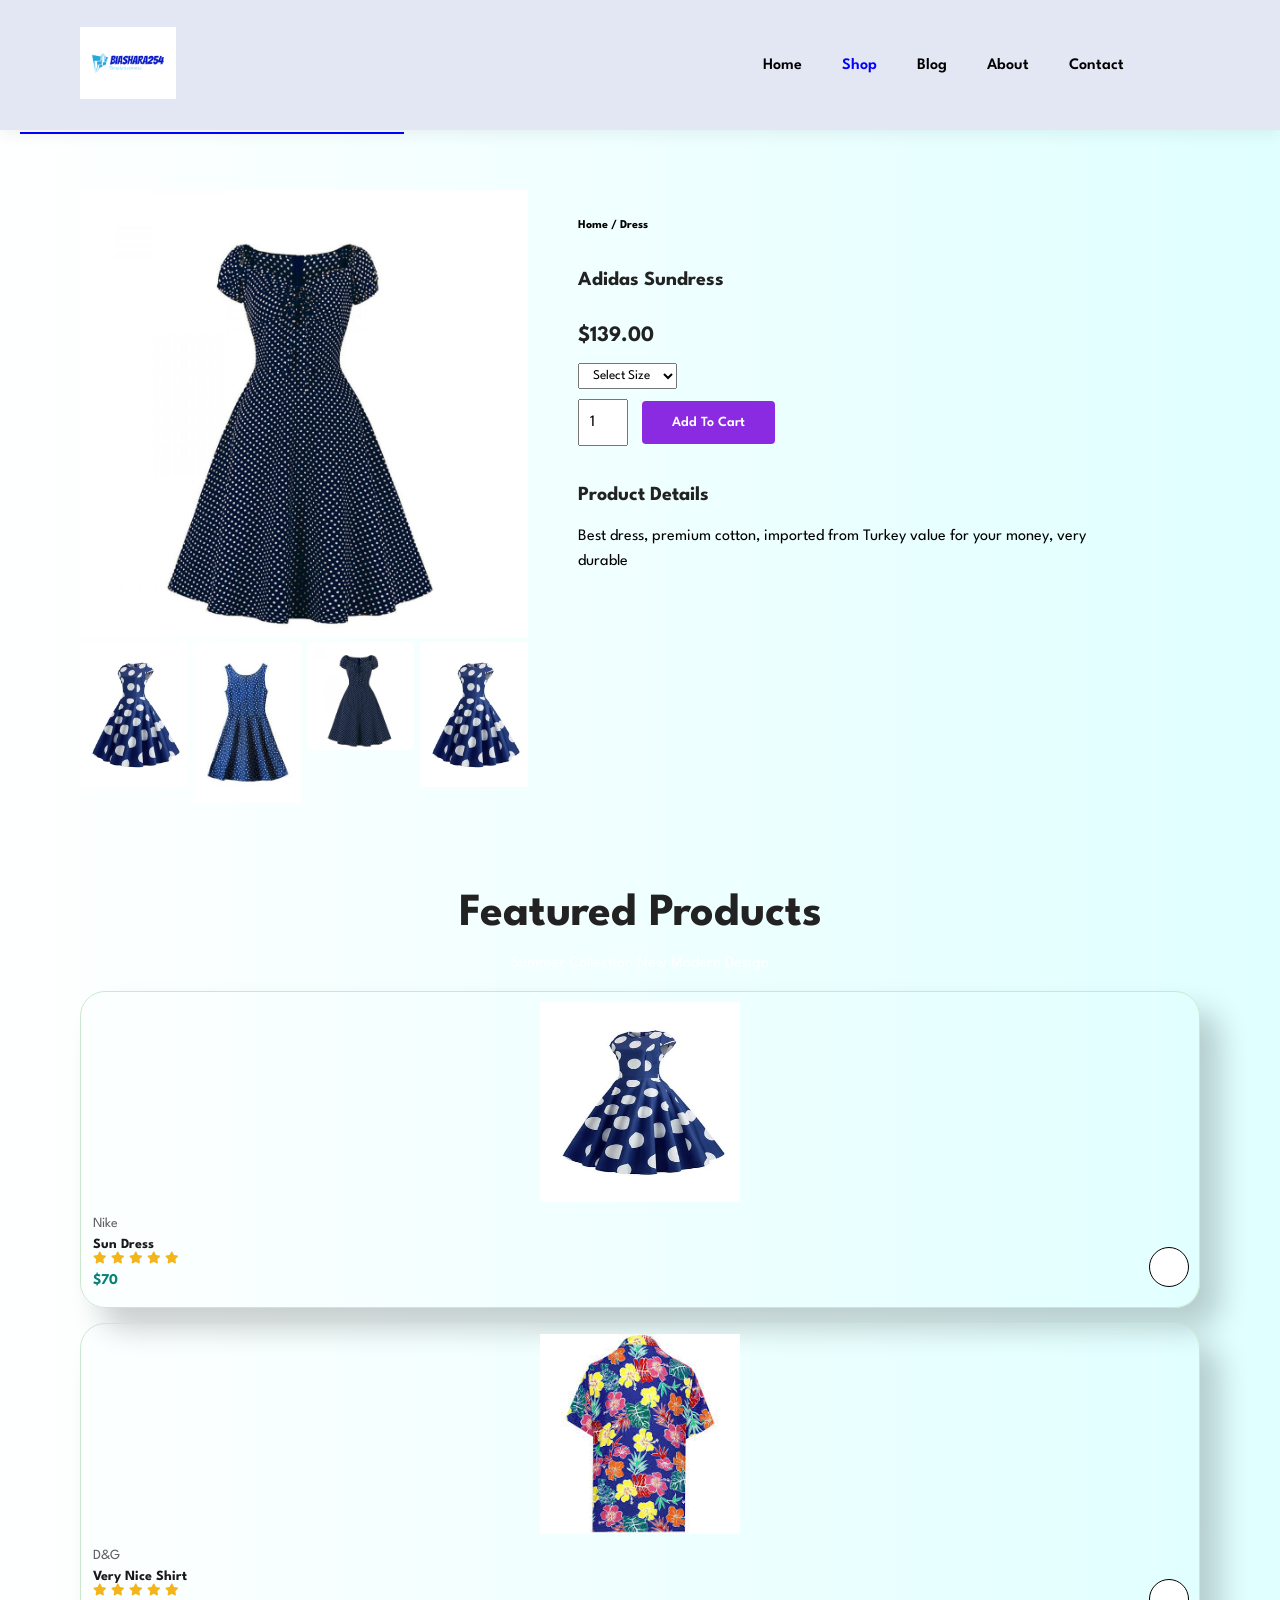
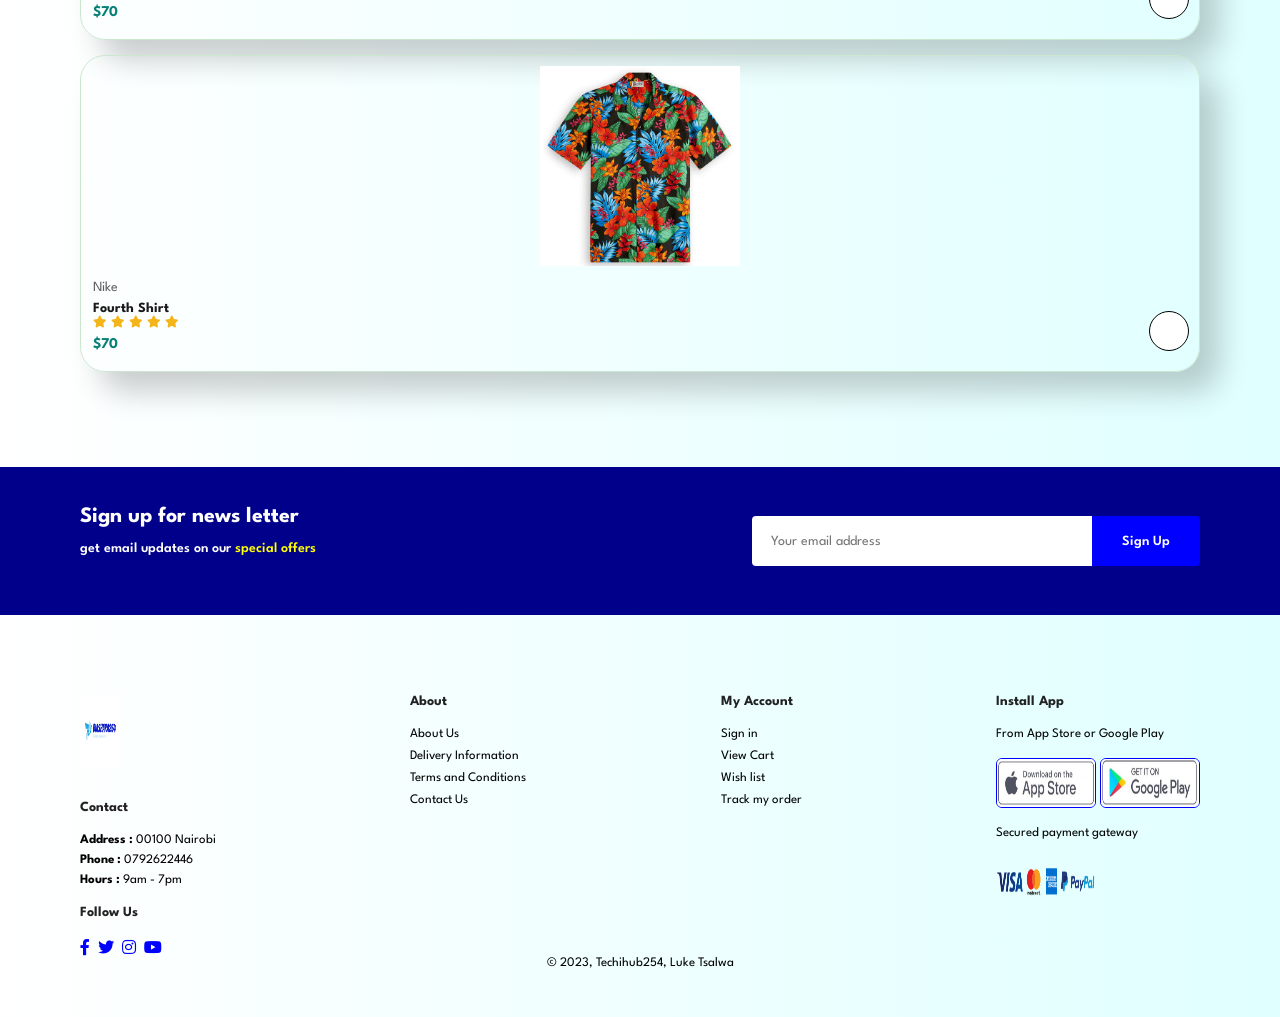
<file: sproduct5.html>
<!DOCTYPE html>
<html lang="en">
    <!-- start of head section -->
    
<head>
    <meta charset="UTF-8">
    <meta name="viewport" content="width=device-width, initial-scale=1.0">
    <title>E-commerce website</title>
    <link rel="stylesheet" href="https://pro.fontawesome.com/releases/v5.10.0/css/all.css"/>
    <link rel="stylesheet" href="style.css">
</head>

<!-- Beginning of the body section-->

<body>
    <section id="header">
        
        <!-- Setting up the logo-->
        <a href="index.html"><img src="images/logo.png" width ="" class="logo" alt=""></a>
        
        <!-- navigation bar section-->
        <div>
            <ul id="navbar">
                <li><a href="index.html">Home</a></li>
                <li><a class="active" "href=" shop.html">Shop</a></li>
                <li><a href="blog.html">Blog</a></li>
                <li><a href="about.html">About</a></li>
                <li><a href="contact.html">Contact</a></li>
                <li id="lg-bag"><a href="cart.html"><i class="far fa-shopping-bag" ></i></a></li>
                <a href="#" id="close"><i class="far fa-times"></i></a>
                   
               </ul>
           </div>
           <div id="mobile">
               
               <a href="cart.html"><i class="far fa-shopping-bag" ></i></a>
               <i id="bar" class="fas fa-outdent"></i>
           </div>
    </section>
    
  <section id="prodetails" class="section-p1">
      <div class="single-pro-image">
          <img src="images/dress.jpeg" width="100%" id="MainImg" alt="">
          <div class="small-img-group">
              <div class="small-img-col">
                  <img src="images/dress1.jpeg" width="100%" class="small-img" alt="">
              </div>
              <div class="small-img-col">
                  <img src="images/dress2.jpeg" width="100%" class="small-img" alt="">
              </div>
              <div class="small-img-col">
                  <img src="images/dress.jpeg" width="100%" class="small-img" alt="">
              </div>
              <div class="small-img-col">
                  <img src="images/dress1.jpeg" width="100%" class="small-img" alt="">
              </div>
          </div>
      </div>
      <div class="single-pro-details">
          <h6>Home / Dress </h6>
          <h4>Adidas Sundress</h4>
          <h2>$139.00</h2>
          <select>
              <option>Select Size</option>
              <option>XL</option>
              <option>Large</option>
              <option>Medium</option>
              <option>Small</option>
          </select>
          <input type="number" value="1">
          <button class="normal">Add To Cart</button>
          <h4>Product Details</h4>
          <span>Best dress, premium cotton, imported from Turkey
          value for your money, very durable</span>
      </div>   
  </section>
  
  <!-- featured products section -->
  
  <section id="product1" class="section-p1">
        <h2>Featured Products</h2>
        <p>Summer Collection New Modern Design</p>
        <div class="pro-container">
            <div class="pro" onclick="window.location.href='sproduct6.html';">
                <img src="images/dress1.jpeg" width="200" height="200" alt="">
                <div class="des">
                    <span>Nike</span>
                    <h5>Sun Dress</h5>
                    <div class="star">
                        <i class="fas fa-star"></i>
                        <i class="fas fa-star"></i>
                        <i class="fas fa-star"></i>
                        <i class="fas fa-star"></i>
                        <i class="fas fa-star"></i>
                    </div>
                    <h4>$70</h4>
                </div>
                <a href="#"><i class="fa fa-shopping-cart  cart"></i></a>
            </div>
            <div class="pro" onclick="window.location.href='sproduct2.html';">
                <img src="images/shirt2.jpeg" width="200" height="200" alt="">
                <div class="des">
                    <span>D&G</span>
                    <h5>Very Nice Shirt</h5>
                    <div class="star">
                        <i class="fa fa-star"></i>
                        <i class="fa fa-star"></i>
                        <i class="fa fa-star"></i>
                        <i class="fa fa-star"></i>
                        <i class="fa fa-star"></i>
                    </div>
                    <h4>$70</h4>
                </div>
                <a href="#"><i class="fa fa-shopping-cart  cart"></i></a>
            </div>
            <div class="pro" onclick="window.location.href='sproduct4.html';">
                <img src="images/shirt3.jpeg" width="200" height="200" alt="">
                <div class="des">
                    <span>Nike</span>
                    <h5>Fourth Shirt</h5>
                    <div class="star">
                        <i class="fa fa-star"></i>
                        <i class="fa fa-star"></i>
                        <i class="fa fa-star"></i>
                        <i class="fa fa-star"></i>
                        <i class="fa fa-star"></i>
                    </div>
                    <h4>$70</h4>
                </div>
                <a href="#"><i class="fa fa-shopping-cart  cart"></i></a>
            </div>     
        </div>
    </section>
    
    <!-- newsletter section-->
     
    <section id="newsletter" class="section-p1 section-m1">
        <div class="newstext">
            <h4>Sign up for news letter</h4>
            <p>get email updates on our <span>special offers</span></p>
        </div>
        <div class="form">
            <input type="text" placeholder="Your email address" >
            <button class="normal">Sign Up</button>
        </div>
    </section>
    
    <!-- footer section -->
    
    <footer class="section-p1">
        <div class="column">
            <img src="images/logo.png" class="logo" width="30%" alt="">
            <h4>Contact</h4>
            <p><strong>Address :</strong> 00100 Nairobi</p>
            <p><strong>Phone :</strong> 0792622446</p>
            <p><strong>Hours :</strong> 9am - 7pm</p>
            <div class="follow">
                <h4>Follow Us</h4>
                <div class="icon">
                    <i class="fab fa-facebook-f"></i>
                    <i class="fab fa-twitter"></i>
                    <i class="fab fa-instagram"></i>
                    <i class="fab fa-youtube"></i>                    
                </div>
            </div>
        </div>
        <div class="col">
            <h4>About</h4>
            <a href="about.html">About Us</a>
            <a href="#">Delivery Information</a>
            <a href="#">Terms and Conditions</a>
            <a href="contact.html">Contact Us</a>
        </div>
        <div class="col">
            <h4>My Account</h4>
            <a href="#">Sign in</a>
            <a href="cart.html">View Cart</a>
            <a href="#">Wish list</a>
            <a href="contact.html">Track my order</a>
        </div>
        <div class="col install">
            <h4>Install App</h4>
            <p>From App Store or Google Play</p>
            <div class="row">
                <img src="images/astore.jpg" width="100" height="50" alt="">
                <img src="images/gpay.jpg" width="100" height="50" alt="">
            </div>
            <p>Secured payment gateway</p>
            <img src="images/all.png" width="100" height="50" alt="">
        </div>
        <div class="copyright">
            <p>© 2023, Techihub254, Luke Tsalwa</p>
        </div>
    </footer>
    
    <script>
        var MainImg = document.getElementById('MainImg');
        var smallImg = document.getElementsByClassName('small-img');
        smallImg[0].onclick = function(){
            MainImg.src = smallImg[0].src;
        }
        smallImg[1].onclick = function(){
            MainImg.src = smallImg[1].src;
        }
        smallImg[2].onclick = function(){
            MainImg.src = smallImg[2].src;
        }
        smallImg[3].onclick = function(){
            MainImg.src = smallImg[3].src;
        }
    </script>
    
    <script src="index.js"></script>
</body>
</html>
</file>
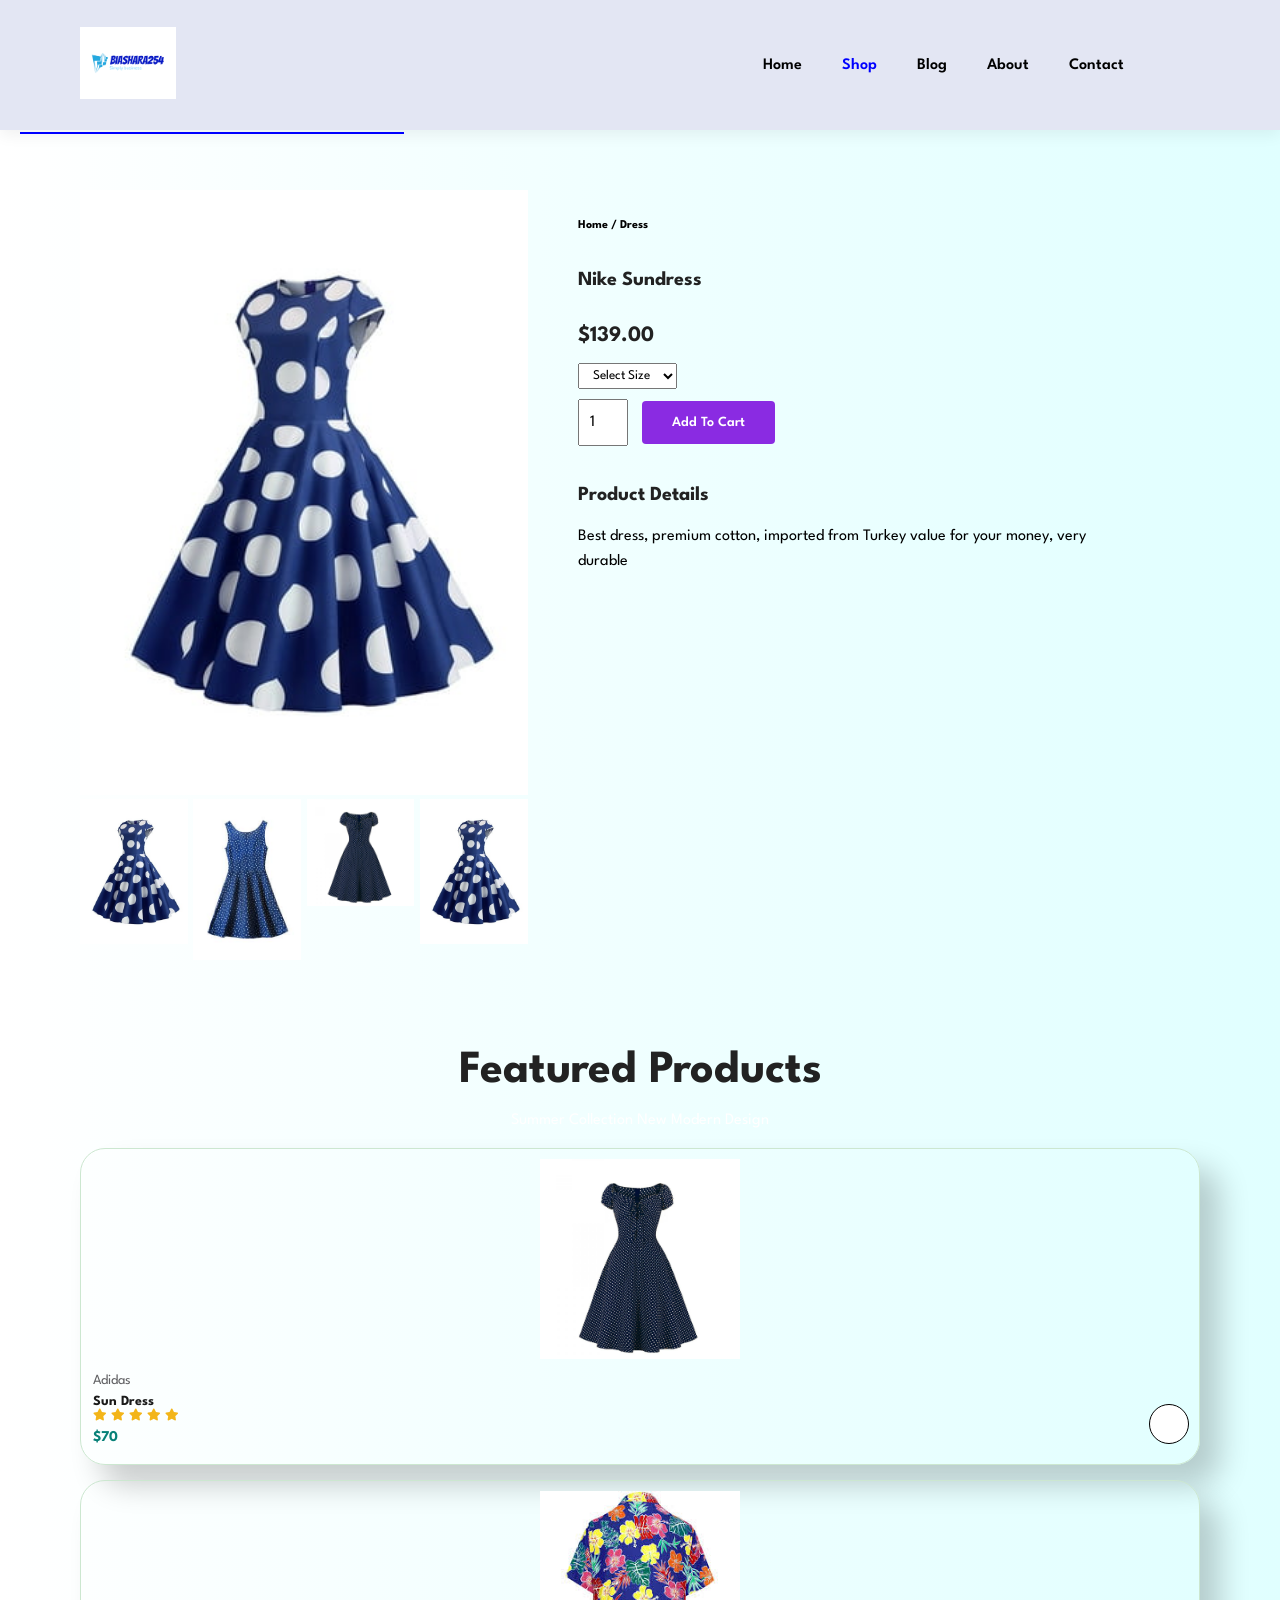
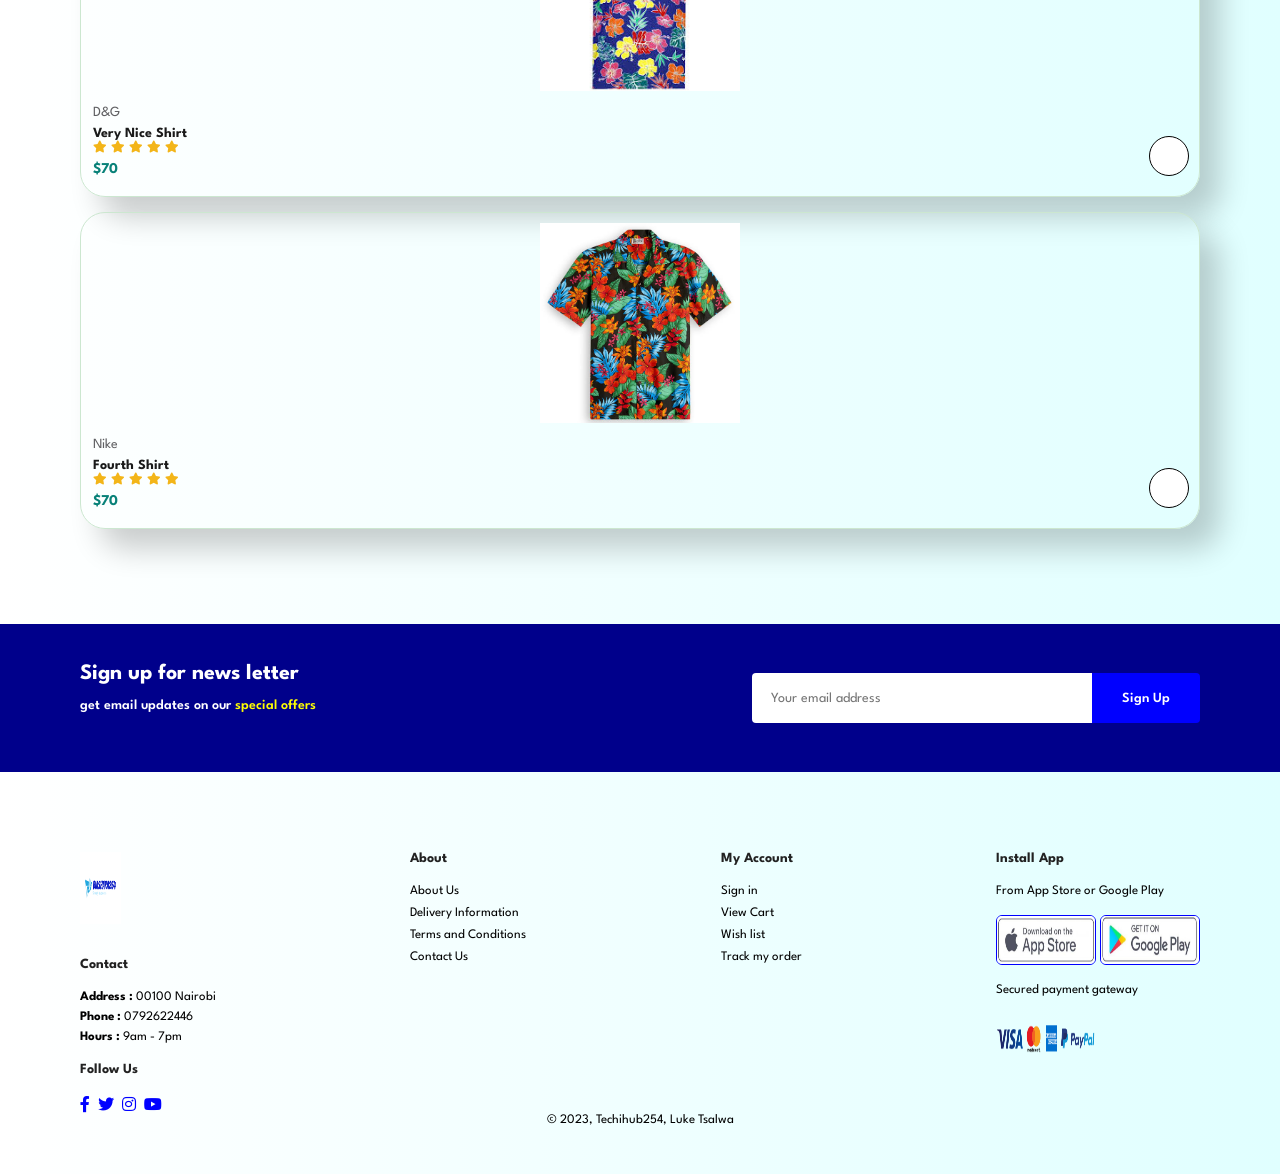
<file: sproduct6.html>
<!DOCTYPE html>
<html lang="en">
    <!-- start of head section -->
    
<head>
    <meta charset="UTF-8">
    <meta name="viewport" content="width=device-width, initial-scale=1.0">
    <title>E-commerce website</title>
    <link rel="stylesheet" href="https://pro.fontawesome.com/releases/v5.10.0/css/all.css"/>
    <link rel="stylesheet" href="style.css">
</head>

<!-- Beginning of the body section-->

<body>
    <section id="header">
        
        <!-- Setting up the logo-->
        <a href="index.html"><img src="images/logo.png" width ="" class="logo" alt=""></a>
        
        <!-- navigation bar section-->
        <div>
            <ul id="navbar">
                <li><a href="index.html">Home</a></li>
                <li><a class="active" "href=" shop.html">Shop</a></li>
                <li><a href="blog.html">Blog</a></li>
                <li><a href="about.html">About</a></li>
                <li><a href="contact.html">Contact</a></li>
                <li id="lg-bag"><a href="cart.html"><i class="far fa-shopping-bag" ></i></a></li>
                <a href="#" id="close"><i class="far fa-times"></i></a>
                   
               </ul>
           </div>
           <div id="mobile">
               
               <a href="cart.html"><i class="far fa-shopping-bag" ></i></a>
               <i id="bar" class="fas fa-outdent"></i>
           </div>
    </section>
    
  <section id="prodetails" class="section-p1">
      <div class="single-pro-image">
          <img src="images/dress1.jpeg" width="100%" id="MainImg" alt="">
          <div class="small-img-group">
              <div class="small-img-col">
                  <img src="images/dress1.jpeg" width="100%" class="small-img" alt="">
              </div>
              <div class="small-img-col">
                  <img src="images/dress2.jpeg" width="100%" class="small-img" alt="">
              </div>
              <div class="small-img-col">
                  <img src="images/dress.jpeg" width="100%" class="small-img" alt="">
              </div>
              <div class="small-img-col">
                  <img src="images/dress1.jpeg" width="100%" class="small-img" alt="">
              </div>
          </div>
      </div>
      <div class="single-pro-details">
          <h6>Home / Dress</h6>
          <h4>Nike Sundress</h4>
          <h2>$139.00</h2>
          <select>
              <option>Select Size</option>
              <option>XL</option>
              <option>Large</option>
              <option>Medium</option>
              <option>Small</option>
          </select>
          <input type="number" value="1">
          <button class="normal">Add To Cart</button>
          <h4>Product Details</h4>
          <span>Best dress, premium cotton, imported from Turkey
          value for your money, very durable</span>
      </div>   
  </section>
  
  <!-- featured products section -->
  
  <section id="product1" class="section-p1">
        <h2>Featured Products</h2>
        <p>Summer Collection New Modern Design</p>
        <div class="pro-container">
            <div class="pro" onclick="window.location.href='sproduct5.html';">
                <img src="images/dress.jpeg" width="200" height="200" alt="">
                <div class="des">
                    <span>Adidas</span>
                    <h5>Sun Dress</h5>
                    <div class="star">
                        <i class="fas fa-star"></i>
                        <i class="fas fa-star"></i>
                        <i class="fas fa-star"></i>
                        <i class="fas fa-star"></i>
                        <i class="fas fa-star"></i>
                    </div>
                    <h4>$70</h4>
                </div>
                <a href="#"><i class="fa fa-shopping-cart  cart"></i></a>
            </div>
            <div class="pro" onclick="window.location.href='sproduct3.html';">
                <img src="images/shirt2.jpeg" width="200" height="200" alt="">
                <div class="des">
                    <span>D&G</span>
                    <h5>Very Nice Shirt</h5>
                    <div class="star">
                        <i class="fa fa-star"></i>
                        <i class="fa fa-star"></i>
                        <i class="fa fa-star"></i>
                        <i class="fa fa-star"></i>
                        <i class="fa fa-star"></i>
                    </div>
                    <h4>$70</h4>
                </div>
                <a href="#"><i class="fa fa-shopping-cart  cart"></i></a>
            </div>
            <div class="pro" onclick="window.location.href='sproduct4.html';">
                <img src="images/shirt3.jpeg" width="200" height="200" alt="">
                <div class="des">
                    <span>Nike</span>
                    <h5>Fourth Shirt</h5>
                    <div class="star">
                        <i class="fa fa-star"></i>
                        <i class="fa fa-star"></i>
                        <i class="fa fa-star"></i>
                        <i class="fa fa-star"></i>
                        <i class="fa fa-star"></i>
                    </div>
                    <h4>$70</h4>
                </div>
                <a href="#"><i class="fa fa-shopping-cart  cart"></i></a>
            </div>     
        </div>
    </section>
    
    <!-- newsletter section-->
     
    <section id="newsletter" class="section-p1 section-m1">
        <div class="newstext">
            <h4>Sign up for news letter</h4>
            <p>get email updates on our <span>special offers</span></p>
        </div>
        <div class="form">
            <input type="text" placeholder="Your email address" >
            <button class="normal">Sign Up</button>
        </div>
    </section>
    
    <!-- footer section -->
    
    <footer class="section-p1">
        <div class="column">
            <img src="images/logo.png" class="logo" width="30%" alt="">
            <h4>Contact</h4>
            <p><strong>Address :</strong> 00100 Nairobi</p>
            <p><strong>Phone :</strong> 0792622446</p>
            <p><strong>Hours :</strong> 9am - 7pm</p>
            <div class="follow">
                <h4>Follow Us</h4>
                <div class="icon">
                    <i class="fab fa-facebook-f"></i>
                    <i class="fab fa-twitter"></i>
                    <i class="fab fa-instagram"></i>
                    <i class="fab fa-youtube"></i>                    
                </div>
            </div>
        </div>
        <div class="col">
            <h4>About</h4>
            <a href="about.html">About Us</a>
            <a href="#">Delivery Information</a>
            <a href="#">Terms and Conditions</a>
            <a href="contact.html">Contact Us</a>
        </div>
        <div class="col">
            <h4>My Account</h4>
            <a href="#">Sign in</a>
            <a href="cart.html">View Cart</a>
            <a href="#">Wish list</a>
            <a href="contact.html">Track my order</a>
        </div>
        <div class="col install">
            <h4>Install App</h4>
            <p>From App Store or Google Play</p>
            <div class="row">
                <img src="images/astore.jpg" width="100" height="50" alt="">
                <img src="images/gpay.jpg" width="100" height="50" alt="">
            </div>
            <p>Secured payment gateway</p>
            <img src="images/all.png" width="100" height="50" alt="">
        </div>
        <div class="copyright">
            <p>© 2023, Techihub254, Luke Tsalwa</p>
        </div>
    </footer>
    
    <script>
        var MainImg = document.getElementById('MainImg');
        var smallImg = document.getElementsByClassName('small-img');
        smallImg[0].onclick = function(){
            MainImg.src = smallImg[0].src;
        }
        smallImg[1].onclick = function(){
            MainImg.src = smallImg[1].src;
        }
        smallImg[2].onclick = function(){
            MainImg.src = smallImg[2].src;
        }
        smallImg[3].onclick = function(){
            MainImg.src = smallImg[3].src;
        }
    </script>
    
    <script src="index.js"></script>
</body>
</html>
</file>
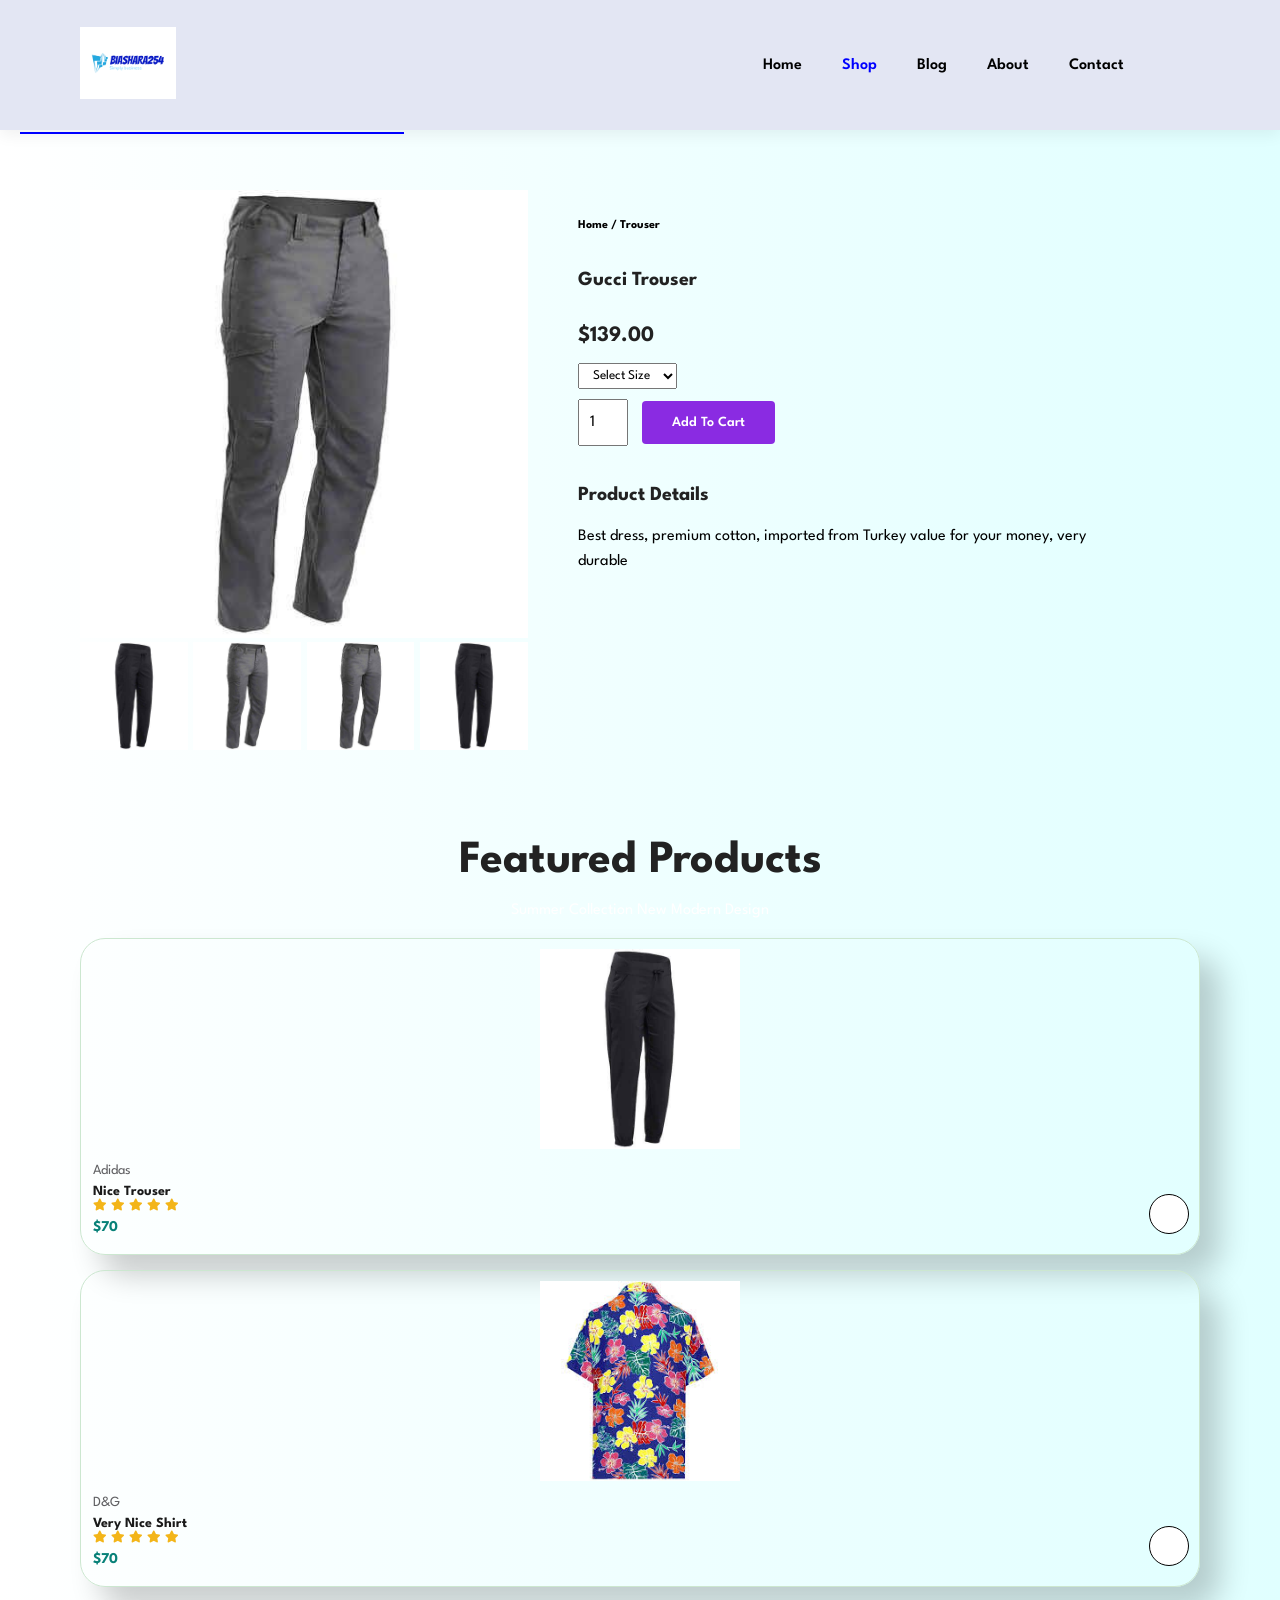
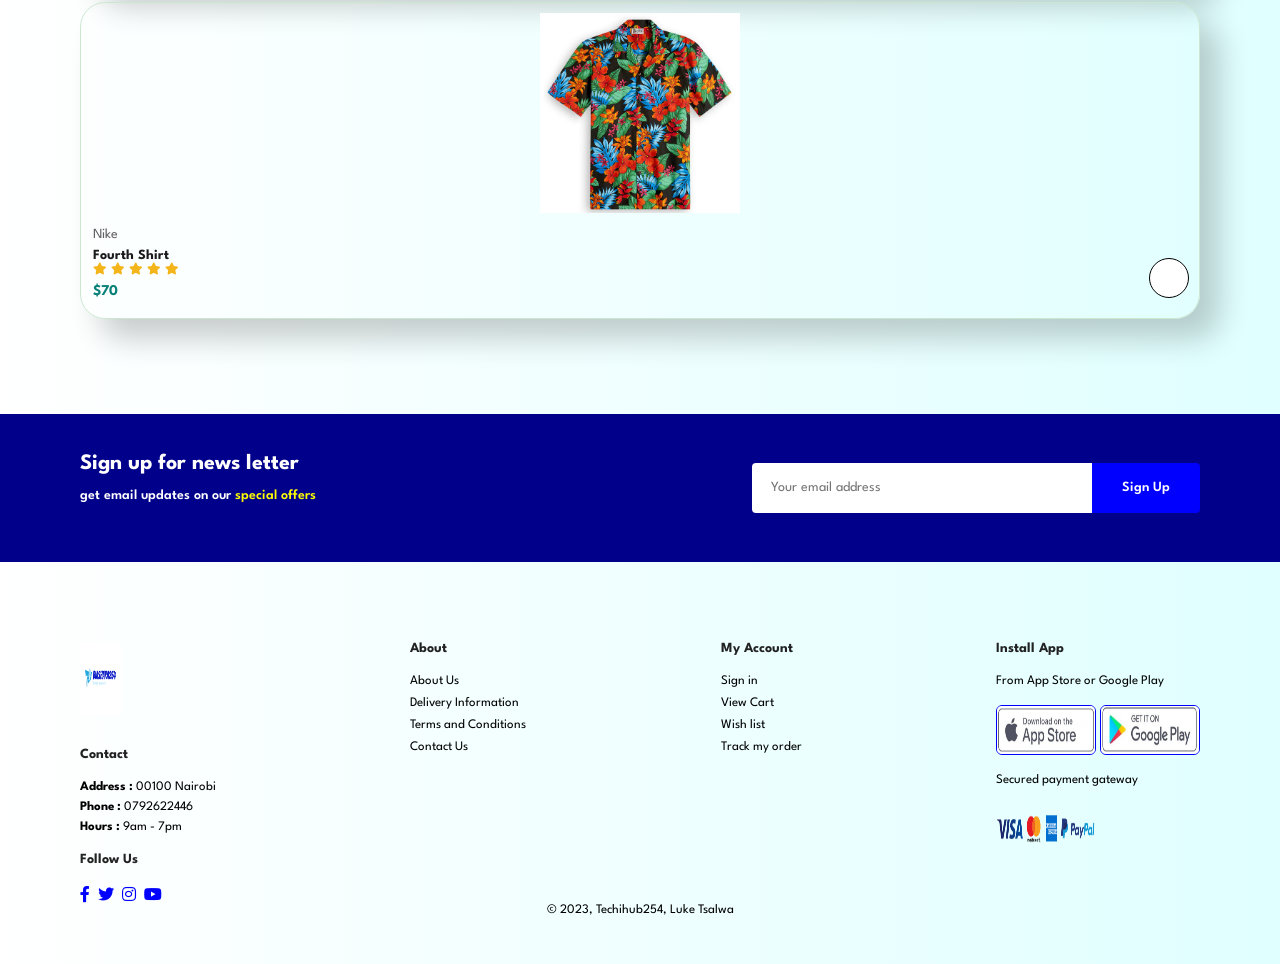
<file: sproduct7.html>
<!DOCTYPE html>
<html lang="en">
    <!-- start of head section -->
    
<head>
    <meta charset="UTF-8">
    <meta name="viewport" content="width=device-width, initial-scale=1.0">
    <title>E-commerce website</title>
    <link rel="stylesheet" href="https://pro.fontawesome.com/releases/v5.10.0/css/all.css"/>
    <link rel="stylesheet" href="style.css">
</head>

<!-- Beginning of the body section-->

<body>
    <section id="header">
        
        <!-- Setting up the logo-->
        <a href="index.html"><img src="images/logo.png" width ="" class="logo" alt=""></a>
        
        <!-- navigation bar section-->
        <div>
            <ul id="navbar">
                <li><a href="index.html">Home</a></li>
                <li><a class="active" "href=" shop.html">Shop</a></li>
                <li><a href="blog.html">Blog</a></li>
                <li><a href="about.html">About</a></li>
                <li><a href="contact.html">Contact</a></li>
                <li id="lg-bag"><a href="cart.html"><i class="far fa-shopping-bag" ></i></a></li>
                <a href="#" id="close"><i class="far fa-times"></i></a>
                   
               </ul>
           </div>
           <div id="mobile">
               
               <a href="cart.html"><i class="far fa-shopping-bag" ></i></a>
               <i id="bar" class="fas fa-outdent"></i>
           </div>
    </section>
    
  <section id="prodetails" class="section-p1">
      <div class="single-pro-image">
          <img src="images/trouser.jpeg" width="100%" id="MainImg" alt="">
          <div class="small-img-group">
              <div class="small-img-col">
                  <img src="images/trouser1.jpeg" width="100%" class="small-img" alt="">
              </div>
              <div class="small-img-col">
                  <img src="images/trouser.jpeg" width="100%" class="small-img" alt="">
              </div>
              <div class="small-img-col">
                  <img src="images/trouser.jpeg" width="100%" class="small-img" alt="">
              </div>
              <div class="small-img-col">
                  <img src="images/trouser1.jpeg" width="100%" class="small-img" alt="">
              </div>
          </div>
      </div>
      <div class="single-pro-details">
          <h6>Home / Trouser</h6>
          <h4>Gucci Trouser</h4>
          <h2>$139.00</h2>
          <select>
              <option>Select Size</option>
              <option>XL</option>
              <option>Large</option>
              <option>Medium</option>
              <option>Small</option>
          </select>
          <input type="number" value="1">
          <button class="normal">Add To Cart</button>
          <h4>Product Details</h4>
          <span>Best dress, premium cotton, imported from Turkey
          value for your money, very durable</span>
      </div>   
  </section>
  
  <!-- featured products section -->
  
  <section id="product1" class="section-p1">
        <h2>Featured Products</h2>
        <p>Summer Collection New Modern Design</p>
        <div class="pro-container">
            <div class="pro" onclick="window.location.href='sproduct8.html';">
                <img src="images/trouser1.jpeg" width="200" height="200" alt="">
                <div class="des">
                    <span>Adidas</span>
                    <h5>Nice Trouser</h5>
                    <div class="star">
                        <i class="fas fa-star"></i>
                        <i class="fas fa-star"></i>
                        <i class="fas fa-star"></i>
                        <i class="fas fa-star"></i>
                        <i class="fas fa-star"></i>
                    </div>
                    <h4>$70</h4>
                </div>
                <a href="#"><i class="fa fa-shopping-cart  cart"></i></a>
            </div>
            <div class="pro" onclick="window.location.href='sproduct3.html';">
                <img src="images/shirt2.jpeg" width="200" height="200" alt="">
                <div class="des">
                    <span>D&G</span>
                    <h5>Very Nice Shirt</h5>
                    <div class="star">
                        <i class="fa fa-star"></i>
                        <i class="fa fa-star"></i>
                        <i class="fa fa-star"></i>
                        <i class="fa fa-star"></i>
                        <i class="fa fa-star"></i>
                    </div>
                    <h4>$70</h4>
                </div>
                <a href="#"><i class="fa fa-shopping-cart  cart"></i></a>
            </div>
            <div class="pro" onclick="window.location.href='sproduct4.html';">
                <img src="images/shirt3.jpeg" width="200" height="200" alt="">
                <div class="des">
                    <span>Nike</span>
                    <h5>Fourth Shirt</h5>
                    <div class="star">
                        <i class="fa fa-star"></i>
                        <i class="fa fa-star"></i>
                        <i class="fa fa-star"></i>
                        <i class="fa fa-star"></i>
                        <i class="fa fa-star"></i>
                    </div>
                    <h4>$70</h4>
                </div>
                <a href="#"><i class="fa fa-shopping-cart  cart"></i></a>
            </div>     
        </div>
    </section>
    
    <!-- newsletter section-->
     
    <section id="newsletter" class="section-p1 section-m1">
        <div class="newstext">
            <h4>Sign up for news letter</h4>
            <p>get email updates on our <span>special offers</span></p>
        </div>
        <div class="form">
            <input type="text" placeholder="Your email address" >
            <button class="normal">Sign Up</button>
        </div>
    </section>
    
    <!-- footer section -->
    
    <footer class="section-p1">
        <div class="column">
            <img src="images/logo.png" class="logo" width="30%" alt="">
            <h4>Contact</h4>
            <p><strong>Address :</strong> 00100 Nairobi</p>
            <p><strong>Phone :</strong> 0792622446</p>
            <p><strong>Hours :</strong> 9am - 7pm</p>
            <div class="follow">
                <h4>Follow Us</h4>
                <div class="icon">
                    <i class="fab fa-facebook-f"></i>
                    <i class="fab fa-twitter"></i>
                    <i class="fab fa-instagram"></i>
                    <i class="fab fa-youtube"></i>                    
                </div>
            </div>
        </div>
        <div class="col">
            <h4>About</h4>
            <a href="about.html">About Us</a>
            <a href="#">Delivery Information</a>
            <a href="#">Terms and Conditions</a>
            <a href="contact.html">Contact Us</a>
        </div>
        <div class="col">
            <h4>My Account</h4>
            <a href="#">Sign in</a>
            <a href="cart.html">View Cart</a>
            <a href="#">Wish list</a>
            <a href="contact.html">Track my order</a>
        </div>
        <div class="col install">
            <h4>Install App</h4>
            <p>From App Store or Google Play</p>
            <div class="row">
                <img src="images/astore.jpg" width="100" height="50" alt="">
                <img src="images/gpay.jpg" width="100" height="50" alt="">
            </div>
            <p>Secured payment gateway</p>
            <img src="images/all.png" width="100" height="50" alt="">
        </div>
        <div class="copyright">
            <p>© 2023, Techihub254, Luke Tsalwa</p>
        </div>
    </footer>
    
    <script>
        var MainImg = document.getElementById('MainImg');
        var smallImg = document.getElementsByClassName('small-img');
        smallImg[0].onclick = function(){
            MainImg.src = smallImg[0].src;
        }
        smallImg[1].onclick = function(){
            MainImg.src = smallImg[1].src;
        }
        smallImg[2].onclick = function(){
            MainImg.src = smallImg[2].src;
        }
        smallImg[3].onclick = function(){
            MainImg.src = smallImg[3].src;
        }
    </script>
    
    <script src="index.js"></script>
</body>
</html>
</file>
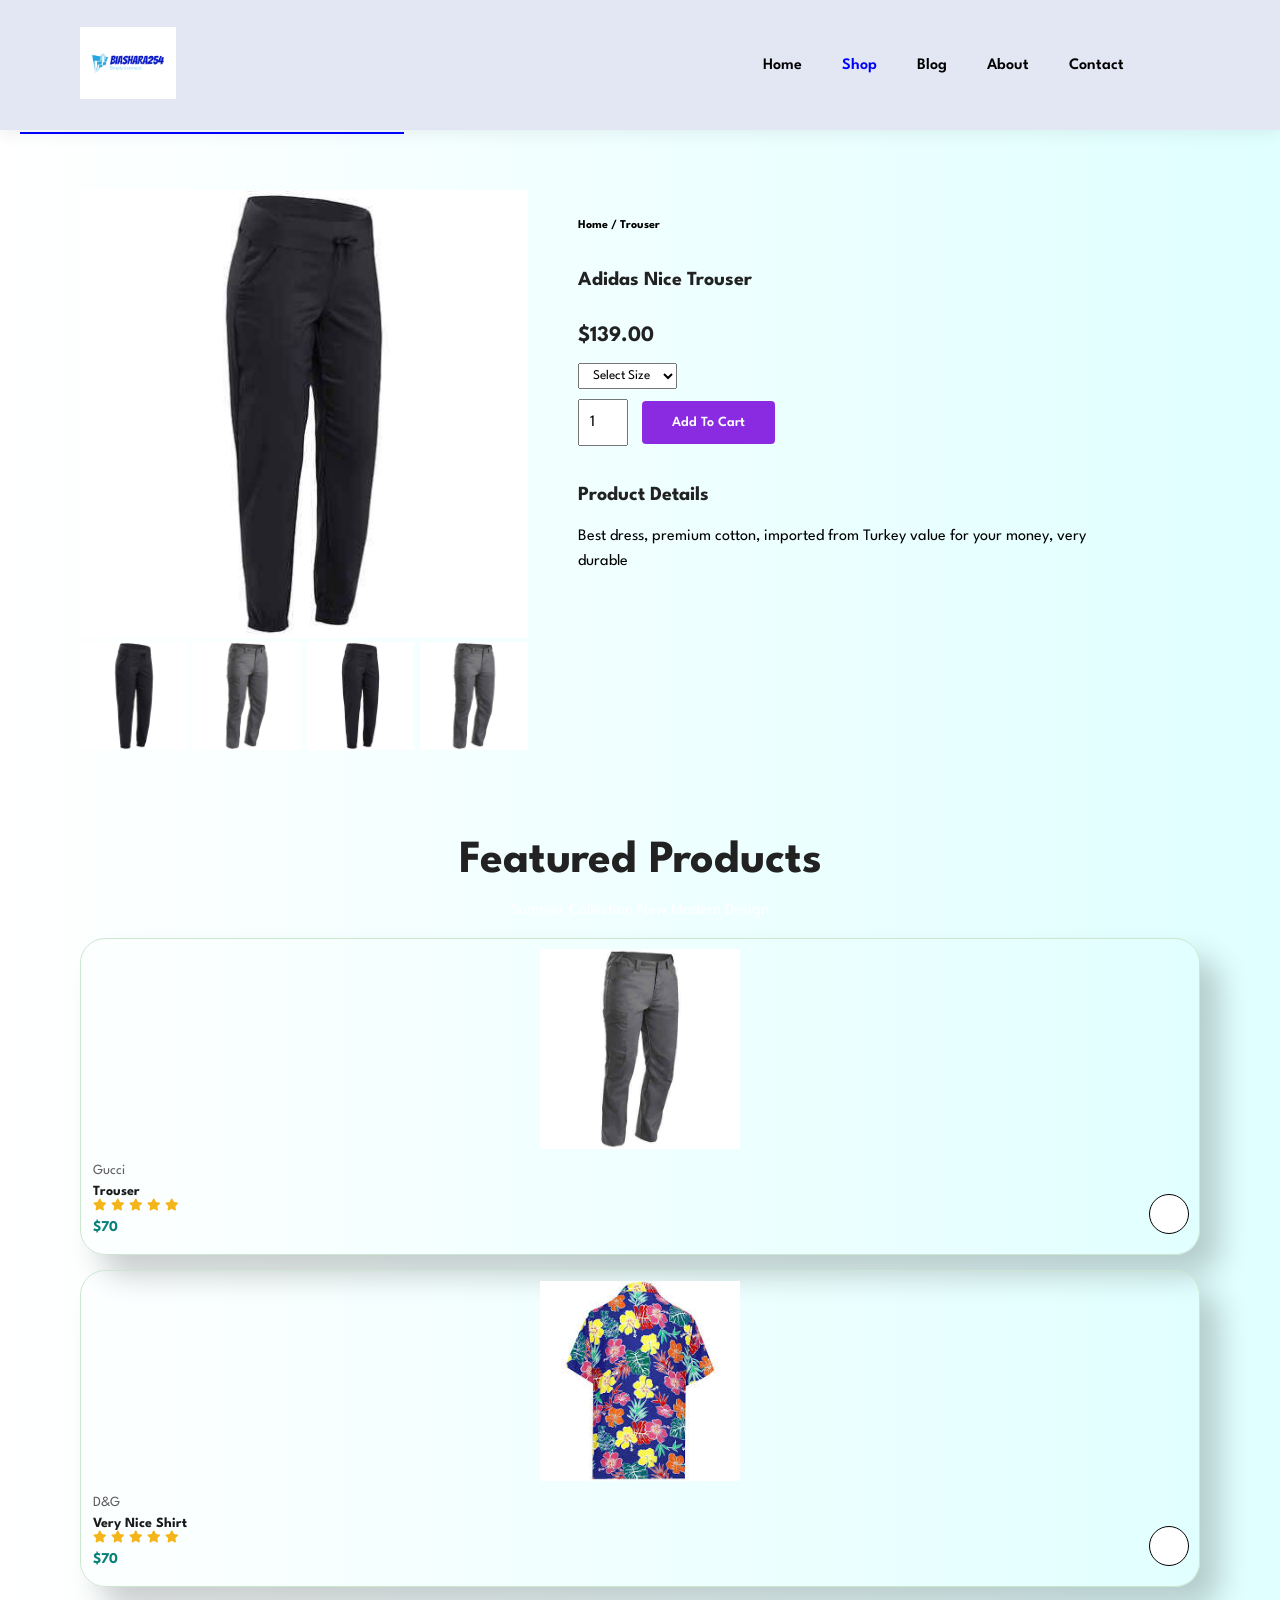
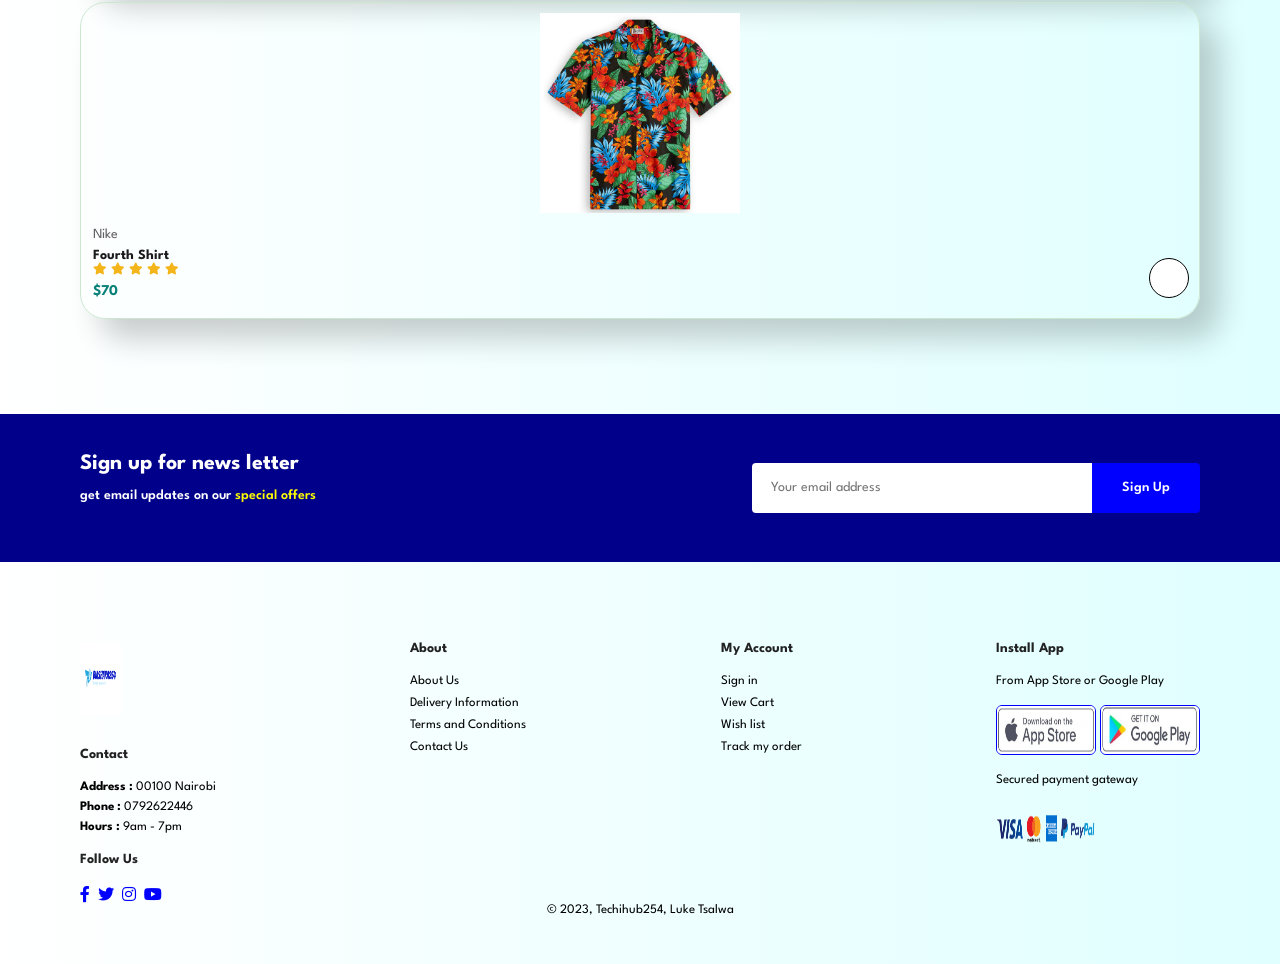
<file: sproduct8.html>
<!DOCTYPE html>
<html lang="en">
    <!-- start of head section -->
    
<head>
    <meta charset="UTF-8">
    <meta name="viewport" content="width=device-width, initial-scale=1.0">
    <title>E-commerce website</title>
    <link rel="stylesheet" href="https://pro.fontawesome.com/releases/v5.10.0/css/all.css"/>
    <link rel="stylesheet" href="style.css">
</head>

<!-- Beginning of the body section-->

<body>
    <section id="header">
        
        <!-- Setting up the logo-->
        <a href="index.html"><img src="images/logo.png" width ="" class="logo" alt=""></a>
        
        <!-- navigation bar section-->
        <div>
            <ul id="navbar">
                <li><a href="index.html">Home</a></li>
                <li><a class="active" "href=" shop.html">Shop</a></li>
                <li><a href="blog.html">Blog</a></li>
                <li><a href="about.html">About</a></li>
                <li><a href="contact.html">Contact</a></li>
                <li id="lg-bag"><a href="cart.html"><i class="far fa-shopping-bag" ></i></a></li>
                <a href="#" id="close"><i class="far fa-times"></i></a>
                   
               </ul>
           </div>
           <div id="mobile">
               
               <a href="cart.html"><i class="far fa-shopping-bag" ></i></a>
               <i id="bar" class="fas fa-outdent"></i>
           </div>
    </section>
    
  <section id="prodetails" class="section-p1">
      <div class="single-pro-image">
          <img src="images/trouser1.jpeg" width="100%" id="MainImg" alt="">
          <div class="small-img-group">
              <div class="small-img-col">
                  <img src="images/trouser1.jpeg" width="100%" class="small-img" alt="">
              </div>
              <div class="small-img-col">
                  <img src="images/trouser.jpeg" width="100%" class="small-img" alt="">
              </div>
              <div class="small-img-col">
                  <img src="images/trouser1.jpeg" width="100%" class="small-img" alt="">
              </div>
              <div class="small-img-col">
                  <img src="images/trouser.jpeg" width="100%" class="small-img" alt="">
              </div>
          </div>
      </div>
      <div class="single-pro-details">
          <h6>Home / Trouser</h6>
          <h4>Adidas Nice Trouser</h4>
          <h2>$139.00</h2>
          <select>
              <option>Select Size</option>
              <option>XL</option>
              <option>Large</option>
              <option>Medium</option>
              <option>Small</option>
          </select>
          <input type="number" value="1">
          <button class="normal">Add To Cart</button>
          <h4>Product Details</h4>
          <span>Best dress, premium cotton, imported from Turkey
          value for your money, very durable</span>
      </div>   
  </section>
  
  <!-- featured products section -->
  
  <section id="product1" class="section-p1">
        <h2>Featured Products</h2>
        <p>Summer Collection New Modern Design</p>
        <div class="pro-container">
            <div class="pro" onclick="window.location.href='sproduct7.html';">
                <img src="images/trouser.jpeg" width="200" height="200" alt="">
                <div class="des">
                    <span>Gucci</span>
                    <h5>Trouser</h5>
                    <div class="star">
                        <i class="fas fa-star"></i>
                        <i class="fas fa-star"></i>
                        <i class="fas fa-star"></i>
                        <i class="fas fa-star"></i>
                        <i class="fas fa-star"></i>
                    </div>
                    <h4>$70</h4>
                </div>
                <a href="#"><i class="fa fa-shopping-cart  cart"></i></a>
            </div>
            <div class="pro" onclick="window.location.href='sproduct3.html';">
                <img src="images/shirt2.jpeg" width="200" height="200" alt="">
                <div class="des">
                    <span>D&G</span>
                    <h5>Very Nice Shirt</h5>
                    <div class="star">
                        <i class="fa fa-star"></i>
                        <i class="fa fa-star"></i>
                        <i class="fa fa-star"></i>
                        <i class="fa fa-star"></i>
                        <i class="fa fa-star"></i>
                    </div>
                    <h4>$70</h4>
                </div>
                <a href="#"><i class="fa fa-shopping-cart  cart"></i></a>
            </div>
            <div class="pro" onclick="window.location.href='sproduct4.html';">
                <img src="images/shirt3.jpeg" width="200" height="200" alt="">
                <div class="des">
                    <span>Nike</span>
                    <h5>Fourth Shirt</h5>
                    <div class="star">
                        <i class="fa fa-star"></i>
                        <i class="fa fa-star"></i>
                        <i class="fa fa-star"></i>
                        <i class="fa fa-star"></i>
                        <i class="fa fa-star"></i>
                    </div>
                    <h4>$70</h4>
                </div>
                <a href="#"><i class="fa fa-shopping-cart  cart"></i></a>
            </div>     
        </div>
    </section>
    
    <!-- newsletter section-->
     
    <section id="newsletter" class="section-p1 section-m1">
        <div class="newstext">
            <h4>Sign up for news letter</h4>
            <p>get email updates on our <span>special offers</span></p>
        </div>
        <div class="form">
            <input type="text" placeholder="Your email address" >
            <button class="normal">Sign Up</button>
        </div>
    </section>
    
    <!-- footer section -->
    
    <footer class="section-p1">
        <div class="column">
            <img src="images/logo.png" class="logo" width="30%" alt="">
            <h4>Contact</h4>
            <p><strong>Address :</strong> 00100 Nairobi</p>
            <p><strong>Phone :</strong> 0792622446</p>
            <p><strong>Hours :</strong> 9am - 7pm</p>
            <div class="follow">
                <h4>Follow Us</h4>
                <div class="icon">
                    <i class="fab fa-facebook-f"></i>
                    <i class="fab fa-twitter"></i>
                    <i class="fab fa-instagram"></i>
                    <i class="fab fa-youtube"></i>                    
                </div>
            </div>
        </div>
        <div class="col">
            <h4>About</h4>
            <a href="about.html">About Us</a>
            <a href="#">Delivery Information</a>
            <a href="#">Terms and Conditions</a>
            <a href="contact.html">Contact Us</a>
        </div>
        <div class="col">
            <h4>My Account</h4>
            <a href="#">Sign in</a>
            <a href="cart.html">View Cart</a>
            <a href="#">Wish list</a>
            <a href="contact.html">Track my order</a>
        </div>
        <div class="col install">
            <h4>Install App</h4>
            <p>From App Store or Google Play</p>
            <div class="row">
                <img src="images/astore.jpg" width="100" height="50" alt="">
                <img src="images/gpay.jpg" width="100" height="50" alt="">
            </div>
            <p>Secured payment gateway</p>
            <img src="images/all.png" width="100" height="50" alt="">
        </div>
        <div class="copyright">
            <p>© 2023, Techihub254, Luke Tsalwa</p>
        </div>
    </footer>
    
    <script>
        var MainImg = document.getElementById('MainImg');
        var smallImg = document.getElementsByClassName('small-img');
        smallImg[0].onclick = function(){
            MainImg.src = smallImg[0].src;
        }
        smallImg[1].onclick = function(){
            MainImg.src = smallImg[1].src;
        }
        smallImg[2].onclick = function(){
            MainImg.src = smallImg[2].src;
        }
        smallImg[3].onclick = function(){
            MainImg.src = smallImg[3].src;
        }
    </script>
    
    <script src="index.js"></script>
</body>
</html>
</file>
<file: style.css>
@import url('https://fonts.googleapis.com/css2?family=Spartan:wght@100;200;300;400;500;600;700;800;900&display=swap');



*{
    margin: 0;
    padding: 0;
    box-sizing:border-box;
    font-family: 'Spartan', sans-serif ;
} 

h1{
    font-size:50px;
    line-height:64px;
    color: #222;
}

h2{
    font-size:46px;
    line-height:54px;
    color:#222;
}

h4{
    font-size:20px;
    color:#222;
}

h6{
    font-weight:700;
    font-size:12px;
}

p{
    font-size:16px;
    color:#465b52;
    margin: 15px 0 20px 0;
}

.section-p1{
    padding:40px 80px;
}

.section-m1{
    margin:40px 0;
}
.logo{
    height: 8vh;
}
button.normal{
    font-size: 14px;
    font-weight: 600;
    padding: 15px 30px;
    color: black;
    background-color: white;
    border-radius: 4px;
    cursor: pointer;
    border: none;
    outline: none;
    transition: 0.2s;
}
button.white{
    font-size: 13px;
    font-weight: 600;
    padding: 11px 18px;
    color: white;
    background-color: blueviolet;
    cursor: pointer;
    border: 1px solid white;
    outline: none;
    transition: 0.2s;
}
body{
    width:100%;
    background: linear-gradient(to right, white, lightcyan );
   
}

/*home page*/
/* header and navbar*/

#header{
    display:flex;
    align-items:center;
    justify-content:space-between;
    padding:20px 80px;
    background: #E3E6F3;
    box-shadow:0 5px 15px rgba(0,0,0, 0.06);
    z-index:999;
    position:sticky;
    top:0;
    left:0;
}

#navbar{
    display:flex;
    align-items:center;
    justify-content:center;
    height: 10vh;
    
}
#navbar li{
    list-style:none;
    padding: 0 20px;
   
    
}
#navbar li a{
    text-decoration:none;
    font-size:16px;
    font-weight:600;
    color: black;
    transition: 0.3s ease;
    
}

#navbar li a:hover,
#navbar li a.active{
    color:blue;
}
#mobile{
    display: none;
    align-items:center ;
}
#close{
      Display :none;
  }
#navbar li a.active::after,
#navbar li a:hover::after{
    content:"";
    width:30%;
    height:2px;
    background:blue;
    position: absolute ;
    bottom: -4px;
    left:20px;
}

/*home section*/

#hero{
    background-image: url(images/homebg.jpg);
    height :90vh;
    width:100%;
    background-size:cover;
    background-position: top 25% right 0;
    padding: 0 80px;
    display:flex;
    flex-direction: column;
    align-items:flex-start;
    justify-content:center;
    
}

#hero h4{
    padding-bottom:15px;
    
}
#hero h1{
    color:blue;
    
}
#hero button{
    background-image:url(images/btnbg.jpg);
    background-color: transparent;
    color:white;
    border:0;
    padding: 14px 80px 14px 65px;
    background-repeat:no-repeat;
    cursor:pointer;
    font-weight:700;
    font-size:25px;
    font-style: bold;   
}

/* features section */

#feature{
    display: flex;
    align-items: center;
    justify-content: space-between;
    flex-wrap: wrap;
}

#feature .fe-box{
    width: 180px;
    text-align:center;
    padding: 25px 15px;
    box-shadow: 20px 20px 34px rgba(0,0,0,0.03);
    border: 1px solid blue;
    border-radius: 4px;
    margin: 15px 0;
}

#feature .fe-box:hover{
    box-shadow: 10px 10px 54px rgba(70,62,221,0.1);
}
#feature .fe-nox img{
    width: 100%;
    margin-bottom: 10px;
}

#feature .fe-box h6{
    display: inline-block;
    padding: 9px 8px 6px 8px;
    line-height: 1;
    border-radius: 4px;
    color: blue;
    background-color: #fddde4;
    text-align: center;
}

/* products section*/

#product1{
    text-align: center;
}
#product .pro-container{
    display: flex;
    justify-content: space-between;
    padding-top: 20px;
    flex-wrap: wrap;
}

#product1 .pro{
    
    min-width: 250px;
    padding: 10px 12px;
    border: 1px solid #cce7d0;
    border-radius: 25px;
    cursor: pointer;
    box-shadow: 20px 20px 30px rgba(0,0,0,0.2);
    margin: 15px 0;
    transition: 0.2s ease;
    position: relative;
    
}

#product1 .pro:hover{
    box-shadow: 20px 20px 30px rgba(0,0,0,0.06);
}

#product .pro img{
    width: 100%;
    border-radius: 20px;
}

#product1 .pro .des{
    text-align: start;
    padding: 10px 0;
}
#product1 .pro .des span{
    color: #606063;
    font-size: 14px;
}
#product1 .pro .des h5{
    padding-top: 7px;
    color: #1a1a1a;
    font-size: 14px;
}
#product1 .pro .des i{
    font-size: 12px;
    color: rgb(243,181,25);
}

#product1 .pro .des h4{
    padding-top: 7px;
    font-size: 15px;
    font-weight: 700;
    color: #088178;
}
#product1 .pro .cart{
    width:40px;
    height: 40px;
    line-height: 40px;
    border-radius: 50%;
    background-color: white;
    font-weight: 500;
    color: blue;
    border: 1px solid black;
    position: absolute;
    bottom: 20px;
    right: 10px;
}

/* banner section */

#banner{
    display: flex;
    flex-direction: column;
    justify-content: center;
    align-items: center;
    text-align: center;
    background-image: url('images/banbg.jpg');
    width: 100%;
    height: 40vh;
    background-size: cover;
    background-position: center;
}
#banner h4{
    color: peachpuff;
    font-size: 16px;
}
#banner h2{
    color: black;
    font-size: 30px;
    padding: 10px 0;
}
#banner h2 span{
    color: red;
}
#banner button{
    border: 1px black solid;
}
#banner button:hover{
    background: blue;
    color: white;
}

/* small banners*/

#sm-banner{
    display: flex;
    justify-content: space-between;
    flex-wrap: wrap;
}
#sm-banner .banner-box{
    display: flex;
    flex-direction: column;
    justify-content: center;
    align-items: flex-start;
    background-image: url('images/banner1.jpg');
    min-width: 580px;
    height: 50vh;
    background-size: cover;
    background-position: center;
    padding: 30px;
}
#sm-banner .banner-box2{
    display: flex;
    flex-direction: column;
    justify-content: center;
    align-items: flex-start;
    background-image: url('images/banner2.jpg');
    min-width: 580px;
    height: 50vh;
    background-size: cover;
    background-position: center;
    padding: 30px;
}
#sm-banner h4{
    color: blue;
    font-size: 20px;
    font-weight:300 ;
}
#sm-banner h2{
    color: maroon;
    font-size: 28px;
    font-weight: 800;
}
#sm-banner span{
    color: darkblue;
    font-size: 14px;
    font-weight: 500;
    padding-bottom: 15px;
}
#sm-banner .banner-box:hover button {
background: blue;
border: 1px solid white;
    
}
#banner3{
    display: flex;
    justify-content: space-between;
    flex-wrap: wrap;
    padding: 0 80px;
}

#banner3 .banner-box{
    display: flex;
    flex-direction: column;
    justify-content: center;
    align-items: flex-start;
    background-image: url('images/banner3.jpg');
    min-width: 30%;
    height: 30vh;
    background-size: cover;
    background-position: center;
    padding: 20px;
    margin-bottom: 20px;
}
#banner3 .banner-box2{
    display: flex;
    flex-direction: column;
    justify-content: center;
    align-items: flex-start;
    background-image: url('images/banner4.jpg');
    min-width: 30%;
    height: 30vh;
    background-size: cover;
    background-position: center;
    padding: 20px;
    margin-bottom: 20px;
}
#banner3 .banner-box3{
    display: flex;
    flex-direction: column;
    justify-content: center;
    align-items: flex-start;
    background-image: url('images/banner5.jpg');
    min-width: 30%;
    height: 30vh;
    background-size: cover;
    background-position: center;
    padding: 20px;
    margin-bottom: 20px;
}
#banner3 h2{
    color: white;
    font-weight: 900;
    font-size: 22px;
}
#banner3 h2{
    color: blue;
    font-weight: 800;
    font-size: 15px;
}

/* newsletter section*/

#newsletter{
    display: flex;
    justify-content: space-between;
    flex-wrap: wrap;
    align-items: center;
    background-image: url('');
    background-repeat: no-repeat;
    background-position: 20% 30%;
    background-color: darkblue;
}
#newsletter h4{
    font-size: 22px;
 
    font-weight: 700;
    color: white;
}
#newsletter p{
    font-size: 14px;
    font-weight: 600;
    color: white;
}
#newsletter p span{
    color: yellow;
}
#newsletter .form{
    display: flex;
    width: 40%;
}
#newsletter input {
    height: 3.125rem;
    padding: 0 1.25em;
    font-size: 14px;
    width: 100%;
    border: 1px solid transparent;
    border-radius: 4px;
    outline: none;
    border-top-right-radius: 0;
    border-bottom-right-radius: 0;
}
#newsletter button{
    background-color: blue;
    color: white;
    white-space: nowrap;
    border-top-left-radius: 0;
    border-bottom-left-radius: 0;
}

/* footer section */

footer {
    display: flex;
    flex-wrap: wrap;
    justify-content: space-between;
}
footer .col{
    display: flex;
    flex-direction: column;
    align-items: flex-start;
    margin-bottom: 20px;
}
footer .logo{
    margin-bottom: 30px;
}
footer h4{
    font-size: 14px;
    padding-bottom: 20px;
}
footer p{
    font-size:13px ;
    margin: 0 0 8px 0;
    color: black;
}
footer a{
    font-size:13px ;
    text-decoration: none;
    color: black;
    margin-bottom: 10px;
}
footer .follow{
    margin-top:20px ;
}
footer .follow i{
    color: blue;
    padding-right: 4px;
    cursor: pointer;
}
footer .install .row img{
    border: 1px solid blue;
    border-radius: 6px;
}
footer .install img{
    margin: 10px 0 15px 0;
}
footer .follow i:hover
footer a:hover{
    color: blue;
}
footer .copyright {
    width: 100%;
    text-align: center;
}

  /* Shop page */
  
#page-header{
    background-image: url('images/header.jpg');
    width: 100%;    
    height: 40vh;
    background-size:cover ;
    display: flex;
    justify-content: center;
    text-align: center;
    flex-direction: column;
    padding: 14px;
}       
#page-header h2, p{
    color: white;
}
#pagination{
    text-align: center;
}
#pagination a{
    text-decoration: none;
    background-color: blueviolet;
    padding: 15px 20px;
    border-radius: 4px;
    color: white;
    font-weight: 600;
}
#pagination a i{
    font-size: 16px;
    font-weight: 600;
}

            
        /* Single product */
#prodetails{
    display: flex;
    margin-top: 20px;
}
#prodetails .single-pro-image{
    width: 40%;
    margin-right: 50px;
}
.small-img-group{
    display: flex;
    justify-content: space-between;
}
.small-img-col{
    flex-basis: 24%;
    cursor: pointer;
}
#prodetails .single-pro-details{
    width: 50%;
    padding-top: 30px;
}
#prodetails .single-pro-details h4{
    padding: 40px 0 20px 0;
}
#prodetails .single-pro-details h2{
    font-size: 22px;
}
#prodetails .single-pro-details select{
    display: block;
    padding: 5px 10px;
    margin-bottom: 10px;
}
#prodetails .single-pro-details input{
    width: 50px;
    height: 47px;
    padding-left: 10px;
    font-size: 16px;
    margin-right: 10px;
}
#prodetails .single-pro-details button{
    background: blueviolet;
    color: white;
}
#prodetails .single-pro-details input:focus{
    outline: none;
}
#prodetails .single-pro-details span{
    line-height: 25px;
}



          /* blog page */
#page-header.blog-header{

    background-image: url('images/blog4.jpg');    
}
#blog{
    padding: 150px 150px 0 150px;
}
#blog p{
    color: black;
}
#blog .blog-box{
    display: flex;
    align-items: center;
    width: 100%;
    position: relative;
    padding-bottom: 90px;
}
#blog .blog-img{
    width: 50%;
    margin-right: 40px;
}
#blog img{
    width: 100%;
    height: 300px;
    object-fit: cover;    
}
#blog .blog-details{
    width: 50%;
}
#blog .blog-details a{
    text-decoration: none;
    font-size: 11px;
    color: black;
    font-weight: 700;
    position: relative;
    transition: 0.3s;
}
#blog .blog-details a::after{
    content: "";
    width: 50px;
    height: 1px;
    background-color: black;
    position: absolute;
    top: 4px;
    right: -60px;
}
#blog .blog-details a:hover{
    color: blueviolet;
}
#blog .blog-details a:hover::after{
    color: blueviolet;
}
#blog .blog-box h1{
    position: absolute;
    top: -40px;
    left: 0;
    font-size: 70px;
    font-weight: 700;
    color: gray;
    z-index: -9;
}

     
        /* about page */
        
#page-header.about-header{
    background-image: url('images/aboutbg.jpg');
}
#about-head{
    display: flex;
    align-items: center;
}
#about-head img{
    width: 50%;
    height: auto;
}
#about-head div{
    padding-left: 40px;
}
#about-head p{
    color: black;
}
#about-app{
    text-align: center;
}
#about-app .video{
    width: 70%;
    height: 100%;
    margin: 30px auto 0 auto;
}
#about-app .video video{
    width: 100%;
    height: 100;
    border-radius: 20px;
}
        
        /* contact page*/
        
#contact-details p{
    color: black;
}
#contact-details{
    display: flex;
    align-items: center;
    justify-content: space-between;
}
#contact-details .details{
    width: 40%;
} 
#contact-details .details span,
#form-details form span
{
    font-size: 12px;
}
#contact-details .details h2
#form-details form h2 {
    font-size: 26px;
    line-height: 35px;
    padding: 20px 0;
}
#contact-details .details h3{
    font-size: 16px;
    padding-bottom: 15px;
}
#contact-details .details li{
    list-style: none;
    display: flex;
    padding: 10px 0;
}
#contact-details .details li i{
    font-size: 14px;
    padding-right: 22px;
}
#contact-details .details li p{
    margin: 0;
    font-size: 14px;
}
#contact-details .map{
    width: 55%;
    height: 400px;
}
#contact-details .map iframe{
    width: 100%;
    height: 100%;
}
#form-details{
    display: flex;
    justify-content: space-between;
    margin: 30px;
    padding: 80px;
    border: 1px solid white;
}

#form-details form{
    width: 65%;
    display: flex;
    flex-direction: column;
    align-items: flex-start;
}

#form-details form input,
#form-details form textarea{
    width: 100%;
    padding: 12px 15px;
    outline: none;
    margin-bottom: 20px;
    border: 1px solid white;
}
#form-details form button{
    background-color:blueviolet;
    color: white;
}
#form-details .people p{
    color: black;
}
#form-details .people div{
    padding-bottom: 25px;
    display: flex;
    align-items: flex-start;
}
#form-details .people div{
    margin: 0;
    font-size: 13px;
    line-height: 25px;
}
#form-details .people div img{
    width: 65px;
    height: 65px;
    object-fit: cover;
    margin-right: 15px;
    border-radius: 60%;
}

#form-details .people div p span{
    display:block ;
    font-size: 16px;
    font-weight: 600;
    color: black;
}

/* cart page */
#cart{
    overflow-x: auto;
}
#cart table{
    width: 100%;
    border-collapse: collapse;
    table-layout: fixed;
    white-space: nowrap;
}
#cart table img{
    width: 70px;
}
#cart table td:nth-child(1){
    width: 100px;
    text-align: center;
}
#cart table td:nth-child(2){
    width: 150px;
    text-align: center;
}
#cart table td:nth-child(3){
    width: 250px;
    text-align: center;
}
#cart table td:nth-child(4),
#cart table td:nth-child(5),
#cart table td:nth-child(6)
{
    width: 150px;
    text-align: center;
}
#cart table td:nth-child(5) input{
    width: 70px;
    padding: 10px 5px 10px 15px;
}
#cart table thead{
    border: 1px solid black;
    border-left: none;
    border-right: none;
}
#cart table thead td{
    font-weight: 700;
    text-transform: uppercase;
    font-size: 13px;
    padding: 18px 0;
}
#cart table tbody tr td {
    padding-top: 15px;
}
#cart table tbody td{
    font-size: 13px;
}
#cart-add{
    display: flex;
    flex-wrap: wrap;
    justify-content: space-between;
}
#coupon{
    width: 50%;
    margin-bottom: 30px;
}
#coupon h3,
#subtotal h3{
    padding-bottom: 15px;
}
#coupon input{
    padding: 10px 20px;
    outline: none;
    width: 60%;
    margin-right: 10px;
    border: 1px solid black;
}
#coupon button,
#subtotal button{
    background-color: blueviolet;
    color: white;
    padding: 12px 20px;
}
#subtotal{
    width: 50%;
    margin-bottom: 30px;
    border: 1px solid black;
    padding: 30px;
}
#subtotal table{
    border-collapse: collapse;
    width: 100%;
    margin-bottom: 20px;
}
#subtotal table td{
    width: 50%;
    border: 1px solid black;
    padding: 10px ;
    font-size: 13px;
}



/*media query*/

@media(max-width:799px){
    .section-p1{
        padding:40px 40px;
    }
 
    #navbar{
        display: flex;
        flex-direction: column;
        align-items: flex-start;
        justify-content: flex-start;
        position: fixed;
        top: 0;
        right: -320px;
        height: 100vh;
        width: 300px;
        background-color: white;
        box-shadow:0 40px 60px black ;
        padding: 80px 0 0 10px;
        transition:0.3s;
    }
    #navbar.active{
        right: 0px;
        
    }
    #navbar li {
        margin-bottom: 25px;        
    }
    #mobile{
    display: flex;
    align-items:center ;
    }    
    #mobile i{
        color: black;
        font-size:24px;
        padding-left:20px;
    }
    #close{
        display:initial;
        position: absolute;
        top: 30px;
        left: 30px;
        color: black;
        font-size: 24px;
    }
    #lg-bag{
        display:none;
    }
    #hero{
    height:70vh;
    padding:0 80px;
    background-position:top 30% right 30%; 
    }
    #feature{
        justify-content:center;
    }
    #feature .fe-box{
        margin:15px 15px;
    }
    #product .pro-container{
        justify-content:center;
    }
    #product1 .pro{
        margin: 15px;
        width: 90%;
    }
    #banner{
        height: 20vh;
    }
  
    #sm-banner .banner-box{
        min-width:90%;
        height:30vh;
        padding:30px;
    }
    #sm-banner .banner-box2{
        min-width:90%;
        height:40vh;
        padding:30px;
    }
    #banner3{
        padding: 0 40px;
    }
    #banner3 .banner-box{
        width:28%;
    }
    #newsletter .form{
        width:70%;
    }
    /* contact page*/
    #form-details{
        padding: 40px;
    }
    #form-details form{
        width: 50%;
    }
}
@media(max-width:477px){
    .section-p1{
        padding: 20px;
    }
    #header{
        padding: 10px 30px;
    }
    h1{
        font-size: 38px;
    }
    h2{
        font-size: 32px;
    }
    #hero{
        padding: 0 20px;
        background-position: 55%;
    }
    #feature{
        justify-content: space-between;
    }
    #feature .fe-box{
        width: 155px;
        margin: 0 0 15px 0;
    }
    #product .pro{
        width: 100%;
    }
    #banner{
        height: 40vh;
    }
    #sm-banner .banner-box{
        height: 40vh;
    }
    #sm-banner .banner-box2{
        margin-top: 20px;
    }
    #banner3{
        padding: 0 20px;
    }
    #banner3 .banner-box{
        width: 100%;
    }
    #newsletter{
        padding: 40px 20px;
    }
    #newsletter .form{
        width: 100%;
    }
    footer .copyright {
        text-align: start;
    }
    
    /* single product*/
    #prodetails{
    display: flex;
    flex-direction: column;
    }
    #prodetails .single-pro-image{
    width: 100%;
    margin-right: 0px;
    }
    #prodetails .single-pro-details{
    width: 100%;
    }
    /* blog page */
    #blog{
        padding: 100px 20px 0 20px;
    }
    #blog .blog-box{
        display: flex;
        flex-direction: column;
        align-items: flex-start;
        width: 100%;
        position: relative;
        padding-bottom: 90px;
    }
    #blog .blog-img{
        width: 100%;
        margin-right: 0px;
        margin-bottom: 30px;
    }
    #blog .blog-details{
        width: 100%;
    }
    
    /* about page */
    #about-head{
        flex-direction: column;
    }
    #about-head img{
        width: 100%;
        margin-bottom: 20px;
    }
    #about-head div{
        padding-left: 0px;
    }
    #about-head .video{
        width: 100%;
    }
    /* contact page*/
    #contact-details{
        flex-direction: column;
    }
    #contact-details .details{
        width: 100%;
        padding-bottom: 30px;
    }
    #contact-details .map{
        width: 100%;
    }
    #form-details{
        margin: 10px;
        padding: 30px 10px;
        flex-wrap: wrap;
    }
    #form-details form{
        width: 100%;
        margin-bottom: 30px;
    }
    /* cart page */
    #cart-add{
        flex-direction: column;
    }
    #coupon{
        width: 100%;
    }
    #subtotal{
        width: 100%;
        padding: 20px;
    }
}
</file>
